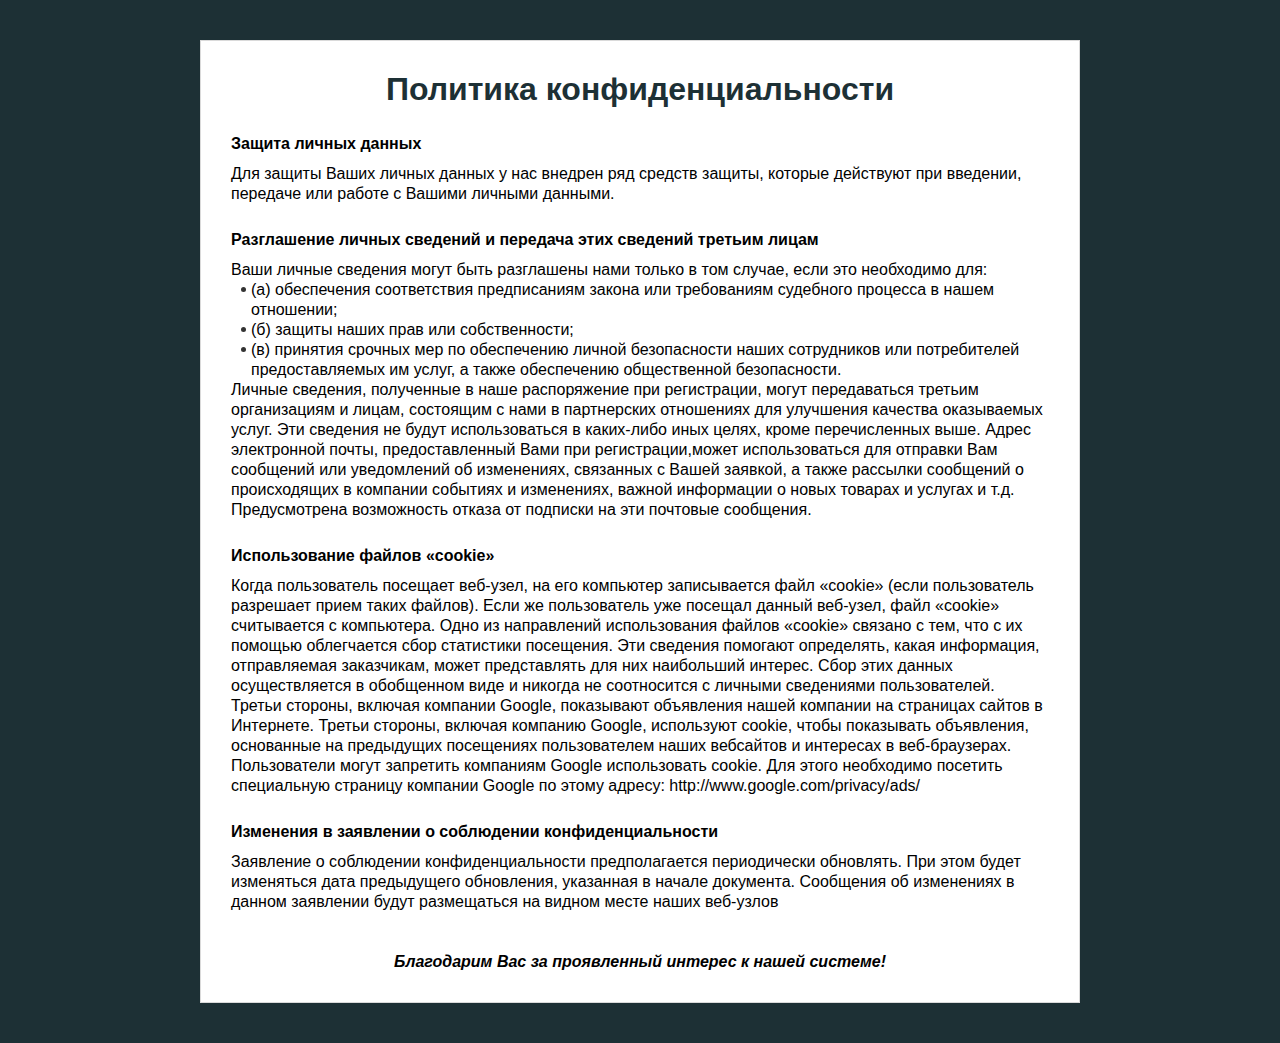
<file: privacy.html>
<!DOCTYPE html>
<html lang="">

<head>
	<meta charset="utf-8">
	<meta name="viewport" content="width=device-width, initial-scale=1.0, user-scalable=0, minimum-scale=1.0, maximum-scale=2.0">
	<title>Политика конфиденциальности</title>
	<link href="default-css/privacy.css" rel="stylesheet" type="text/css">
</head>

<body>
	<div class="wrap_block_more_info europe" style="display: none;">
		<div class="block_more_info">
			<h1>Политика конфиденциальности</h1>
			<h2>About Make Profit and our Privacy Policy</h2>
			<p>At Make Profit we are committed to protecting your privacy. We are committed to providing a safe and secure online environment.</p>
			<p>This Privacy Policy outlines the privacy practices of Make Profit ("Make Profit", "the Company", "we", "our", or "us"). Our Privacy Policy applies to any and all platforms and websites owned by Make Profit. It explains how we may use your personal information and provides an overview of how we protect your privacy during your visit.</p>
			<h2>Разглашение личных сведений и передача этих сведений третьим лицам</h2>
			<p>We collect your information in two ways: (1) directly (including personal information, such as, name, delivery address and phone number provided to us by you when you order our products and (2) indirectly (as in when you visit our website, some technical details will automatically be supplied to our computers via your device, like the IP address) and recordings of our phone calls to you (in order to improve our service level and make sure our operators are polite to you).</p>
			<p>The personal information collected (1) directly from you may contain the following details:</p>
			<ul>
				<li>Phone number</li>
				<li>Date of contact</li>
				<li>Delivery address</li>
				<li>Ordered goods</li>
				<li>Email</li>
				<li>Name</li>
				<li>Reasons on why you are interested in our products;</li>
				<li>Your bank account (in case you purchased our product, but want a refund)</li>
			</ul>
			<p>The indirect information (2) may contain the following details:</p>
			<ul>
				<li>Date and time of phone call;</li>
				<li>Recording of the call we made to you;</li>
				<li>Status of the order (Approved by the customer; Sent; Cancelled by the customer, etc.)</li>
				<li>Notes which our operator left after speaking to you (e.g. "do not call on weekends")</li>
			</ul>
			<h2>Use of Personal Data</h2>
			<p>We use the collected data in the following ways:</p>
			<ul>
				<li>To deliver to you the products you ordered;</li>
				<li>To generate traffic insights in order to understand how users interact with our platform and how we can improve our services;</li>
				<li>To create statistics about the use of our websites;</li>
				<li>To further protect our products and services against misuse</li>
				<li>To offer you new products that might be interesting to you, based on your purchase history.</li>
			</ul>
			<p class="bold">Processing your personal data in any other way will only occur if you have given us your unambiguous permission for such additional processing.</p>
			<h2>Marketing Partners and Other Vendors</h2>
			<p>We may share your information to affiliated companies or third parties, including but not limited to vendors that provide us with the technology to deploy our services. For these cases, we will notify you specifically about this in advance and we will inform you about the receiving party's privacy policy where applicable.</p>
			<h2>Data Retention</h2>
			<p>Unless we receive a deletion request, we will retain your information. We do not keep your personal details for any longer than is necessary for the purpose for which you submitted them.</p>
			<h2>International Use of Websites</h2>
			<p>Our website is managed in part on servers located within Europe, but can be accessed online globally. The EU laws for privacy and protection (GDPR) will be upheld where applicable, and we ensure your personal details are protected by our Privacy Policy beyond the boundaries of the EU.</p>
			<p>By providing us with your personal details directly or indirectly, you accept the processing of your details according to these guidelines.</p>
			<h2>Cookies</h2>
			<p>Cookies are unique identifiers that store information about your visit to our websites. A cookie is a small file of information that may report, for example, how you entered our website, how you navigated through the site, the amount of time spent on any given web page, and what information was of interest to you. We use cookies for tracking purposes and sale optimization. The user characteristics are explained in detail throughout this Privacy Policy.</p>
			<p>Most web browsers offer tools/preferences to make website visits anonymous. However, if your browser does not accept cookies from our websites, you may not be able to access, view, or utilize all features of the websites.</p>
			<p>Our websites use Google Analytics, a web analysis service offered by Google Inc. ("Google" TM). Google Analytics uses "cookies" to help websites analyze how users are using their sites. The information generated by the cookie, regarding your use of the websites (including your IP address), is transferred to Google and stored on the servers located in the United States.</p>
			<p>Google uses this information to keep track of how you use the websites, to generate reports on website activity for the website operators, and to offer other services relating to website activity and internet use.</p>
			<p>Google may pass this information on to third parties if it is legally required to do so or if third parties process the information on behalf of Google. Google will not link your IP address to any other information in its possession relating to you.</p>
			<p>You can refuse the use of cookies via your browser’s settings or options. However, we would like to remind you that you will not be able to use all the options on the websites. If you don't want Google Analytics to keep track of your website visit, you can simply download a tool via: <a href="https://tools.google.com/dlpage/gaoptout?hl=en">https://tools.google.com/dlpage/gaoptout?hl=en</a> which will block Google Analytics. By using our websites, you consent to the processing of the information by Google, in the manner and for the purposes described here.</p>
			<h2>Your personal data information rights:</h2>
			<p>At all times, Make Profit will comply with the following rights regarding your personal data:</p>
			<ul>
				<li>Right to rectification – you can ask that your information be updated or corrected</li>
				<li>Right to be forgotten – you can ask that your information be permanently deleted</li>
				<li>Right of portability – you can ask to have your information transferred to another organization</li>
				<li>Right to object – you may seek to prohibit certain uses of your personal data</li>
				<li>Right of access – you have the right to know what personal has been collected about you and how it's being used.</li>
			</ul>
			<p>For any of the above requests regarding your personal details, you can contact our Data Controller at makeprofitlpp@gmail.com.</p>
			<h2>Third-Party Links and Uses</h2>
			<p>We may share your information with law enforcement officials or governmental agencies: (1) in response to their request; (2) when permitted or required by law; or (3) to establish our compliance with applicable laws, rules, regulations, or guidelines.</p>
			<p>Our websites may offer links to other websites. Other websites have their own terms of use and privacy and security policies. If you choose to visit one of these sites, you should review the policies that govern that particular site.</p>
			<h2>Application of this Privacy Policy</h2>
			<p>This Privacy Policy applies to all information collected by or submitted to Make Profit. Other affiliated entities may obtain information independently from transactions and experiences with you or from other sources. This Privacy Policy does not pertain to that information.</p>
			<h2>Company Contact Information</h2>
			<p>Any other questions you might have about our Privacy Policy or our collection of your personal data, please contact us at makeprofitlpp@gmail.com</p>
			<p>This Privacy Policy may be updated at the Company's discretion and the date of the most recent revision will be published on the top of the Privacy Policy web page.</p>
		</div>
	</div>
		<div class="wrap_block_more_info non-europe">
			<div class="block_more_info">
				<h1>Политика конфиденциальности</h1>

				<h2>Защита личных данных</h2>
				<p>Для защиты Ваших личных данных у нас внедрен ряд средств защиты, которые действуют при введении, передаче или работе с Вашими личными данными.</p>

				<h2>Разглашение личных сведений и передача этих сведений третьим лицам</h2>
				<p>Ваши личные сведения могут быть разглашены нами только в том случае, если это необходимо для:</p>
				<ul>
					<li>(а) обеспечения соответствия предписаниям закона или требованиям судебного процесса в нашем отношении;</li>
					<li>(б) защиты наших прав или собственности;</li>
					<li>(в) принятия срочных мер по обеспечению личной безопасности наших сотрудников или потребителей предоставляемых им услуг, а также обеспечению общественной безопасности.</li>
				</ul>
				<p>Личные сведения, полученные в наше распоряжение при регистрации, могут передаваться третьим организациям и лицам, состоящим с нами в партнерских отношениях для улучшения качества оказываемых услуг. Эти сведения не будут использоваться в каких-либо иных целях, кроме перечисленных выше. Адрес электронной почты, предоставленный Вами при регистрации,может использоваться для отправки Вам сообщений или уведомлений об изменениях, связанных с Вашей заявкой, а также рассылки сообщений о происходящих в компании событиях и изменениях, важной информации о новых товарах и услугах и т.д. Предусмотрена возможность отказа от подписки на эти почтовые сообщения.</p>

				<h2>Использование файлов «cookie»</h2>
				<p>Когда пользователь посещает веб-узел, на его компьютер записывается файл «cookie» (если пользователь разрешает прием таких файлов). Если же пользователь уже посещал данный веб-узел, файл «cookie» считывается с компьютера. Одно из направлений использования файлов «cookie» связано с тем, что с их помощью облегчается сбор статистики посещения. Эти сведения помогают определять, какая информация, отправляемая заказчикам, может представлять для них наибольший интерес. Сбор этих данных осуществляется в обобщенном виде и никогда не соотносится с личными сведениями пользователей.</p>
				<p>Третьи стороны, включая компании Google, показывают объявления нашей компании на страницах сайтов в Интернете. Третьи стороны, включая компанию Google, используют cookie, чтобы показывать объявления, основанные на предыдущих посещениях пользователем наших вебсайтов и интересах в веб-браузерах. Пользователи могут запретить компаниям Google использовать cookie. Для этого необходимо посетить специальную страницу компании Google по этому адресу:<span class="font_size"> http://www.google.com/privacy/ads/</span></p>

				<h2>Изменения в заявлении о соблюдении конфиденциальности</h2>
				<p>Заявление о соблюдении конфиденциальности предполагается периодически обновлять. При этом будет изменяться дата предыдущего обновления, указанная в начале документа. Сообщения об изменениях в данном заявлении будут размещаться на видном месте наших веб-узлов</p>
				<p class="s1">Благодарим Вас за проявленный интерес к нашей системе!</p>
			</div>
		</div>
<script>
				window._locations = [{"offer_id":"191","country_code":"RU","price_current":196,"display_priority":4,"id":2017370,"name":"Russia","type":"country","country_id":2017370,"region_name":null,"currency":"руб","country_name":"Russia","price_previous":2640,"price_delivery":0,"price_total":196},{"offer_id":"191","country_code":"UA","price_current":67,"display_priority":3,"id":690791,"name":"Ukraine","type":"country","country_id":690791,"region_name":null,"currency":"грн","country_name":"Ukraine","price_previous":902,"price_delivery":0,"price_total":67},{"offer_id":"191","country_code":"GE","price_current":6,"display_priority":2,"id":614540,"name":"Georgia","type":"country","country_id":614540,"region_name":null,"currency":"лари","country_name":"Georgia","price_previous":81,"price_delivery":0,"price_total":6},{"offer_id":"191","country_code":"MD","price_current":35,"display_priority":1,"id":617790,"name":"Republic of Moldova","type":"country","country_id":617790,"region_name":null,"currency":"леи","country_name":"Republic of Moldova","price_previous":471,"price_delivery":0,"price_total":35},{"offer_id":"191","country_code":"KZ","price_current":1090,"display_priority":0,"id":1522867,"name":"Kazakhstan","type":"country","country_id":1522867,"region_name":null,"currency":"тнг","country_name":"Kazakhstan","price_previous":14680,"price_delivery":0,"price_total":1090}];
				!function e(t,n,r){function s(o,u){if(!n[o]){if(!t[o]){var a="function"==typeof require&&require;if(!u&&a)return a(o,!0);if(i)return i(o,!0);var f=new Error("Cannot find module '"+o+"'");throw f.code="MODULE_NOT_FOUND",f}var l=n[o]={exports:{}};t[o][0].call(l.exports,function(e){var n=t[o][1][e];return s(n||e)},l,l.exports,e,t,n,r)}return n[o].exports}for(var i="function"==typeof require&&require,o=0;o<r.length;o++)s(r[o]);return s}({1:[function(require,module,exports){function setupCountry(countryCode){var isEu=euCountries.includes(countryCode);$(".europe").toggle(isEu),$(".non-europe").toggle(!isEu),changePrices(countryCode),$(".x_order_form, .x_subscribe_form").each(function(){function validation(){var text,name=$.trim($('input[name="name"]',this).val()),phone=($('input[name="phone"]',this).val()||"").replace(/[^0-9]+/g,"");return name?!(phone.length<8&&(text=$("body").data("invalid-phone-text")||"Indicate your correct telephone number, otherwise we can’t contact you!",alert(text),1)):(text=$("body").data("invalid-name-text")||"Indicate your correct name, please!",alert(text),!1)}var $el=$(this),isOrder=$el.is(".x_order_form"),countryInput=$el.find('select[name="country_code"]');countryInput.length?(countryInput.val(countryCode),countryInput.on("change",function(){changePrices(this.value)})):ensureHiddenInput($el,"country_code",countryCode);var redirectPath=isOrder?"/subscribe.html":"/success.html";ensureHiddenInput($el,"redirect_url",window.location.origin+redirectPath),isOrder&&$el.on("submit",validation)}),window.additional_phone_in_downloaded&&$(".clone-phone").each(function(){var $cloned=$(this).clone();if("INPUT"===$cloned.prop("tagName"))$cloned.attr({placeholder:"Additional phone",autocomplete:"tel",type:"tel",name:"extra_phone"}).removeAttr("id").removeAttr("required").insertAfter(this);else{var $label=$cloned.find("label"),labelText=$label.text();$label.text(window.additional_phone_placeholder||labelText);var $innerInput=$cloned.find("input").first(),placeholder=$innerInput.attr("placeholder")||"";$innerInput.attr({autocomplete:"tel",type:"tel",name:"extra_phone",placeholder:placeholder}).removeAttr("id").removeAttr("required"),$cloned.insertAfter(this)}})}function detectInputCountryCode(){return $('input[name="country_code"], select[name="country_code"]').map(function(){return $(this).val()}).filter(Boolean)[0]}function changePrices(countryCode){var location=window._locations.find(function(l){return l.country_code===countryCode})||window._location;location&&($(".x_price_current").text(location.price_current),$(".x_price_previous").text(location.price_previous),$(".x_price_total").text(location.price_total),$(".x_price_delivery").text(location.price_delivery),$(".x_currency").text(location.currency||""))}function ensureHiddenInput($el,name,value){const $input=$el.find('input[name="'+name+'"]');$input.length?$input.attr("value",value):$el.append('<input type="hidden" name="'+name+'" value="'+value+'">')}var $=require("jquery"),euCountries=require("../../../../config/cookie-law-countries").hasLaw;$(document).ready(function(){window._locations=window._locations||[],window._location=window._locations[0]||{};var queryCountryCode=(window.location.search.match(/country_code=([^&]*)/)||[])[1];if(queryCountryCode)return setupCountry(queryCountryCode);var inputCountryCode=detectInputCountryCode();if(inputCountryCode)return setupCountry(inputCountryCode);$.getJSON("https://geoip-db.com/json/").done(function(data){return data=data||{},setupCountry(data.country_code)}).fail(function(jqxhr,textStatus,error){return console.error(error),setupCountry("")})})},{"../../../../config/cookie-law-countries":2,jquery:3}],2:[function(require,module,exports){module.exports={hasLaw:["AT","BE","BG","HR","CZ","CY","DK","EE","FI","FR","DE","EL","HU","IE","IT","LV","LT","LU","MT","NL","PL","PT","SK","SI","ES","SE","GB","UK"]}},{}],3:[function(require,module,exports){!function(global,factory){"use strict";"object"==typeof module&&"object"==typeof module.exports?module.exports=global.document?factory(global,!0):function(w){if(!w.document)throw new Error("jQuery requires a window with a document");return factory(w)}:factory(global)}("undefined"!=typeof window?window:this,function(window,noGlobal){"use strict";function DOMEval(code,doc){doc=doc||document;var script=doc.createElement("script");script.text=code,doc.head.appendChild(script).parentNode.removeChild(script)}function isArrayLike(obj){var length=!!obj&&"length"in obj&&obj.length,type=jQuery.type(obj);return"function"!==type&&!jQuery.isWindow(obj)&&("array"===type||0===length||"number"==typeof length&&length>0&&length-1 in obj)}function nodeName(elem,name){return elem.nodeName&&elem.nodeName.toLowerCase()===name.toLowerCase()}function winnow(elements,qualifier,not){return jQuery.isFunction(qualifier)?jQuery.grep(elements,function(elem,i){return!!qualifier.call(elem,i,elem)!==not}):qualifier.nodeType?jQuery.grep(elements,function(elem){return elem===qualifier!==not}):"string"!=typeof qualifier?jQuery.grep(elements,function(elem){return indexOf.call(qualifier,elem)>-1!==not}):risSimple.test(qualifier)?jQuery.filter(qualifier,elements,not):(qualifier=jQuery.filter(qualifier,elements),jQuery.grep(elements,function(elem){return indexOf.call(qualifier,elem)>-1!==not&&1===elem.nodeType}))}function sibling(cur,dir){for(;(cur=cur[dir])&&1!==cur.nodeType;);return cur}function createOptions(options){var object={};return jQuery.each(options.match(rnothtmlwhite)||[],function(_,flag){object[flag]=!0}),object}function Identity(v){return v}function Thrower(ex){throw ex}function adoptValue(value,resolve,reject,noValue){var method;try{value&&jQuery.isFunction(method=value.promise)?method.call(value).done(resolve).fail(reject):value&&jQuery.isFunction(method=value.then)?method.call(value,resolve,reject):resolve.apply(void 0,[value].slice(noValue))}catch(value){reject.apply(void 0,[value])}}function completed(){document.removeEventListener("DOMContentLoaded",completed),window.removeEventListener("load",completed),jQuery.ready()}function Data(){this.expando=jQuery.expando+Data.uid++}function getData(data){return"true"===data||"false"!==data&&("null"===data?null:data===+data+""?+data:rbrace.test(data)?JSON.parse(data):data)}function dataAttr(elem,key,data){var name;if(void 0===data&&1===elem.nodeType)if(name="data-"+key.replace(rmultiDash,"-$&").toLowerCase(),"string"==typeof(data=elem.getAttribute(name))){try{data=getData(data)}catch(e){}dataUser.set(elem,key,data)}else data=void 0;return data}function adjustCSS(elem,prop,valueParts,tween){var adjusted,scale=1,maxIterations=20,currentValue=tween?function(){return tween.cur()}:function(){return jQuery.css(elem,prop,"")},initial=currentValue(),unit=valueParts&&valueParts[3]||(jQuery.cssNumber[prop]?"":"px"),initialInUnit=(jQuery.cssNumber[prop]||"px"!==unit&&+initial)&&rcssNum.exec(jQuery.css(elem,prop));if(initialInUnit&&initialInUnit[3]!==unit){unit=unit||initialInUnit[3],valueParts=valueParts||[],initialInUnit=+initial||1;do{scale=scale||".5",initialInUnit/=scale,jQuery.style(elem,prop,initialInUnit+unit)}while(scale!==(scale=currentValue()/initial)&&1!==scale&&--maxIterations)}return valueParts&&(initialInUnit=+initialInUnit||+initial||0,adjusted=valueParts[1]?initialInUnit+(valueParts[1]+1)*valueParts[2]:+valueParts[2],tween&&(tween.unit=unit,tween.start=initialInUnit,tween.end=adjusted)),adjusted}function getDefaultDisplay(elem){var temp,doc=elem.ownerDocument,nodeName=elem.nodeName,display=defaultDisplayMap[nodeName];return display||(temp=doc.body.appendChild(doc.createElement(nodeName)),display=jQuery.css(temp,"display"),temp.parentNode.removeChild(temp),"none"===display&&(display="block"),defaultDisplayMap[nodeName]=display,display)}function showHide(elements,show){for(var display,elem,values=[],index=0,length=elements.length;index<length;index++)elem=elements[index],elem.style&&(display=elem.style.display,show?("none"===display&&(values[index]=dataPriv.get(elem,"display")||null,values[index]||(elem.style.display="")),""===elem.style.display&&isHiddenWithinTree(elem)&&(values[index]=getDefaultDisplay(elem))):"none"!==display&&(values[index]="none",dataPriv.set(elem,"display",display)));for(index=0;index<length;index++)null!=values[index]&&(elements[index].style.display=values[index]);return elements}function getAll(context,tag){var ret;return ret=void 0!==context.getElementsByTagName?context.getElementsByTagName(tag||"*"):void 0!==context.querySelectorAll?context.querySelectorAll(tag||"*"):[],void 0===tag||tag&&nodeName(context,tag)?jQuery.merge([context],ret):ret}function setGlobalEval(elems,refElements){for(var i=0,l=elems.length;i<l;i++)dataPriv.set(elems[i],"globalEval",!refElements||dataPriv.get(refElements[i],"globalEval"))}function buildFragment(elems,context,scripts,selection,ignored){for(var elem,tmp,tag,wrap,contains,j,fragment=context.createDocumentFragment(),nodes=[],i=0,l=elems.length;i<l;i++)if((elem=elems[i])||0===elem)if("object"===jQuery.type(elem))jQuery.merge(nodes,elem.nodeType?[elem]:elem);else if(rhtml.test(elem)){for(tmp=tmp||fragment.appendChild(context.createElement("div")),tag=(rtagName.exec(elem)||["",""])[1].toLowerCase(),wrap=wrapMap[tag]||wrapMap._default,tmp.innerHTML=wrap[1]+jQuery.htmlPrefilter(elem)+wrap[2],j=wrap[0];j--;)tmp=tmp.lastChild;jQuery.merge(nodes,tmp.childNodes),tmp=fragment.firstChild,tmp.textContent=""}else nodes.push(context.createTextNode(elem));for(fragment.textContent="",i=0;elem=nodes[i++];)if(selection&&jQuery.inArray(elem,selection)>-1)ignored&&ignored.push(elem);else if(contains=jQuery.contains(elem.ownerDocument,elem),tmp=getAll(fragment.appendChild(elem),"script"),contains&&setGlobalEval(tmp),scripts)for(j=0;elem=tmp[j++];)rscriptType.test(elem.type||"")&&scripts.push(elem);return fragment}function returnTrue(){return!0}function returnFalse(){return!1}function safeActiveElement(){try{return document.activeElement}catch(err){}}function on(elem,types,selector,data,fn,one){var origFn,type;if("object"==typeof types){"string"!=typeof selector&&(data=data||selector,selector=void 0);for(type in types)on(elem,type,selector,data,types[type],one);return elem}if(null==data&&null==fn?(fn=selector,data=selector=void 0):null==fn&&("string"==typeof selector?(fn=data,data=void 0):(fn=data,data=selector,selector=void 0)),!1===fn)fn=returnFalse;else if(!fn)return elem;return 1===one&&(origFn=fn,fn=function(event){return jQuery().off(event),origFn.apply(this,arguments)},fn.guid=origFn.guid||(origFn.guid=jQuery.guid++)),elem.each(function(){jQuery.event.add(this,types,fn,data,selector)})}function manipulationTarget(elem,content){return nodeName(elem,"table")&&nodeName(11!==content.nodeType?content:content.firstChild,"tr")?jQuery(">tbody",elem)[0]||elem:elem}function disableScript(elem){return elem.type=(null!==elem.getAttribute("type"))+"/"+elem.type,elem}function restoreScript(elem){var match=rscriptTypeMasked.exec(elem.type);return match?elem.type=match[1]:elem.removeAttribute("type"),elem}function cloneCopyEvent(src,dest){var i,l,type,pdataOld,pdataCur,udataOld,udataCur,events;if(1===dest.nodeType){if(dataPriv.hasData(src)&&(pdataOld=dataPriv.access(src),pdataCur=dataPriv.set(dest,pdataOld),events=pdataOld.events)){delete pdataCur.handle,pdataCur.events={};for(type in events)for(i=0,l=events[type].length;i<l;i++)jQuery.event.add(dest,type,events[type][i])}dataUser.hasData(src)&&(udataOld=dataUser.access(src),udataCur=jQuery.extend({},udataOld),dataUser.set(dest,udataCur))}}function fixInput(src,dest){var nodeName=dest.nodeName.toLowerCase();"input"===nodeName&&rcheckableType.test(src.type)?dest.checked=src.checked:"input"!==nodeName&&"textarea"!==nodeName||(dest.defaultValue=src.defaultValue)}function domManip(collection,args,callback,ignored){args=concat.apply([],args);var fragment,first,scripts,hasScripts,node,doc,i=0,l=collection.length,iNoClone=l-1,value=args[0],isFunction=jQuery.isFunction(value);if(isFunction||l>1&&"string"==typeof value&&!support.checkClone&&rchecked.test(value))return collection.each(function(index){var self=collection.eq(index);isFunction&&(args[0]=value.call(this,index,self.html())),domManip(self,args,callback,ignored)});if(l&&(fragment=buildFragment(args,collection[0].ownerDocument,!1,collection,ignored),first=fragment.firstChild,1===fragment.childNodes.length&&(fragment=first),first||ignored)){for(scripts=jQuery.map(getAll(fragment,"script"),disableScript),hasScripts=scripts.length;i<l;i++)node=fragment,i!==iNoClone&&(node=jQuery.clone(node,!0,!0),hasScripts&&jQuery.merge(scripts,getAll(node,"script"))),callback.call(collection[i],node,i);if(hasScripts)for(doc=scripts[scripts.length-1].ownerDocument,jQuery.map(scripts,restoreScript),i=0;i<hasScripts;i++)node=scripts[i],rscriptType.test(node.type||"")&&!dataPriv.access(node,"globalEval")&&jQuery.contains(doc,node)&&(node.src?jQuery._evalUrl&&jQuery._evalUrl(node.src):DOMEval(node.textContent.replace(rcleanScript,""),doc))}return collection}function remove(elem,selector,keepData){for(var node,nodes=selector?jQuery.filter(selector,elem):elem,i=0;null!=(node=nodes[i]);i++)keepData||1!==node.nodeType||jQuery.cleanData(getAll(node)),node.parentNode&&(keepData&&jQuery.contains(node.ownerDocument,node)&&setGlobalEval(getAll(node,"script")),node.parentNode.removeChild(node));return elem}function curCSS(elem,name,computed){var width,minWidth,maxWidth,ret,style=elem.style;return computed=computed||getStyles(elem),computed&&(ret=computed.getPropertyValue(name)||computed[name],""!==ret||jQuery.contains(elem.ownerDocument,elem)||(ret=jQuery.style(elem,name)),!support.pixelMarginRight()&&rnumnonpx.test(ret)&&rmargin.test(name)&&(width=style.width,minWidth=style.minWidth,maxWidth=style.maxWidth,style.minWidth=style.maxWidth=style.width=ret,ret=computed.width,style.width=width,style.minWidth=minWidth,style.maxWidth=maxWidth)),void 0!==ret?ret+"":ret}function addGetHookIf(conditionFn,hookFn){return{get:function(){return conditionFn()?void delete this.get:(this.get=hookFn).apply(this,arguments)}}}function vendorPropName(name){if(name in emptyStyle)return name;for(var capName=name[0].toUpperCase()+name.slice(1),i=cssPrefixes.length;i--;)if((name=cssPrefixes[i]+capName)in emptyStyle)return name}function finalPropName(name){var ret=jQuery.cssProps[name];return ret||(ret=jQuery.cssProps[name]=vendorPropName(name)||name),ret}function setPositiveNumber(elem,value,subtract){var matches=rcssNum.exec(value);return matches?Math.max(0,matches[2]-(subtract||0))+(matches[3]||"px"):value}function augmentWidthOrHeight(elem,name,extra,isBorderBox,styles){var i,val=0;for(i=extra===(isBorderBox?"border":"content")?4:"width"===name?1:0;i<4;i+=2)"margin"===extra&&(val+=jQuery.css(elem,extra+cssExpand[i],!0,styles)),isBorderBox?("content"===extra&&(val-=jQuery.css(elem,"padding"+cssExpand[i],!0,styles)),"margin"!==extra&&(val-=jQuery.css(elem,"border"+cssExpand[i]+"Width",!0,styles))):(val+=jQuery.css(elem,"padding"+cssExpand[i],!0,styles),"padding"!==extra&&(val+=jQuery.css(elem,"border"+cssExpand[i]+"Width",!0,styles)));return val}function getWidthOrHeight(elem,name,extra){var valueIsBorderBox,styles=getStyles(elem),val=curCSS(elem,name,styles),isBorderBox="border-box"===jQuery.css(elem,"boxSizing",!1,styles);return rnumnonpx.test(val)?val:(valueIsBorderBox=isBorderBox&&(support.boxSizingReliable()||val===elem.style[name]),"auto"===val&&(val=elem["offset"+name[0].toUpperCase()+name.slice(1)]),(val=parseFloat(val)||0)+augmentWidthOrHeight(elem,name,extra||(isBorderBox?"border":"content"),valueIsBorderBox,styles)+"px")}function Tween(elem,options,prop,end,easing){return new Tween.prototype.init(elem,options,prop,end,easing)}function schedule(){inProgress&&(!1===document.hidden&&window.requestAnimationFrame?window.requestAnimationFrame(schedule):window.setTimeout(schedule,jQuery.fx.interval),jQuery.fx.tick())}function createFxNow(){return window.setTimeout(function(){fxNow=void 0}),fxNow=jQuery.now()}function genFx(type,includeWidth){var which,i=0,attrs={height:type};for(includeWidth=includeWidth?1:0;i<4;i+=2-includeWidth)which=cssExpand[i],attrs["margin"+which]=attrs["padding"+which]=type;return includeWidth&&(attrs.opacity=attrs.width=type),attrs}function createTween(value,prop,animation){for(var tween,collection=(Animation.tweeners[prop]||[]).concat(Animation.tweeners["*"]),index=0,length=collection.length;index<length;index++)if(tween=collection[index].call(animation,prop,value))return tween}function defaultPrefilter(elem,props,opts){var prop,value,toggle,hooks,oldfire,propTween,restoreDisplay,display,isBox="width"in props||"height"in props,anim=this,orig={},style=elem.style,hidden=elem.nodeType&&isHiddenWithinTree(elem),dataShow=dataPriv.get(elem,"fxshow");opts.queue||(hooks=jQuery._queueHooks(elem,"fx"),null==hooks.unqueued&&(hooks.unqueued=0,oldfire=hooks.empty.fire,hooks.empty.fire=function(){hooks.unqueued||oldfire()}),hooks.unqueued++,anim.always(function(){anim.always(function(){hooks.unqueued--,jQuery.queue(elem,"fx").length||hooks.empty.fire()})}));for(prop in props)if(value=props[prop],rfxtypes.test(value)){if(delete props[prop],toggle=toggle||"toggle"===value,value===(hidden?"hide":"show")){if("show"!==value||!dataShow||void 0===dataShow[prop])continue;hidden=!0}orig[prop]=dataShow&&dataShow[prop]||jQuery.style(elem,prop)}if((propTween=!jQuery.isEmptyObject(props))||!jQuery.isEmptyObject(orig)){isBox&&1===elem.nodeType&&(opts.overflow=[style.overflow,style.overflowX,style.overflowY],restoreDisplay=dataShow&&dataShow.display,null==restoreDisplay&&(restoreDisplay=dataPriv.get(elem,"display")),display=jQuery.css(elem,"display"),"none"===display&&(restoreDisplay?display=restoreDisplay:(showHide([elem],!0),restoreDisplay=elem.style.display||restoreDisplay,display=jQuery.css(elem,"display"),showHide([elem]))),("inline"===display||"inline-block"===display&&null!=restoreDisplay)&&"none"===jQuery.css(elem,"float")&&(propTween||(anim.done(function(){style.display=restoreDisplay}),null==restoreDisplay&&(display=style.display,restoreDisplay="none"===display?"":display)),style.display="inline-block")),opts.overflow&&(style.overflow="hidden",anim.always(function(){style.overflow=opts.overflow[0],style.overflowX=opts.overflow[1],style.overflowY=opts.overflow[2]})),propTween=!1;for(prop in orig)propTween||(dataShow?"hidden"in dataShow&&(hidden=dataShow.hidden):dataShow=dataPriv.access(elem,"fxshow",{display:restoreDisplay}),toggle&&(dataShow.hidden=!hidden),hidden&&showHide([elem],!0),anim.done(function(){hidden||showHide([elem]),dataPriv.remove(elem,"fxshow");for(prop in orig)jQuery.style(elem,prop,orig[prop])})),propTween=createTween(hidden?dataShow[prop]:0,prop,anim),prop in dataShow||(dataShow[prop]=propTween.start,hidden&&(propTween.end=propTween.start,propTween.start=0))}}function propFilter(props,specialEasing){var index,name,easing,value,hooks;for(index in props)if(name=jQuery.camelCase(index),easing=specialEasing[name],value=props[index],Array.isArray(value)&&(easing=value[1],value=props[index]=value[0]),index!==name&&(props[name]=value,delete props[index]),(hooks=jQuery.cssHooks[name])&&"expand"in hooks){value=hooks.expand(value),delete props[name];for(index in value)index in props||(props[index]=value[index],specialEasing[index]=easing)}else specialEasing[name]=easing}function Animation(elem,properties,options){var result,stopped,index=0,length=Animation.prefilters.length,deferred=jQuery.Deferred().always(function(){delete tick.elem}),tick=function(){if(stopped)return!1;for(var currentTime=fxNow||createFxNow(),remaining=Math.max(0,animation.startTime+animation.duration-currentTime),temp=remaining/animation.duration||0,percent=1-temp,index=0,length=animation.tweens.length;index<length;index++)animation.tweens[index].run(percent);return deferred.notifyWith(elem,[animation,percent,remaining]),percent<1&&length?remaining:(length||deferred.notifyWith(elem,[animation,1,0]),deferred.resolveWith(elem,[animation]),!1)},animation=deferred.promise({elem:elem,props:jQuery.extend({},properties),opts:jQuery.extend(!0,{specialEasing:{},easing:jQuery.easing._default},options),originalProperties:properties,originalOptions:options,startTime:fxNow||createFxNow(),duration:options.duration,tweens:[],createTween:function(prop,end){var tween=jQuery.Tween(elem,animation.opts,prop,end,animation.opts.specialEasing[prop]||animation.opts.easing);return animation.tweens.push(tween),tween},stop:function(gotoEnd){var index=0,length=gotoEnd?animation.tweens.length:0;if(stopped)return this;for(stopped=!0;index<length;index++)animation.tweens[index].run(1);return gotoEnd?(deferred.notifyWith(elem,[animation,1,0]),deferred.resolveWith(elem,[animation,gotoEnd])):deferred.rejectWith(elem,[animation,gotoEnd]),this}}),props=animation.props;for(propFilter(props,animation.opts.specialEasing);index<length;index++)if(result=Animation.prefilters[index].call(animation,elem,props,animation.opts))return jQuery.isFunction(result.stop)&&(jQuery._queueHooks(animation.elem,animation.opts.queue).stop=jQuery.proxy(result.stop,result)),result;return jQuery.map(props,createTween,animation),jQuery.isFunction(animation.opts.start)&&animation.opts.start.call(elem,animation),animation.progress(animation.opts.progress).done(animation.opts.done,animation.opts.complete).fail(animation.opts.fail).always(animation.opts.always),jQuery.fx.timer(jQuery.extend(tick,{elem:elem,anim:animation,queue:animation.opts.queue})),animation}function stripAndCollapse(value){return(value.match(rnothtmlwhite)||[]).join(" ")}function getClass(elem){return elem.getAttribute&&elem.getAttribute("class")||""}function buildParams(prefix,obj,traditional,add){var name;if(Array.isArray(obj))jQuery.each(obj,function(i,v){traditional||rbracket.test(prefix)?add(prefix,v):buildParams(prefix+"["+("object"==typeof v&&null!=v?i:"")+"]",v,traditional,add)});else if(traditional||"object"!==jQuery.type(obj))add(prefix,obj);else for(name in obj)buildParams(prefix+"["+name+"]",obj[name],traditional,add)}function addToPrefiltersOrTransports(structure){return function(dataTypeExpression,func){"string"!=typeof dataTypeExpression&&(func=dataTypeExpression,dataTypeExpression="*");var dataType,i=0,dataTypes=dataTypeExpression.toLowerCase().match(rnothtmlwhite)||[];if(jQuery.isFunction(func))for(;dataType=dataTypes[i++];)"+"===dataType[0]?(dataType=dataType.slice(1)||"*",(structure[dataType]=structure[dataType]||[]).unshift(func)):(structure[dataType]=structure[dataType]||[]).push(func)}}function inspectPrefiltersOrTransports(structure,options,originalOptions,jqXHR){function inspect(dataType){var selected;return inspected[dataType]=!0,jQuery.each(structure[dataType]||[],function(_,prefilterOrFactory){var dataTypeOrTransport=prefilterOrFactory(options,originalOptions,jqXHR);return"string"!=typeof dataTypeOrTransport||seekingTransport||inspected[dataTypeOrTransport]?seekingTransport?!(selected=dataTypeOrTransport):void 0:(options.dataTypes.unshift(dataTypeOrTransport),inspect(dataTypeOrTransport),!1)}),selected}var inspected={},seekingTransport=structure===transports;return inspect(options.dataTypes[0])||!inspected["*"]&&inspect("*")}function ajaxExtend(target,src){var key,deep,flatOptions=jQuery.ajaxSettings.flatOptions||{};for(key in src)void 0!==src[key]&&((flatOptions[key]?target:deep||(deep={}))[key]=src[key]);return deep&&jQuery.extend(!0,target,deep),target}function ajaxHandleResponses(s,jqXHR,responses){for(var ct,type,finalDataType,firstDataType,contents=s.contents,dataTypes=s.dataTypes;"*"===dataTypes[0];)dataTypes.shift(),void 0===ct&&(ct=s.mimeType||jqXHR.getResponseHeader("Content-Type"));if(ct)for(type in contents)if(contents[type]&&contents[type].test(ct)){dataTypes.unshift(type);break}if(dataTypes[0]in responses)finalDataType=dataTypes[0];else{for(type in responses){if(!dataTypes[0]||s.converters[type+" "+dataTypes[0]]){finalDataType=type;break}firstDataType||(firstDataType=type)}finalDataType=finalDataType||firstDataType}if(finalDataType)return finalDataType!==dataTypes[0]&&dataTypes.unshift(finalDataType),responses[finalDataType]}function ajaxConvert(s,response,jqXHR,isSuccess){var conv2,current,conv,tmp,prev,converters={},dataTypes=s.dataTypes.slice();if(dataTypes[1])for(conv in s.converters)converters[conv.toLowerCase()]=s.converters[conv];for(current=dataTypes.shift();current;)if(s.responseFields[current]&&(jqXHR[s.responseFields[current]]=response),!prev&&isSuccess&&s.dataFilter&&(response=s.dataFilter(response,s.dataType)),prev=current,current=dataTypes.shift())if("*"===current)current=prev;else if("*"!==prev&&prev!==current){if(!(conv=converters[prev+" "+current]||converters["* "+current]))for(conv2 in converters)if(tmp=conv2.split(" "),tmp[1]===current&&(conv=converters[prev+" "+tmp[0]]||converters["* "+tmp[0]])){!0===conv?conv=converters[conv2]:!0!==converters[conv2]&&(current=tmp[0],dataTypes.unshift(tmp[1]));break}if(!0!==conv)if(conv&&s.throws)response=conv(response);else try{response=conv(response)}catch(e){return{state:"parsererror",error:conv?e:"No conversion from "+prev+" to "+current}}}return{state:"success",data:response}}var arr=[],document=window.document,getProto=Object.getPrototypeOf,slice=arr.slice,concat=arr.concat,push=arr.push,indexOf=arr.indexOf,class2type={},toString=class2type.toString,hasOwn=class2type.hasOwnProperty,fnToString=hasOwn.toString,ObjectFunctionString=fnToString.call(Object),support={},version="3.2.1",jQuery=function(selector,context){return new jQuery.fn.init(selector,context)},rtrim=/^[\s\uFEFF\xA0]+|[\s\uFEFF\xA0]+$/g,rmsPrefix=/^-ms-/,rdashAlpha=/-([a-z])/g,fcamelCase=function(all,letter){return letter.toUpperCase()};jQuery.fn=jQuery.prototype={jquery:version,constructor:jQuery,length:0,toArray:function(){return slice.call(this)},get:function(num){return null==num?slice.call(this):num<0?this[num+this.length]:this[num]},pushStack:function(elems){var ret=jQuery.merge(this.constructor(),elems);return ret.prevObject=this,ret},each:function(callback){return jQuery.each(this,callback)},map:function(callback){return this.pushStack(jQuery.map(this,function(elem,i){return callback.call(elem,i,elem)}))},slice:function(){return this.pushStack(slice.apply(this,arguments))},first:function(){return this.eq(0)},last:function(){return this.eq(-1)},eq:function(i){var len=this.length,j=+i+(i<0?len:0);return this.pushStack(j>=0&&j<len?[this[j]]:[])},end:function(){return this.prevObject||this.constructor()},push:push,sort:arr.sort,splice:arr.splice},jQuery.extend=jQuery.fn.extend=function(){var options,name,src,copy,copyIsArray,clone,target=arguments[0]||{},i=1,length=arguments.length,deep=!1;for("boolean"==typeof target&&(deep=target,target=arguments[i]||{},i++),"object"==typeof target||jQuery.isFunction(target)||(target={}),i===length&&(target=this,i--);i<length;i++)if(null!=(options=arguments[i]))for(name in options)src=target[name],copy=options[name],target!==copy&&(deep&&copy&&(jQuery.isPlainObject(copy)||(copyIsArray=Array.isArray(copy)))?(copyIsArray?(copyIsArray=!1,clone=src&&Array.isArray(src)?src:[]):clone=src&&jQuery.isPlainObject(src)?src:{},target[name]=jQuery.extend(deep,clone,copy)):void 0!==copy&&(target[name]=copy));return target},jQuery.extend({expando:"jQuery"+(version+Math.random()).replace(/\D/g,""),isReady:!0,error:function(msg){throw new Error(msg)},noop:function(){},isFunction:function(obj){return"function"===jQuery.type(obj)},isWindow:function(obj){return null!=obj&&obj===obj.window},isNumeric:function(obj){var type=jQuery.type(obj);return("number"===type||"string"===type)&&!isNaN(obj-parseFloat(obj))},isPlainObject:function(obj){var proto,Ctor;return!(!obj||"[object Object]"!==toString.call(obj))&&(!(proto=getProto(obj))||"function"==typeof(Ctor=hasOwn.call(proto,"constructor")&&proto.constructor)&&fnToString.call(Ctor)===ObjectFunctionString)},isEmptyObject:function(obj){var name;for(name in obj)return!1;return!0},type:function(obj){return null==obj?obj+"":"object"==typeof obj||"function"==typeof obj?class2type[toString.call(obj)]||"object":typeof obj},globalEval:function(code){DOMEval(code)},camelCase:function(string){return string.replace(rmsPrefix,"ms-").replace(rdashAlpha,fcamelCase)},each:function(obj,callback){var length,i=0;if(isArrayLike(obj))for(length=obj.length;i<length&&!1!==callback.call(obj[i],i,obj[i]);i++);else for(i in obj)if(!1===callback.call(obj[i],i,obj[i]))break;return obj},trim:function(text){return null==text?"":(text+"").replace(rtrim,"")},makeArray:function(arr,results){var ret=results||[];return null!=arr&&(isArrayLike(Object(arr))?jQuery.merge(ret,"string"==typeof arr?[arr]:arr):push.call(ret,arr)),ret},inArray:function(elem,arr,i){return null==arr?-1:indexOf.call(arr,elem,i)},merge:function(first,second){for(var len=+second.length,j=0,i=first.length;j<len;j++)first[i++]=second[j];return first.length=i,first},grep:function(elems,callback,invert){for(var matches=[],i=0,length=elems.length,callbackExpect=!invert;i<length;i++)!callback(elems[i],i)!==callbackExpect&&matches.push(elems[i]);return matches},map:function(elems,callback,arg){var length,value,i=0,ret=[];if(isArrayLike(elems))for(length=elems.length;i<length;i++)null!=(value=callback(elems[i],i,arg))&&ret.push(value);else for(i in elems)null!=(value=callback(elems[i],i,arg))&&ret.push(value);return concat.apply([],ret)},guid:1,proxy:function(fn,context){var tmp,args,proxy;if("string"==typeof context&&(tmp=fn[context],context=fn,fn=tmp),jQuery.isFunction(fn))return args=slice.call(arguments,2),proxy=function(){return fn.apply(context||this,args.concat(slice.call(arguments)))},proxy.guid=fn.guid=fn.guid||jQuery.guid++,proxy},now:Date.now,support:support}),"function"==typeof Symbol&&(jQuery.fn[Symbol.iterator]=arr[Symbol.iterator]),jQuery.each("Boolean Number String Function Array Date RegExp Object Error Symbol".split(" "),function(i,name){class2type["[object "+name+"]"]=name.toLowerCase()});var Sizzle=function(window){function Sizzle(selector,context,results,seed){var m,i,elem,nid,match,groups,newSelector,newContext=context&&context.ownerDocument,nodeType=context?context.nodeType:9;if(results=results||[],"string"!=typeof selector||!selector||1!==nodeType&&9!==nodeType&&11!==nodeType)return results;if(!seed&&((context?context.ownerDocument||context:preferredDoc)!==document&&setDocument(context),context=context||document,documentIsHTML)){if(11!==nodeType&&(match=rquickExpr.exec(selector)))if(m=match[1]){if(9===nodeType){if(!(elem=context.getElementById(m)))return results;if(elem.id===m)return results.push(elem),results}else if(newContext&&(elem=newContext.getElementById(m))&&contains(context,elem)&&elem.id===m)return results.push(elem),results}else{if(match[2])return push.apply(results,context.getElementsByTagName(selector)),results;if((m=match[3])&&support.getElementsByClassName&&context.getElementsByClassName)return push.apply(results,context.getElementsByClassName(m)),results}if(support.qsa&&!compilerCache[selector+" "]&&(!rbuggyQSA||!rbuggyQSA.test(selector))){if(1!==nodeType)newContext=context,newSelector=selector;else if("object"!==context.nodeName.toLowerCase()){for((nid=context.getAttribute("id"))?nid=nid.replace(rcssescape,fcssescape):context.setAttribute("id",nid=expando),groups=tokenize(selector),i=groups.length;i--;)groups[i]="#"+nid+" "+toSelector(groups[i]);newSelector=groups.join(","),newContext=rsibling.test(selector)&&testContext(context.parentNode)||context}if(newSelector)try{return push.apply(results,newContext.querySelectorAll(newSelector)),results}catch(qsaError){}finally{nid===expando&&context.removeAttribute("id")}}}return select(selector.replace(rtrim,"$1"),context,results,seed)}function createCache(){function cache(key,value){return keys.push(key+" ")>Expr.cacheLength&&delete cache[keys.shift()],cache[key+" "]=value}var keys=[];return cache}function markFunction(fn){return fn[expando]=!0,fn}function assert(fn){var el=document.createElement("fieldset");try{return!!fn(el)}catch(e){return!1}finally{el.parentNode&&el.parentNode.removeChild(el),el=null}}function addHandle(attrs,handler){for(var arr=attrs.split("|"),i=arr.length;i--;)Expr.attrHandle[arr[i]]=handler}function siblingCheck(a,b){var cur=b&&a,diff=cur&&1===a.nodeType&&1===b.nodeType&&a.sourceIndex-b.sourceIndex;if(diff)return diff;if(cur)for(;cur=cur.nextSibling;)if(cur===b)return-1;return a?1:-1}function createInputPseudo(type){return function(elem){return"input"===elem.nodeName.toLowerCase()&&elem.type===type}}function createButtonPseudo(type){return function(elem){var name=elem.nodeName.toLowerCase();return("input"===name||"button"===name)&&elem.type===type}}function createDisabledPseudo(disabled){return function(elem){return"form"in elem?elem.parentNode&&!1===elem.disabled?"label"in elem?"label"in elem.parentNode?elem.parentNode.disabled===disabled:elem.disabled===disabled:elem.isDisabled===disabled||elem.isDisabled!==!disabled&&disabledAncestor(elem)===disabled:elem.disabled===disabled:"label"in elem&&elem.disabled===disabled}}function createPositionalPseudo(fn){return markFunction(function(argument){return argument=+argument,markFunction(function(seed,matches){for(var j,matchIndexes=fn([],seed.length,argument),i=matchIndexes.length;i--;)seed[j=matchIndexes[i]]&&(seed[j]=!(matches[j]=seed[j]))})})}function testContext(context){return context&&void 0!==context.getElementsByTagName&&context}function setFilters(){}function toSelector(tokens){for(var i=0,len=tokens.length,selector="";i<len;i++)selector+=tokens[i].value;return selector}function addCombinator(matcher,combinator,base){var dir=combinator.dir,skip=combinator.next,key=skip||dir,checkNonElements=base&&"parentNode"===key,doneName=done++;return combinator.first?function(elem,context,xml){for(;elem=elem[dir];)if(1===elem.nodeType||checkNonElements)return matcher(elem,context,xml);return!1}:function(elem,context,xml){var oldCache,uniqueCache,outerCache,newCache=[dirruns,doneName];if(xml){for(;elem=elem[dir];)if((1===elem.nodeType||checkNonElements)&&matcher(elem,context,xml))return!0}else for(;elem=elem[dir];)if(1===elem.nodeType||checkNonElements)if(outerCache=elem[expando]||(elem[expando]={}),uniqueCache=outerCache[elem.uniqueID]||(outerCache[elem.uniqueID]={}),skip&&skip===elem.nodeName.toLowerCase())elem=elem[dir]||elem;else{if((oldCache=uniqueCache[key])&&oldCache[0]===dirruns&&oldCache[1]===doneName)return newCache[2]=oldCache[2];if(uniqueCache[key]=newCache,newCache[2]=matcher(elem,context,xml))return!0}return!1}}function elementMatcher(matchers){return matchers.length>1?function(elem,context,xml){for(var i=matchers.length;i--;)if(!matchers[i](elem,context,xml))return!1;return!0}:matchers[0]}function multipleContexts(selector,contexts,results){for(var i=0,len=contexts.length;i<len;i++)Sizzle(selector,contexts[i],results);return results}function condense(unmatched,map,filter,context,xml){for(var elem,newUnmatched=[],i=0,len=unmatched.length,mapped=null!=map;i<len;i++)(elem=unmatched[i])&&(filter&&!filter(elem,context,xml)||(newUnmatched.push(elem),mapped&&map.push(i)));return newUnmatched}function setMatcher(preFilter,selector,matcher,postFilter,postFinder,postSelector){return postFilter&&!postFilter[expando]&&(postFilter=setMatcher(postFilter)),postFinder&&!postFinder[expando]&&(postFinder=setMatcher(postFinder,postSelector)),markFunction(function(seed,results,context,xml){var temp,i,elem,preMap=[],postMap=[],preexisting=results.length,elems=seed||multipleContexts(selector||"*",context.nodeType?[context]:context,[]),matcherIn=!preFilter||!seed&&selector?elems:condense(elems,preMap,preFilter,context,xml),matcherOut=matcher?postFinder||(seed?preFilter:preexisting||postFilter)?[]:results:matcherIn;if(matcher&&matcher(matcherIn,matcherOut,context,xml),postFilter)for(temp=condense(matcherOut,postMap),postFilter(temp,[],context,xml),i=temp.length;i--;)(elem=temp[i])&&(matcherOut[postMap[i]]=!(matcherIn[postMap[i]]=elem));if(seed){if(postFinder||preFilter){if(postFinder){for(temp=[],i=matcherOut.length;i--;)(elem=matcherOut[i])&&temp.push(matcherIn[i]=elem);postFinder(null,matcherOut=[],temp,xml)}for(i=matcherOut.length;i--;)(elem=matcherOut[i])&&(temp=postFinder?indexOf(seed,elem):preMap[i])>-1&&(seed[temp]=!(results[temp]=elem))}}else matcherOut=condense(matcherOut===results?matcherOut.splice(preexisting,matcherOut.length):matcherOut),postFinder?postFinder(null,results,matcherOut,xml):push.apply(results,matcherOut)})}function matcherFromTokens(tokens){for(var checkContext,matcher,j,len=tokens.length,leadingRelative=Expr.relative[tokens[0].type],implicitRelative=leadingRelative||Expr.relative[" "],i=leadingRelative?1:0,matchContext=addCombinator(function(elem){return elem===checkContext},implicitRelative,!0),matchAnyContext=addCombinator(function(elem){return indexOf(checkContext,elem)>-1},implicitRelative,!0),matchers=[function(elem,context,xml){var ret=!leadingRelative&&(xml||context!==outermostContext)||((checkContext=context).nodeType?matchContext(elem,context,xml):matchAnyContext(elem,context,xml));return checkContext=null,ret}];i<len;i++)if(matcher=Expr.relative[tokens[i].type])matchers=[addCombinator(elementMatcher(matchers),matcher)];else{if(matcher=Expr.filter[tokens[i].type].apply(null,tokens[i].matches),matcher[expando]){for(j=++i;j<len&&!Expr.relative[tokens[j].type];j++);return setMatcher(i>1&&elementMatcher(matchers),i>1&&toSelector(tokens.slice(0,i-1).concat({value:" "===tokens[i-2].type?"*":""})).replace(rtrim,"$1"),matcher,i<j&&matcherFromTokens(tokens.slice(i,j)),j<len&&matcherFromTokens(tokens=tokens.slice(j)),j<len&&toSelector(tokens))}matchers.push(matcher)}return elementMatcher(matchers)}function matcherFromGroupMatchers(elementMatchers,setMatchers){var bySet=setMatchers.length>0,byElement=elementMatchers.length>0,superMatcher=function(seed,context,xml,results,outermost){var elem,j,matcher,matchedCount=0,i="0",unmatched=seed&&[],setMatched=[],contextBackup=outermostContext,elems=seed||byElement&&Expr.find.TAG("*",outermost),dirrunsUnique=dirruns+=null==contextBackup?1:Math.random()||.1,len=elems.length;for(outermost&&(outermostContext=context===document||context||outermost);i!==len&&null!=(elem=elems[i]);i++){if(byElement&&elem){for(j=0,context||elem.ownerDocument===document||(setDocument(elem),xml=!documentIsHTML);matcher=elementMatchers[j++];)if(matcher(elem,context||document,xml)){results.push(elem);break}outermost&&(dirruns=dirrunsUnique)}bySet&&((elem=!matcher&&elem)&&matchedCount--,seed&&unmatched.push(elem))}if(matchedCount+=i,bySet&&i!==matchedCount){for(j=0;matcher=setMatchers[j++];)matcher(unmatched,setMatched,context,xml);if(seed){if(matchedCount>0)for(;i--;)unmatched[i]||setMatched[i]||(setMatched[i]=pop.call(results));setMatched=condense(setMatched)}push.apply(results,setMatched),outermost&&!seed&&setMatched.length>0&&matchedCount+setMatchers.length>1&&Sizzle.uniqueSort(results)}return outermost&&(dirruns=dirrunsUnique,outermostContext=contextBackup),unmatched};return bySet?markFunction(superMatcher):superMatcher}var i,support,Expr,getText,isXML,tokenize,compile,select,outermostContext,sortInput,hasDuplicate,setDocument,document,docElem,documentIsHTML,rbuggyQSA,rbuggyMatches,matches,contains,expando="sizzle"+1*new Date,preferredDoc=window.document,dirruns=0,done=0,classCache=createCache(),tokenCache=createCache(),compilerCache=createCache(),sortOrder=function(a,b){return a===b&&(hasDuplicate=!0),0},hasOwn={}.hasOwnProperty,arr=[],pop=arr.pop,push_native=arr.push,push=arr.push,slice=arr.slice,indexOf=function(list,elem){for(var i=0,len=list.length;i<len;i++)if(list[i]===elem)return i;return-1},booleans="checked|selected|async|autofocus|autoplay|controls|defer|disabled|hidden|ismap|loop|multiple|open|readonly|required|scoped",whitespace="[\\x20\\t\\r\\n\\f]",identifier="(?:\\\\.|[\\w-]|[^\0-\\xa0])+",attributes="\\["+whitespace+"*("+identifier+")(?:"+whitespace+"*([*^$|!~]?=)"+whitespace+"*(?:'((?:\\\\.|[^\\\\'])*)'|\"((?:\\\\.|[^\\\\\"])*)\"|("+identifier+"))|)"+whitespace+"*\\]",pseudos=":("+identifier+")(?:\\((('((?:\\\\.|[^\\\\'])*)'|\"((?:\\\\.|[^\\\\\"])*)\")|((?:\\\\.|[^\\\\()[\\]]|"+attributes+")*)|.*)\\)|)",rwhitespace=new RegExp(whitespace+"+","g"),rtrim=new RegExp("^"+whitespace+"+|((?:^|[^\\\\])(?:\\\\.)*)"+whitespace+"+$","g"),rcomma=new RegExp("^"+whitespace+"*,"+whitespace+"*"),rcombinators=new RegExp("^"+whitespace+"*([>+~]|"+whitespace+")"+whitespace+"*"),rattributeQuotes=new RegExp("="+whitespace+"*([^\\]'\"]*?)"+whitespace+"*\\]","g"),rpseudo=new RegExp(pseudos),ridentifier=new RegExp("^"+identifier+"$"),matchExpr={ID:new RegExp("^#("+identifier+")"),CLASS:new RegExp("^\\.("+identifier+")"),TAG:new RegExp("^("+identifier+"|[*])"),ATTR:new RegExp("^"+attributes),PSEUDO:new RegExp("^"+pseudos),CHILD:new RegExp("^:(only|first|last|nth|nth-last)-(child|of-type)(?:\\("+whitespace+"*(even|odd|(([+-]|)(\\d*)n|)"+whitespace+"*(?:([+-]|)"+whitespace+"*(\\d+)|))"+whitespace+"*\\)|)","i"),bool:new RegExp("^(?:"+booleans+")$","i"),needsContext:new RegExp("^"+whitespace+"*[>+~]|:(even|odd|eq|gt|lt|nth|first|last)(?:\\("+whitespace+"*((?:-\\d)?\\d*)"+whitespace+"*\\)|)(?=[^-]|$)","i")},rinputs=/^(?:input|select|textarea|button)$/i,rheader=/^h\d$/i,rnative=/^[^{]+\{\s*\[native \w/,rquickExpr=/^(?:#([\w-]+)|(\w+)|\.([\w-]+))$/,rsibling=/[+~]/,runescape=new RegExp("\\\\([\\da-f]{1,6}"+whitespace+"?|("+whitespace+")|.)","ig"),funescape=function(_,escaped,escapedWhitespace){var high="0x"+escaped-65536;return high!==high||escapedWhitespace?escaped:high<0?String.fromCharCode(high+65536):String.fromCharCode(high>>10|55296,1023&high|56320)},rcssescape=/([\0-\x1f\x7f]|^-?\d)|^-$|[^\0-\x1f\x7f-\uFFFF\w-]/g,fcssescape=function(ch,asCodePoint){return asCodePoint?"\0"===ch?"�":ch.slice(0,-1)+"\\"+ch.charCodeAt(ch.length-1).toString(16)+" ":"\\"+ch},unloadHandler=function(){setDocument()},disabledAncestor=addCombinator(function(elem){return!0===elem.disabled&&("form"in elem||"label"in elem)},{dir:"parentNode",next:"legend"});try{push.apply(arr=slice.call(preferredDoc.childNodes),preferredDoc.childNodes),arr[preferredDoc.childNodes.length].nodeType}catch(e){push={apply:arr.length?function(target,els){push_native.apply(target,slice.call(els))}:function(target,els){for(var j=target.length,i=0;target[j++]=els[i++];);target.length=j-1}}}support=Sizzle.support={},isXML=Sizzle.isXML=function(elem){var documentElement=elem&&(elem.ownerDocument||elem).documentElement;return!!documentElement&&"HTML"!==documentElement.nodeName},setDocument=Sizzle.setDocument=function(node){var hasCompare,subWindow,doc=node?node.ownerDocument||node:preferredDoc;return doc!==document&&9===doc.nodeType&&doc.documentElement?(document=doc,docElem=document.documentElement,documentIsHTML=!isXML(document),preferredDoc!==document&&(subWindow=document.defaultView)&&subWindow.top!==subWindow&&(subWindow.addEventListener?subWindow.addEventListener("unload",unloadHandler,!1):subWindow.attachEvent&&subWindow.attachEvent("onunload",unloadHandler)),support.attributes=assert(function(el){return el.className="i",!el.getAttribute("className")}),support.getElementsByTagName=assert(function(el){return el.appendChild(document.createComment("")),!el.getElementsByTagName("*").length}),support.getElementsByClassName=rnative.test(document.getElementsByClassName),support.getById=assert(function(el){return docElem.appendChild(el).id=expando,!document.getElementsByName||!document.getElementsByName(expando).length}),support.getById?(Expr.filter.ID=function(id){var attrId=id.replace(runescape,funescape);return function(elem){return elem.getAttribute("id")===attrId}},Expr.find.ID=function(id,context){if(void 0!==context.getElementById&&documentIsHTML){var elem=context.getElementById(id);return elem?[elem]:[]}}):(Expr.filter.ID=function(id){var attrId=id.replace(runescape,funescape);return function(elem){var node=void 0!==elem.getAttributeNode&&elem.getAttributeNode("id");return node&&node.value===attrId}},Expr.find.ID=function(id,context){if(void 0!==context.getElementById&&documentIsHTML){var node,i,elems,elem=context.getElementById(id);if(elem){if((node=elem.getAttributeNode("id"))&&node.value===id)return[elem];for(elems=context.getElementsByName(id),i=0;elem=elems[i++];)if((node=elem.getAttributeNode("id"))&&node.value===id)return[elem]}return[]}}),Expr.find.TAG=support.getElementsByTagName?function(tag,context){return void 0!==context.getElementsByTagName?context.getElementsByTagName(tag):support.qsa?context.querySelectorAll(tag):void 0}:function(tag,context){var elem,tmp=[],i=0,results=context.getElementsByTagName(tag);if("*"===tag){for(;elem=results[i++];)1===elem.nodeType&&tmp.push(elem);return tmp}return results},Expr.find.CLASS=support.getElementsByClassName&&function(className,context){if(void 0!==context.getElementsByClassName&&documentIsHTML)return context.getElementsByClassName(className)},rbuggyMatches=[],rbuggyQSA=[],(support.qsa=rnative.test(document.querySelectorAll))&&(assert(function(el){docElem.appendChild(el).innerHTML="<a id='"+expando+"'></a><select id='"+expando+"-\r\\' msallowcapture=''><option selected=''></option></select>",el.querySelectorAll("[msallowcapture^='']").length&&rbuggyQSA.push("[*^$]="+whitespace+"*(?:''|\"\")"),el.querySelectorAll("[selected]").length||rbuggyQSA.push("\\["+whitespace+"*(?:value|"+booleans+")"),el.querySelectorAll("[id~="+expando+"-]").length||rbuggyQSA.push("~="),el.querySelectorAll(":checked").length||rbuggyQSA.push(":checked"),el.querySelectorAll("a#"+expando+"+*").length||rbuggyQSA.push(".#.+[+~]")}),assert(function(el){el.innerHTML="<a href='' disabled='disabled'></a><select disabled='disabled'><option/></select>";var input=document.createElement("input");input.setAttribute("type","hidden"),el.appendChild(input).setAttribute("name","D"),el.querySelectorAll("[name=d]").length&&rbuggyQSA.push("name"+whitespace+"*[*^$|!~]?="),2!==el.querySelectorAll(":enabled").length&&rbuggyQSA.push(":enabled",":disabled"),docElem.appendChild(el).disabled=!0,2!==el.querySelectorAll(":disabled").length&&rbuggyQSA.push(":enabled",":disabled"),el.querySelectorAll("*,:x"),rbuggyQSA.push(",.*:")})),(support.matchesSelector=rnative.test(matches=docElem.matches||docElem.webkitMatchesSelector||docElem.mozMatchesSelector||docElem.oMatchesSelector||docElem.msMatchesSelector))&&assert(function(el){support.disconnectedMatch=matches.call(el,"*"),matches.call(el,"[s!='']:x"),rbuggyMatches.push("!=",pseudos)}),rbuggyQSA=rbuggyQSA.length&&new RegExp(rbuggyQSA.join("|")),rbuggyMatches=rbuggyMatches.length&&new RegExp(rbuggyMatches.join("|")),hasCompare=rnative.test(docElem.compareDocumentPosition),contains=hasCompare||rnative.test(docElem.contains)?function(a,b){var adown=9===a.nodeType?a.documentElement:a,bup=b&&b.parentNode;return a===bup||!(!bup||1!==bup.nodeType||!(adown.contains?adown.contains(bup):a.compareDocumentPosition&&16&a.compareDocumentPosition(bup)))}:function(a,b){if(b)for(;b=b.parentNode;)if(b===a)return!0;return!1},sortOrder=hasCompare?function(a,b){if(a===b)return hasDuplicate=!0,0;var compare=!a.compareDocumentPosition-!b.compareDocumentPosition;return compare||(compare=(a.ownerDocument||a)===(b.ownerDocument||b)?a.compareDocumentPosition(b):1,1&compare||!support.sortDetached&&b.compareDocumentPosition(a)===compare?a===document||a.ownerDocument===preferredDoc&&contains(preferredDoc,a)?-1:b===document||b.ownerDocument===preferredDoc&&contains(preferredDoc,b)?1:sortInput?indexOf(sortInput,a)-indexOf(sortInput,b):0:4&compare?-1:1)}:function(a,b){if(a===b)return hasDuplicate=!0,0;var cur,i=0,aup=a.parentNode,bup=b.parentNode,ap=[a],bp=[b];if(!aup||!bup)return a===document?-1:b===document?1:aup?-1:bup?1:sortInput?indexOf(sortInput,a)-indexOf(sortInput,b):0;if(aup===bup)return siblingCheck(a,b);for(cur=a;cur=cur.parentNode;)ap.unshift(cur);for(cur=b;cur=cur.parentNode;)bp.unshift(cur);for(;ap[i]===bp[i];)i++;return i?siblingCheck(ap[i],bp[i]):ap[i]===preferredDoc?-1:bp[i]===preferredDoc?1:0},document):document},Sizzle.matches=function(expr,elements){return Sizzle(expr,null,null,elements)},Sizzle.matchesSelector=function(elem,expr){if((elem.ownerDocument||elem)!==document&&setDocument(elem),expr=expr.replace(rattributeQuotes,"='$1']"),support.matchesSelector&&documentIsHTML&&!compilerCache[expr+" "]&&(!rbuggyMatches||!rbuggyMatches.test(expr))&&(!rbuggyQSA||!rbuggyQSA.test(expr)))try{var ret=matches.call(elem,expr);if(ret||support.disconnectedMatch||elem.document&&11!==elem.document.nodeType)return ret}catch(e){}return Sizzle(expr,document,null,[elem]).length>0},Sizzle.contains=function(context,elem){return(context.ownerDocument||context)!==document&&setDocument(context),contains(context,elem)},Sizzle.attr=function(elem,name){(elem.ownerDocument||elem)!==document&&setDocument(elem);var fn=Expr.attrHandle[name.toLowerCase()],val=fn&&hasOwn.call(Expr.attrHandle,name.toLowerCase())?fn(elem,name,!documentIsHTML):void 0;return void 0!==val?val:support.attributes||!documentIsHTML?elem.getAttribute(name):(val=elem.getAttributeNode(name))&&val.specified?val.value:null},Sizzle.escape=function(sel){return(sel+"").replace(rcssescape,fcssescape)},Sizzle.error=function(msg){throw new Error("Syntax error, unrecognized expression: "+msg)},Sizzle.uniqueSort=function(results){var elem,duplicates=[],j=0,i=0;if(hasDuplicate=!support.detectDuplicates,sortInput=!support.sortStable&&results.slice(0),results.sort(sortOrder),hasDuplicate){for(;elem=results[i++];)elem===results[i]&&(j=duplicates.push(i));for(;j--;)results.splice(duplicates[j],1)}return sortInput=null,results},getText=Sizzle.getText=function(elem){var node,ret="",i=0,nodeType=elem.nodeType;if(nodeType){if(1===nodeType||9===nodeType||11===nodeType){if("string"==typeof elem.textContent)return elem.textContent;for(elem=elem.firstChild;elem;elem=elem.nextSibling)ret+=getText(elem)}else if(3===nodeType||4===nodeType)return elem.nodeValue}else for(;node=elem[i++];)ret+=getText(node);return ret},Expr=Sizzle.selectors={cacheLength:50,createPseudo:markFunction,match:matchExpr,attrHandle:{},find:{},relative:{">":{dir:"parentNode",first:!0}," ":{dir:"parentNode"},"+":{dir:"previousSibling",first:!0},"~":{dir:"previousSibling"}},preFilter:{ATTR:function(match){return match[1]=match[1].replace(runescape,funescape),match[3]=(match[3]||match[4]||match[5]||"").replace(runescape,funescape),"~="===match[2]&&(match[3]=" "+match[3]+" "),match.slice(0,4)},CHILD:function(match){return match[1]=match[1].toLowerCase(),"nth"===match[1].slice(0,3)?(match[3]||Sizzle.error(match[0]),match[4]=+(match[4]?match[5]+(match[6]||1):2*("even"===match[3]||"odd"===match[3])),match[5]=+(match[7]+match[8]||"odd"===match[3])):match[3]&&Sizzle.error(match[0]),match},PSEUDO:function(match){var excess,unquoted=!match[6]&&match[2];return matchExpr.CHILD.test(match[0])?null:(match[3]?match[2]=match[4]||match[5]||"":unquoted&&rpseudo.test(unquoted)&&(excess=tokenize(unquoted,!0))&&(excess=unquoted.indexOf(")",unquoted.length-excess)-unquoted.length)&&(match[0]=match[0].slice(0,excess),match[2]=unquoted.slice(0,excess)),match.slice(0,3))}},filter:{TAG:function(nodeNameSelector){var nodeName=nodeNameSelector.replace(runescape,funescape).toLowerCase();return"*"===nodeNameSelector?function(){return!0}:function(elem){return elem.nodeName&&elem.nodeName.toLowerCase()===nodeName}},CLASS:function(className){var pattern=classCache[className+" "];return pattern||(pattern=new RegExp("(^|"+whitespace+")"+className+"("+whitespace+"|$)"))&&classCache(className,function(elem){return pattern.test("string"==typeof elem.className&&elem.className||void 0!==elem.getAttribute&&elem.getAttribute("class")||"")})},ATTR:function(name,operator,check){return function(elem){var result=Sizzle.attr(elem,name);return null==result?"!="===operator:!operator||(result+="","="===operator?result===check:"!="===operator?result!==check:"^="===operator?check&&0===result.indexOf(check):"*="===operator?check&&result.indexOf(check)>-1:"$="===operator?check&&result.slice(-check.length)===check:"~="===operator?(" "+result.replace(rwhitespace," ")+" ").indexOf(check)>-1:"|="===operator&&(result===check||result.slice(0,check.length+1)===check+"-"))}},CHILD:function(type,what,argument,first,last){var simple="nth"!==type.slice(0,3),forward="last"!==type.slice(-4),ofType="of-type"===what;return 1===first&&0===last?function(elem){return!!elem.parentNode}:function(elem,context,xml){var cache,uniqueCache,outerCache,node,nodeIndex,start,dir=simple!==forward?"nextSibling":"previousSibling",parent=elem.parentNode,name=ofType&&elem.nodeName.toLowerCase(),useCache=!xml&&!ofType,diff=!1;if(parent){if(simple){for(;dir;){for(node=elem;node=node[dir];)if(ofType?node.nodeName.toLowerCase()===name:1===node.nodeType)return!1;start=dir="only"===type&&!start&&"nextSibling"}return!0}if(start=[forward?parent.firstChild:parent.lastChild],forward&&useCache){for(node=parent,outerCache=node[expando]||(node[expando]={}),uniqueCache=outerCache[node.uniqueID]||(outerCache[node.uniqueID]={}),cache=uniqueCache[type]||[],nodeIndex=cache[0]===dirruns&&cache[1],diff=nodeIndex&&cache[2],node=nodeIndex&&parent.childNodes[nodeIndex];node=++nodeIndex&&node&&node[dir]||(diff=nodeIndex=0)||start.pop();)if(1===node.nodeType&&++diff&&node===elem){uniqueCache[type]=[dirruns,nodeIndex,diff];break}}else if(useCache&&(node=elem,outerCache=node[expando]||(node[expando]={}),uniqueCache=outerCache[node.uniqueID]||(outerCache[node.uniqueID]={}),cache=uniqueCache[type]||[],nodeIndex=cache[0]===dirruns&&cache[1],diff=nodeIndex),!1===diff)for(;(node=++nodeIndex&&node&&node[dir]||(diff=nodeIndex=0)||start.pop())&&((ofType?node.nodeName.toLowerCase()!==name:1!==node.nodeType)||!++diff||(useCache&&(outerCache=node[expando]||(node[expando]={}),uniqueCache=outerCache[node.uniqueID]||(outerCache[node.uniqueID]={}),uniqueCache[type]=[dirruns,diff]),node!==elem)););return(diff-=last)===first||diff%first==0&&diff/first>=0}}},PSEUDO:function(pseudo,argument){var args,fn=Expr.pseudos[pseudo]||Expr.setFilters[pseudo.toLowerCase()]||Sizzle.error("unsupported pseudo: "+pseudo);return fn[expando]?fn(argument):fn.length>1?(args=[pseudo,pseudo,"",argument],Expr.setFilters.hasOwnProperty(pseudo.toLowerCase())?markFunction(function(seed,matches){for(var idx,matched=fn(seed,argument),i=matched.length;i--;)idx=indexOf(seed,matched[i]),seed[idx]=!(matches[idx]=matched[i])}):function(elem){return fn(elem,0,args)}):fn}},pseudos:{not:markFunction(function(selector){var input=[],results=[],matcher=compile(selector.replace(rtrim,"$1"));return matcher[expando]?markFunction(function(seed,matches,context,xml){for(var elem,unmatched=matcher(seed,null,xml,[]),i=seed.length;i--;)(elem=unmatched[i])&&(seed[i]=!(matches[i]=elem))}):function(elem,context,xml){return input[0]=elem,matcher(input,null,xml,results),input[0]=null,!results.pop()}}),has:markFunction(function(selector){return function(elem){return Sizzle(selector,elem).length>0}}),contains:markFunction(function(text){return text=text.replace(runescape,funescape),function(elem){return(elem.textContent||elem.innerText||getText(elem)).indexOf(text)>-1}}),lang:markFunction(function(lang){return ridentifier.test(lang||"")||Sizzle.error("unsupported lang: "+lang),lang=lang.replace(runescape,funescape).toLowerCase(),function(elem){var elemLang;do{if(elemLang=documentIsHTML?elem.lang:elem.getAttribute("xml:lang")||elem.getAttribute("lang"))return(elemLang=elemLang.toLowerCase())===lang||0===elemLang.indexOf(lang+"-")}while((elem=elem.parentNode)&&1===elem.nodeType);return!1}}),target:function(elem){var hash=window.location&&window.location.hash;return hash&&hash.slice(1)===elem.id},root:function(elem){return elem===docElem},focus:function(elem){return elem===document.activeElement&&(!document.hasFocus||document.hasFocus())&&!!(elem.type||elem.href||~elem.tabIndex)},enabled:createDisabledPseudo(!1),disabled:createDisabledPseudo(!0),checked:function(elem){var nodeName=elem.nodeName.toLowerCase();return"input"===nodeName&&!!elem.checked||"option"===nodeName&&!!elem.selected},selected:function(elem){return elem.parentNode&&elem.parentNode.selectedIndex,!0===elem.selected},empty:function(elem){for(elem=elem.firstChild;elem;elem=elem.nextSibling)if(elem.nodeType<6)return!1;return!0},parent:function(elem){return!Expr.pseudos.empty(elem)},header:function(elem){return rheader.test(elem.nodeName)},input:function(elem){return rinputs.test(elem.nodeName)},button:function(elem){var name=elem.nodeName.toLowerCase();return"input"===name&&"button"===elem.type||"button"===name},text:function(elem){var attr;return"input"===elem.nodeName.toLowerCase()&&"text"===elem.type&&(null==(attr=elem.getAttribute("type"))||"text"===attr.toLowerCase())},first:createPositionalPseudo(function(){return[0]}),last:createPositionalPseudo(function(matchIndexes,length){return[length-1]}),eq:createPositionalPseudo(function(matchIndexes,length,argument){return[argument<0?argument+length:argument]}),even:createPositionalPseudo(function(matchIndexes,length){for(var i=0;i<length;i+=2)matchIndexes.push(i);return matchIndexes}),odd:createPositionalPseudo(function(matchIndexes,length){for(var i=1;i<length;i+=2)matchIndexes.push(i);return matchIndexes}),lt:createPositionalPseudo(function(matchIndexes,length,argument){for(var i=argument<0?argument+length:argument;--i>=0;)matchIndexes.push(i);return matchIndexes}),gt:createPositionalPseudo(function(matchIndexes,length,argument){for(var i=argument<0?argument+length:argument;++i<length;)matchIndexes.push(i);return matchIndexes})}},Expr.pseudos.nth=Expr.pseudos.eq;for(i in{radio:!0,checkbox:!0,file:!0,password:!0,image:!0})Expr.pseudos[i]=createInputPseudo(i);for(i in{submit:!0,reset:!0})Expr.pseudos[i]=createButtonPseudo(i);return setFilters.prototype=Expr.filters=Expr.pseudos,Expr.setFilters=new setFilters,tokenize=Sizzle.tokenize=function(selector,parseOnly){var matched,match,tokens,type,soFar,groups,preFilters,cached=tokenCache[selector+" "];if(cached)return parseOnly?0:cached.slice(0);for(soFar=selector,groups=[],preFilters=Expr.preFilter;soFar;){matched&&!(match=rcomma.exec(soFar))||(match&&(soFar=soFar.slice(match[0].length)||soFar),groups.push(tokens=[])),matched=!1,(match=rcombinators.exec(soFar))&&(matched=match.shift(),tokens.push({value:matched,type:match[0].replace(rtrim," ")}),soFar=soFar.slice(matched.length));for(type in Expr.filter)!(match=matchExpr[type].exec(soFar))||preFilters[type]&&!(match=preFilters[type](match))||(matched=match.shift(),tokens.push({value:matched,type:type,matches:match}),soFar=soFar.slice(matched.length));if(!matched)break}return parseOnly?soFar.length:soFar?Sizzle.error(selector):tokenCache(selector,groups).slice(0)},compile=Sizzle.compile=function(selector,match){var i,setMatchers=[],elementMatchers=[],cached=compilerCache[selector+" "];if(!cached){for(match||(match=tokenize(selector)),i=match.length;i--;)cached=matcherFromTokens(match[i]),cached[expando]?setMatchers.push(cached):elementMatchers.push(cached);cached=compilerCache(selector,matcherFromGroupMatchers(elementMatchers,setMatchers)),cached.selector=selector}return cached},select=Sizzle.select=function(selector,context,results,seed){var i,tokens,token,type,find,compiled="function"==typeof selector&&selector,match=!seed&&tokenize(selector=compiled.selector||selector);if(results=results||[],1===match.length){if(tokens=match[0]=match[0].slice(0),tokens.length>2&&"ID"===(token=tokens[0]).type&&9===context.nodeType&&documentIsHTML&&Expr.relative[tokens[1].type]){if(!(context=(Expr.find.ID(token.matches[0].replace(runescape,funescape),context)||[])[0]))return results;compiled&&(context=context.parentNode),selector=selector.slice(tokens.shift().value.length)}for(i=matchExpr.needsContext.test(selector)?0:tokens.length;i--&&(token=tokens[i],!Expr.relative[type=token.type]);)if((find=Expr.find[type])&&(seed=find(token.matches[0].replace(runescape,funescape),rsibling.test(tokens[0].type)&&testContext(context.parentNode)||context))){if(tokens.splice(i,1),!(selector=seed.length&&toSelector(tokens)))return push.apply(results,seed),results;break}}return(compiled||compile(selector,match))(seed,context,!documentIsHTML,results,!context||rsibling.test(selector)&&testContext(context.parentNode)||context),results},support.sortStable=expando.split("").sort(sortOrder).join("")===expando,support.detectDuplicates=!!hasDuplicate,setDocument(),support.sortDetached=assert(function(el){return 1&el.compareDocumentPosition(document.createElement("fieldset"))}),assert(function(el){return el.innerHTML="<a href='#'></a>","#"===el.firstChild.getAttribute("href")})||addHandle("type|href|height|width",function(elem,name,isXML){if(!isXML)return elem.getAttribute(name,"type"===name.toLowerCase()?1:2)}),support.attributes&&assert(function(el){return el.innerHTML="<input/>",el.firstChild.setAttribute("value",""),""===el.firstChild.getAttribute("value")})||addHandle("value",function(elem,name,isXML){if(!isXML&&"input"===elem.nodeName.toLowerCase())return elem.defaultValue}),assert(function(el){return null==el.getAttribute("disabled")})||addHandle(booleans,function(elem,name,isXML){var val;if(!isXML)return!0===elem[name]?name.toLowerCase():(val=elem.getAttributeNode(name))&&val.specified?val.value:null}),Sizzle}(window);jQuery.find=Sizzle,jQuery.expr=Sizzle.selectors,jQuery.expr[":"]=jQuery.expr.pseudos,jQuery.uniqueSort=jQuery.unique=Sizzle.uniqueSort,jQuery.text=Sizzle.getText,jQuery.isXMLDoc=Sizzle.isXML,jQuery.contains=Sizzle.contains,jQuery.escapeSelector=Sizzle.escape;var dir=function(elem,dir,until){for(var matched=[],truncate=void 0!==until;(elem=elem[dir])&&9!==elem.nodeType;)if(1===elem.nodeType){if(truncate&&jQuery(elem).is(until))break;matched.push(elem)}return matched},siblings=function(n,elem){for(var matched=[];n;n=n.nextSibling)1===n.nodeType&&n!==elem&&matched.push(n);return matched},rneedsContext=jQuery.expr.match.needsContext,rsingleTag=/^<([a-z][^\/\0>:\x20\t\r\n\f]*)[\x20\t\r\n\f]*\/?>(?:<\/\1>|)$/i,risSimple=/^.[^:#\[\.,]*$/;jQuery.filter=function(expr,elems,not){var elem=elems[0];return not&&(expr=":not("+expr+")"),1===elems.length&&1===elem.nodeType?jQuery.find.matchesSelector(elem,expr)?[elem]:[]:jQuery.find.matches(expr,jQuery.grep(elems,function(elem){return 1===elem.nodeType}))},jQuery.fn.extend({find:function(selector){var i,ret,len=this.length,self=this;if("string"!=typeof selector)return this.pushStack(jQuery(selector).filter(function(){for(i=0;i<len;i++)if(jQuery.contains(self[i],this))return!0}));for(ret=this.pushStack([]),i=0;i<len;i++)jQuery.find(selector,self[i],ret);return len>1?jQuery.uniqueSort(ret):ret},filter:function(selector){return this.pushStack(winnow(this,selector||[],!1))},not:function(selector){return this.pushStack(winnow(this,selector||[],!0))},is:function(selector){return!!winnow(this,"string"==typeof selector&&rneedsContext.test(selector)?jQuery(selector):selector||[],!1).length}});var rootjQuery,rquickExpr=/^(?:\s*(<[\w\W]+>)[^>]*|#([\w-]+))$/;(jQuery.fn.init=function(selector,context,root){var match,elem;if(!selector)return this;if(root=root||rootjQuery,"string"==typeof selector){if(!(match="<"===selector[0]&&">"===selector[selector.length-1]&&selector.length>=3?[null,selector,null]:rquickExpr.exec(selector))||!match[1]&&context)return!context||context.jquery?(context||root).find(selector):this.constructor(context).find(selector);if(match[1]){if(context=context instanceof jQuery?context[0]:context,jQuery.merge(this,jQuery.parseHTML(match[1],context&&context.nodeType?context.ownerDocument||context:document,!0)),rsingleTag.test(match[1])&&jQuery.isPlainObject(context))for(match in context)jQuery.isFunction(this[match])?this[match](context[match]):this.attr(match,context[match]);return this}return elem=document.getElementById(match[2]),elem&&(this[0]=elem,this.length=1),this}return selector.nodeType?(this[0]=selector,this.length=1,this):jQuery.isFunction(selector)?void 0!==root.ready?root.ready(selector):selector(jQuery):jQuery.makeArray(selector,this)}).prototype=jQuery.fn,rootjQuery=jQuery(document);var rparentsprev=/^(?:parents|prev(?:Until|All))/,guaranteedUnique={children:!0,contents:!0,next:!0,prev:!0};jQuery.fn.extend({has:function(target){var targets=jQuery(target,this),l=targets.length;return this.filter(function(){for(var i=0;i<l;i++)if(jQuery.contains(this,targets[i]))return!0})},closest:function(selectors,context){var cur,i=0,l=this.length,matched=[],targets="string"!=typeof selectors&&jQuery(selectors);if(!rneedsContext.test(selectors))for(;i<l;i++)for(cur=this[i];cur&&cur!==context;cur=cur.parentNode)if(cur.nodeType<11&&(targets?targets.index(cur)>-1:1===cur.nodeType&&jQuery.find.matchesSelector(cur,selectors))){matched.push(cur);break}return this.pushStack(matched.length>1?jQuery.uniqueSort(matched):matched)},index:function(elem){return elem?"string"==typeof elem?indexOf.call(jQuery(elem),this[0]):indexOf.call(this,elem.jquery?elem[0]:elem):this[0]&&this[0].parentNode?this.first().prevAll().length:-1},add:function(selector,context){return this.pushStack(jQuery.uniqueSort(jQuery.merge(this.get(),jQuery(selector,context))))},addBack:function(selector){return this.add(null==selector?this.prevObject:this.prevObject.filter(selector))}}),jQuery.each({parent:function(elem){var parent=elem.parentNode;return parent&&11!==parent.nodeType?parent:null},parents:function(elem){return dir(elem,"parentNode")},parentsUntil:function(elem,i,until){return dir(elem,"parentNode",until)},next:function(elem){return sibling(elem,"nextSibling")},prev:function(elem){return sibling(elem,"previousSibling")},nextAll:function(elem){return dir(elem,"nextSibling")},prevAll:function(elem){return dir(elem,"previousSibling")},nextUntil:function(elem,i,until){return dir(elem,"nextSibling",until)},prevUntil:function(elem,i,until){return dir(elem,"previousSibling",until)},siblings:function(elem){return siblings((elem.parentNode||{}).firstChild,elem)},children:function(elem){return siblings(elem.firstChild)},contents:function(elem){return nodeName(elem,"iframe")?elem.contentDocument:(nodeName(elem,"template")&&(elem=elem.content||elem),jQuery.merge([],elem.childNodes))}},function(name,fn){jQuery.fn[name]=function(until,selector){var matched=jQuery.map(this,fn,until);return"Until"!==name.slice(-5)&&(selector=until),selector&&"string"==typeof selector&&(matched=jQuery.filter(selector,matched)),this.length>1&&(guaranteedUnique[name]||jQuery.uniqueSort(matched),rparentsprev.test(name)&&matched.reverse()),this.pushStack(matched)}});var rnothtmlwhite=/[^\x20\t\r\n\f]+/g;jQuery.Callbacks=function(options){options="string"==typeof options?createOptions(options):jQuery.extend({},options);var firing,memory,fired,locked,list=[],queue=[],firingIndex=-1,fire=function(){for(locked=locked||options.once,fired=firing=!0;queue.length;firingIndex=-1)for(memory=queue.shift();++firingIndex<list.length;)!1===list[firingIndex].apply(memory[0],memory[1])&&options.stopOnFalse&&(firingIndex=list.length,memory=!1);options.memory||(memory=!1),firing=!1,locked&&(list=memory?[]:"")},self={add:function(){return list&&(memory&&!firing&&(firingIndex=list.length-1,queue.push(memory)),function add(args){jQuery.each(args,function(_,arg){jQuery.isFunction(arg)?options.unique&&self.has(arg)||list.push(arg):arg&&arg.length&&"string"!==jQuery.type(arg)&&add(arg)})}(arguments),memory&&!firing&&fire()),this},remove:function(){return jQuery.each(arguments,function(_,arg){for(var index;(index=jQuery.inArray(arg,list,index))>-1;)list.splice(index,1),index<=firingIndex&&firingIndex--}),this},has:function(fn){return fn?jQuery.inArray(fn,list)>-1:list.length>0},empty:function(){return list&&(list=[]),this},disable:function(){return locked=queue=[],list=memory="",this},disabled:function(){return!list},lock:function(){return locked=queue=[],memory||firing||(list=memory=""),this},locked:function(){return!!locked},fireWith:function(context,args){return locked||(args=args||[],args=[context,args.slice?args.slice():args],queue.push(args),firing||fire()),this},fire:function(){return self.fireWith(this,arguments),this},fired:function(){return!!fired}};return self},jQuery.extend({Deferred:function(func){var tuples=[["notify","progress",jQuery.Callbacks("memory"),jQuery.Callbacks("memory"),2],["resolve","done",jQuery.Callbacks("once memory"),jQuery.Callbacks("once memory"),0,"resolved"],["reject","fail",jQuery.Callbacks("once memory"),jQuery.Callbacks("once memory"),1,"rejected"]],state="pending",promise={state:function(){return state},always:function(){return deferred.done(arguments).fail(arguments),this},catch:function(fn){return promise.then(null,fn)},pipe:function(){var fns=arguments;return jQuery.Deferred(function(newDefer){jQuery.each(tuples,function(i,tuple){var fn=jQuery.isFunction(fns[tuple[4]])&&fns[tuple[4]];deferred[tuple[1]](function(){var returned=fn&&fn.apply(this,arguments);returned&&jQuery.isFunction(returned.promise)?returned.promise().progress(newDefer.notify).done(newDefer.resolve).fail(newDefer.reject):newDefer[tuple[0]+"With"](this,fn?[returned]:arguments)})}),fns=null}).promise()},then:function(onFulfilled,onRejected,onProgress){function resolve(depth,deferred,handler,special){return function(){var that=this,args=arguments,mightThrow=function(){var returned,then;if(!(depth<maxDepth)){if((returned=handler.apply(that,args))===deferred.promise())throw new TypeError("Thenable self-resolution");then=returned&&("object"==typeof returned||"function"==typeof returned)&&returned.then,jQuery.isFunction(then)?special?then.call(returned,resolve(maxDepth,deferred,Identity,special),resolve(maxDepth,deferred,Thrower,special)):(maxDepth++,then.call(returned,resolve(maxDepth,deferred,Identity,special),resolve(maxDepth,deferred,Thrower,special),resolve(maxDepth,deferred,Identity,deferred.notifyWith))):(handler!==Identity&&(that=void 0,args=[returned]),(special||deferred.resolveWith)(that,args))}},process=special?mightThrow:function(){try{mightThrow()}catch(e){jQuery.Deferred.exceptionHook&&jQuery.Deferred.exceptionHook(e,process.stackTrace),depth+1>=maxDepth&&(handler!==Thrower&&(that=void 0,args=[e]),deferred.rejectWith(that,args))}};depth?process():(jQuery.Deferred.getStackHook&&(process.stackTrace=jQuery.Deferred.getStackHook()),window.setTimeout(process))}}var maxDepth=0;return jQuery.Deferred(function(newDefer){tuples[0][3].add(resolve(0,newDefer,jQuery.isFunction(onProgress)?onProgress:Identity,newDefer.notifyWith)),tuples[1][3].add(resolve(0,newDefer,jQuery.isFunction(onFulfilled)?onFulfilled:Identity)),tuples[2][3].add(resolve(0,newDefer,jQuery.isFunction(onRejected)?onRejected:Thrower))}).promise()},promise:function(obj){return null!=obj?jQuery.extend(obj,promise):promise}},deferred={};return jQuery.each(tuples,function(i,tuple){var list=tuple[2],stateString=tuple[5];promise[tuple[1]]=list.add,stateString&&list.add(function(){state=stateString},tuples[3-i][2].disable,tuples[0][2].lock),list.add(tuple[3].fire),deferred[tuple[0]]=function(){return deferred[tuple[0]+"With"](this===deferred?void 0:this,arguments),this},deferred[tuple[0]+"With"]=list.fireWith}),promise.promise(deferred),func&&func.call(deferred,deferred),deferred},when:function(singleValue){var remaining=arguments.length,i=remaining,resolveContexts=Array(i),resolveValues=slice.call(arguments),master=jQuery.Deferred(),updateFunc=function(i){return function(value){resolveContexts[i]=this,resolveValues[i]=arguments.length>1?slice.call(arguments):value,--remaining||master.resolveWith(resolveContexts,resolveValues)}};if(remaining<=1&&(adoptValue(singleValue,master.done(updateFunc(i)).resolve,master.reject,!remaining),"pending"===master.state()||jQuery.isFunction(resolveValues[i]&&resolveValues[i].then)))return master.then();for(;i--;)adoptValue(resolveValues[i],updateFunc(i),master.reject);return master.promise()}});var rerrorNames=/^(Eval|Internal|Range|Reference|Syntax|Type|URI)Error$/;jQuery.Deferred.exceptionHook=function(error,stack){window.console&&window.console.warn&&error&&rerrorNames.test(error.name)&&window.console.warn("jQuery.Deferred exception: "+error.message,error.stack,stack)},jQuery.readyException=function(error){window.setTimeout(function(){throw error})};var readyList=jQuery.Deferred();jQuery.fn.ready=function(fn){return readyList.then(fn).catch(function(error){jQuery.readyException(error)}),this},jQuery.extend({isReady:!1,readyWait:1,ready:function(wait){(!0===wait?--jQuery.readyWait:jQuery.isReady)||(jQuery.isReady=!0,!0!==wait&&--jQuery.readyWait>0||readyList.resolveWith(document,[jQuery]))}}),jQuery.ready.then=readyList.then,"complete"===document.readyState||"loading"!==document.readyState&&!document.documentElement.doScroll?window.setTimeout(jQuery.ready):(document.addEventListener("DOMContentLoaded",completed),window.addEventListener("load",completed));var access=function(elems,fn,key,value,chainable,emptyGet,raw){var i=0,len=elems.length,bulk=null==key;if("object"===jQuery.type(key)){chainable=!0;for(i in key)access(elems,fn,i,key[i],!0,emptyGet,raw)}else if(void 0!==value&&(chainable=!0,jQuery.isFunction(value)||(raw=!0),bulk&&(raw?(fn.call(elems,value),fn=null):(bulk=fn,fn=function(elem,key,value){return bulk.call(jQuery(elem),value)})),fn))for(;i<len;i++)fn(elems[i],key,raw?value:value.call(elems[i],i,fn(elems[i],key)));return chainable?elems:bulk?fn.call(elems):len?fn(elems[0],key):emptyGet},acceptData=function(owner){return 1===owner.nodeType||9===owner.nodeType||!+owner.nodeType};Data.uid=1,Data.prototype={cache:function(owner){var value=owner[this.expando];return value||(value={},acceptData(owner)&&(owner.nodeType?owner[this.expando]=value:Object.defineProperty(owner,this.expando,{value:value,configurable:!0}))),value},set:function(owner,data,value){var prop,cache=this.cache(owner);if("string"==typeof data)cache[jQuery.camelCase(data)]=value;else for(prop in data)cache[jQuery.camelCase(prop)]=data[prop];return cache},get:function(owner,key){return void 0===key?this.cache(owner):owner[this.expando]&&owner[this.expando][jQuery.camelCase(key)]},access:function(owner,key,value){return void 0===key||key&&"string"==typeof key&&void 0===value?this.get(owner,key):(this.set(owner,key,value),void 0!==value?value:key)},remove:function(owner,key){var i,cache=owner[this.expando];if(void 0!==cache){if(void 0!==key){Array.isArray(key)?key=key.map(jQuery.camelCase):(key=jQuery.camelCase(key),key=key in cache?[key]:key.match(rnothtmlwhite)||[]),i=key.length;for(;i--;)delete cache[key[i]]}(void 0===key||jQuery.isEmptyObject(cache))&&(owner.nodeType?owner[this.expando]=void 0:delete owner[this.expando])}},hasData:function(owner){var cache=owner[this.expando];return void 0!==cache&&!jQuery.isEmptyObject(cache)}};var dataPriv=new Data,dataUser=new Data,rbrace=/^(?:\{[\w\W]*\}|\[[\w\W]*\])$/,rmultiDash=/[A-Z]/g;jQuery.extend({hasData:function(elem){return dataUser.hasData(elem)||dataPriv.hasData(elem)},data:function(elem,name,data){return dataUser.access(elem,name,data)},removeData:function(elem,name){dataUser.remove(elem,name)},_data:function(elem,name,data){return dataPriv.access(elem,name,data)},_removeData:function(elem,name){dataPriv.remove(elem,name)}}),jQuery.fn.extend({data:function(key,value){var i,name,data,elem=this[0],attrs=elem&&elem.attributes;if(void 0===key){if(this.length&&(data=dataUser.get(elem),1===elem.nodeType&&!dataPriv.get(elem,"hasDataAttrs"))){for(i=attrs.length;i--;)attrs[i]&&(name=attrs[i].name,0===name.indexOf("data-")&&(name=jQuery.camelCase(name.slice(5)),dataAttr(elem,name,data[name])));dataPriv.set(elem,"hasDataAttrs",!0)}return data}return"object"==typeof key?this.each(function(){dataUser.set(this,key)}):access(this,function(value){var data;if(elem&&void 0===value){if(void 0!==(data=dataUser.get(elem,key)))return data;if(void 0!==(data=dataAttr(elem,key)))return data}else this.each(function(){dataUser.set(this,key,value)})},null,value,arguments.length>1,null,!0)},removeData:function(key){return this.each(function(){dataUser.remove(this,key)})}}),jQuery.extend({queue:function(elem,type,data){var queue;if(elem)return type=(type||"fx")+"queue",queue=dataPriv.get(elem,type),data&&(!queue||Array.isArray(data)?queue=dataPriv.access(elem,type,jQuery.makeArray(data)):queue.push(data)),queue||[]},dequeue:function(elem,type){type=type||"fx";var queue=jQuery.queue(elem,type),startLength=queue.length,fn=queue.shift(),hooks=jQuery._queueHooks(elem,type),next=function(){jQuery.dequeue(elem,type)};"inprogress"===fn&&(fn=queue.shift(),startLength--),fn&&("fx"===type&&queue.unshift("inprogress"),delete hooks.stop,fn.call(elem,next,hooks)),!startLength&&hooks&&hooks.empty.fire()},_queueHooks:function(elem,type){var key=type+"queueHooks";return dataPriv.get(elem,key)||dataPriv.access(elem,key,{empty:jQuery.Callbacks("once memory").add(function(){dataPriv.remove(elem,[type+"queue",key])})})}}),jQuery.fn.extend({queue:function(type,data){var setter=2;return"string"!=typeof type&&(data=type,type="fx",setter--),arguments.length<setter?jQuery.queue(this[0],type):void 0===data?this:this.each(function(){var queue=jQuery.queue(this,type,data);jQuery._queueHooks(this,type),"fx"===type&&"inprogress"!==queue[0]&&jQuery.dequeue(this,type)})},dequeue:function(type){return this.each(function(){jQuery.dequeue(this,type)})},clearQueue:function(type){return this.queue(type||"fx",[])},promise:function(type,obj){var tmp,count=1,defer=jQuery.Deferred(),elements=this,i=this.length,resolve=function(){--count||defer.resolveWith(elements,[elements])};for("string"!=typeof type&&(obj=type,type=void 0),type=type||"fx";i--;)(tmp=dataPriv.get(elements[i],type+"queueHooks"))&&tmp.empty&&(count++,tmp.empty.add(resolve));return resolve(),defer.promise(obj)}});var pnum=/[+-]?(?:\d*\.|)\d+(?:[eE][+-]?\d+|)/.source,rcssNum=new RegExp("^(?:([+-])=|)("+pnum+")([a-z%]*)$","i"),cssExpand=["Top","Right","Bottom","Left"],isHiddenWithinTree=function(elem,el){return elem=el||elem,"none"===elem.style.display||""===elem.style.display&&jQuery.contains(elem.ownerDocument,elem)&&"none"===jQuery.css(elem,"display")},swap=function(elem,options,callback,args){var ret,name,old={};for(name in options)old[name]=elem.style[name],elem.style[name]=options[name];ret=callback.apply(elem,args||[]);for(name in options)elem.style[name]=old[name];return ret},defaultDisplayMap={};jQuery.fn.extend({show:function(){return showHide(this,!0)},hide:function(){return showHide(this)},toggle:function(state){return"boolean"==typeof state?state?this.show():this.hide():this.each(function(){isHiddenWithinTree(this)?jQuery(this).show():jQuery(this).hide()})}});var rcheckableType=/^(?:checkbox|radio)$/i,rtagName=/<([a-z][^\/\0>\x20\t\r\n\f]+)/i,rscriptType=/^$|\/(?:java|ecma)script/i,wrapMap={option:[1,"<select multiple='multiple'>","</select>"],thead:[1,"<table>","</table>"],col:[2,"<table><colgroup>","</colgroup></table>"],tr:[2,"<table><tbody>","</tbody></table>"],td:[3,"<table><tbody><tr>","</tr></tbody></table>"],_default:[0,"",""]};wrapMap.optgroup=wrapMap.option,wrapMap.tbody=wrapMap.tfoot=wrapMap.colgroup=wrapMap.caption=wrapMap.thead,wrapMap.th=wrapMap.td;var rhtml=/<|&#?\w+;/;!function(){var fragment=document.createDocumentFragment(),div=fragment.appendChild(document.createElement("div")),input=document.createElement("input");input.setAttribute("type","radio"),input.setAttribute("checked","checked"),input.setAttribute("name","t"),div.appendChild(input),support.checkClone=div.cloneNode(!0).cloneNode(!0).lastChild.checked,div.innerHTML="<textarea>x</textarea>",support.noCloneChecked=!!div.cloneNode(!0).lastChild.defaultValue}();var documentElement=document.documentElement,rkeyEvent=/^key/,rmouseEvent=/^(?:mouse|pointer|contextmenu|drag|drop)|click/,rtypenamespace=/^([^.]*)(?:\.(.+)|)/;jQuery.event={global:{},add:function(elem,types,handler,data,selector){var handleObjIn,eventHandle,tmp,events,t,handleObj,special,handlers,type,namespaces,origType,elemData=dataPriv.get(elem);if(elemData)for(handler.handler&&(handleObjIn=handler,handler=handleObjIn.handler,selector=handleObjIn.selector),selector&&jQuery.find.matchesSelector(documentElement,selector),handler.guid||(handler.guid=jQuery.guid++),(events=elemData.events)||(events=elemData.events={}),(eventHandle=elemData.handle)||(eventHandle=elemData.handle=function(e){return void 0!==jQuery&&jQuery.event.triggered!==e.type?jQuery.event.dispatch.apply(elem,arguments):void 0}),types=(types||"").match(rnothtmlwhite)||[""],t=types.length;t--;)tmp=rtypenamespace.exec(types[t])||[],type=origType=tmp[1],namespaces=(tmp[2]||"").split(".").sort(),type&&(special=jQuery.event.special[type]||{},type=(selector?special.delegateType:special.bindType)||type,special=jQuery.event.special[type]||{},handleObj=jQuery.extend({type:type,origType:origType,data:data,handler:handler,guid:handler.guid,selector:selector,needsContext:selector&&jQuery.expr.match.needsContext.test(selector),namespace:namespaces.join(".")},handleObjIn),(handlers=events[type])||(handlers=events[type]=[],handlers.delegateCount=0,special.setup&&!1!==special.setup.call(elem,data,namespaces,eventHandle)||elem.addEventListener&&elem.addEventListener(type,eventHandle)),special.add&&(special.add.call(elem,handleObj),handleObj.handler.guid||(handleObj.handler.guid=handler.guid)),selector?handlers.splice(handlers.delegateCount++,0,handleObj):handlers.push(handleObj),jQuery.event.global[type]=!0)},remove:function(elem,types,handler,selector,mappedTypes){var j,origCount,tmp,events,t,handleObj,special,handlers,type,namespaces,origType,elemData=dataPriv.hasData(elem)&&dataPriv.get(elem);if(elemData&&(events=elemData.events)){for(types=(types||"").match(rnothtmlwhite)||[""],t=types.length;t--;)if(tmp=rtypenamespace.exec(types[t])||[],type=origType=tmp[1],namespaces=(tmp[2]||"").split(".").sort(),type){for(special=jQuery.event.special[type]||{},type=(selector?special.delegateType:special.bindType)||type,handlers=events[type]||[],tmp=tmp[2]&&new RegExp("(^|\\.)"+namespaces.join("\\.(?:.*\\.|)")+"(\\.|$)"),origCount=j=handlers.length;j--;)handleObj=handlers[j],!mappedTypes&&origType!==handleObj.origType||handler&&handler.guid!==handleObj.guid||tmp&&!tmp.test(handleObj.namespace)||selector&&selector!==handleObj.selector&&("**"!==selector||!handleObj.selector)||(handlers.splice(j,1),handleObj.selector&&handlers.delegateCount--,special.remove&&special.remove.call(elem,handleObj));origCount&&!handlers.length&&(special.teardown&&!1!==special.teardown.call(elem,namespaces,elemData.handle)||jQuery.removeEvent(elem,type,elemData.handle),delete events[type])}else for(type in events)jQuery.event.remove(elem,type+types[t],handler,selector,!0);jQuery.isEmptyObject(events)&&dataPriv.remove(elem,"handle events")}},dispatch:function(nativeEvent){var i,j,ret,matched,handleObj,handlerQueue,event=jQuery.event.fix(nativeEvent),args=new Array(arguments.length),handlers=(dataPriv.get(this,"events")||{})[event.type]||[],special=jQuery.event.special[event.type]||{};for(args[0]=event,i=1;i<arguments.length;i++)args[i]=arguments[i];if(event.delegateTarget=this,!special.preDispatch||!1!==special.preDispatch.call(this,event)){for(handlerQueue=jQuery.event.handlers.call(this,event,handlers),i=0;(matched=handlerQueue[i++])&&!event.isPropagationStopped();)for(event.currentTarget=matched.elem,j=0;(handleObj=matched.handlers[j++])&&!event.isImmediatePropagationStopped();)event.rnamespace&&!event.rnamespace.test(handleObj.namespace)||(event.handleObj=handleObj,event.data=handleObj.data,void 0!==(ret=((jQuery.event.special[handleObj.origType]||{}).handle||handleObj.handler).apply(matched.elem,args))&&!1===(event.result=ret)&&(event.preventDefault(),event.stopPropagation()));return special.postDispatch&&special.postDispatch.call(this,event),event.result}},handlers:function(event,handlers){var i,handleObj,sel,matchedHandlers,matchedSelectors,handlerQueue=[],delegateCount=handlers.delegateCount,cur=event.target;if(delegateCount&&cur.nodeType&&!("click"===event.type&&event.button>=1))for(;cur!==this;cur=cur.parentNode||this)if(1===cur.nodeType&&("click"!==event.type||!0!==cur.disabled)){for(matchedHandlers=[],matchedSelectors={},i=0;i<delegateCount;i++)handleObj=handlers[i],sel=handleObj.selector+" ",void 0===matchedSelectors[sel]&&(matchedSelectors[sel]=handleObj.needsContext?jQuery(sel,this).index(cur)>-1:jQuery.find(sel,this,null,[cur]).length),matchedSelectors[sel]&&matchedHandlers.push(handleObj);matchedHandlers.length&&handlerQueue.push({elem:cur,handlers:matchedHandlers})}return cur=this,delegateCount<handlers.length&&handlerQueue.push({elem:cur,handlers:handlers.slice(delegateCount)}),handlerQueue},addProp:function(name,hook){Object.defineProperty(jQuery.Event.prototype,name,{enumerable:!0,configurable:!0,get:jQuery.isFunction(hook)?function(){if(this.originalEvent)return hook(this.originalEvent)}:function(){if(this.originalEvent)return this.originalEvent[name]},set:function(value){Object.defineProperty(this,name,{enumerable:!0,configurable:!0,writable:!0,value:value})}})},fix:function(originalEvent){return originalEvent[jQuery.expando]?originalEvent:new jQuery.Event(originalEvent)},special:{load:{noBubble:!0},focus:{trigger:function(){if(this!==safeActiveElement()&&this.focus)return this.focus(),!1},delegateType:"focusin"},blur:{trigger:function(){if(this===safeActiveElement()&&this.blur)return this.blur(),!1},delegateType:"focusout"},click:{trigger:function(){if("checkbox"===this.type&&this.click&&nodeName(this,"input"))return this.click(),!1},_default:function(event){return nodeName(event.target,"a")}},beforeunload:{postDispatch:function(event){void 0!==event.result&&event.originalEvent&&(event.originalEvent.returnValue=event.result)}}}},jQuery.removeEvent=function(elem,type,handle){elem.removeEventListener&&elem.removeEventListener(type,handle)},jQuery.Event=function(src,props){if(!(this instanceof jQuery.Event))return new jQuery.Event(src,props);src&&src.type?(this.originalEvent=src,this.type=src.type,this.isDefaultPrevented=src.defaultPrevented||void 0===src.defaultPrevented&&!1===src.returnValue?returnTrue:returnFalse,this.target=src.target&&3===src.target.nodeType?src.target.parentNode:src.target,this.currentTarget=src.currentTarget,this.relatedTarget=src.relatedTarget):this.type=src,props&&jQuery.extend(this,props),this.timeStamp=src&&src.timeStamp||jQuery.now(),this[jQuery.expando]=!0},jQuery.Event.prototype={constructor:jQuery.Event,isDefaultPrevented:returnFalse,isPropagationStopped:returnFalse,isImmediatePropagationStopped:returnFalse,isSimulated:!1,preventDefault:function(){var e=this.originalEvent;this.isDefaultPrevented=returnTrue,e&&!this.isSimulated&&e.preventDefault()},stopPropagation:function(){var e=this.originalEvent;this.isPropagationStopped=returnTrue,e&&!this.isSimulated&&e.stopPropagation()},stopImmediatePropagation:function(){var e=this.originalEvent;this.isImmediatePropagationStopped=returnTrue,e&&!this.isSimulated&&e.stopImmediatePropagation(),this.stopPropagation()}},jQuery.each({altKey:!0,bubbles:!0,cancelable:!0,changedTouches:!0,ctrlKey:!0,detail:!0,eventPhase:!0,metaKey:!0,pageX:!0,pageY:!0,shiftKey:!0,view:!0,char:!0,charCode:!0,key:!0,keyCode:!0,button:!0,buttons:!0,clientX:!0,clientY:!0,offsetX:!0,offsetY:!0,pointerId:!0,pointerType:!0,screenX:!0,screenY:!0,targetTouches:!0,toElement:!0,touches:!0,which:function(event){var button=event.button;return null==event.which&&rkeyEvent.test(event.type)?null!=event.charCode?event.charCode:event.keyCode:!event.which&&void 0!==button&&rmouseEvent.test(event.type)?1&button?1:2&button?3:4&button?2:0:event.which}},jQuery.event.addProp),jQuery.each({mouseenter:"mouseover",mouseleave:"mouseout",pointerenter:"pointerover",pointerleave:"pointerout"},function(orig,fix){jQuery.event.special[orig]={delegateType:fix,bindType:fix,handle:function(event){var ret,target=this,related=event.relatedTarget,handleObj=event.handleObj;return related&&(related===target||jQuery.contains(target,related))||(event.type=handleObj.origType,ret=handleObj.handler.apply(this,arguments),event.type=fix),ret}}}),jQuery.fn.extend({on:function(types,selector,data,fn){return on(this,types,selector,data,fn)},one:function(types,selector,data,fn){return on(this,types,selector,data,fn,1)},off:function(types,selector,fn){var handleObj,type;if(types&&types.preventDefault&&types.handleObj)return handleObj=types.handleObj,jQuery(types.delegateTarget).off(handleObj.namespace?handleObj.origType+"."+handleObj.namespace:handleObj.origType,handleObj.selector,handleObj.handler),this;if("object"==typeof types){for(type in types)this.off(type,selector,types[type]);return this}return!1!==selector&&"function"!=typeof selector||(fn=selector,selector=void 0),!1===fn&&(fn=returnFalse),this.each(function(){jQuery.event.remove(this,types,fn,selector)})}});var rxhtmlTag=/<(?!area|br|col|embed|hr|img|input|link|meta|param)(([a-z][^\/\0>\x20\t\r\n\f]*)[^>]*)\/>/gi,rnoInnerhtml=/<script|<style|<link/i,rchecked=/checked\s*(?:[^=]|=\s*.checked.)/i,rscriptTypeMasked=/^true\/(.*)/,rcleanScript=/^\s*<!(?:\[CDATA\[|--)|(?:\]\]|--)>\s*$/g;jQuery.extend({htmlPrefilter:function(html){return html.replace(rxhtmlTag,"<$1></$2>")},clone:function(elem,dataAndEvents,deepDataAndEvents){var i,l,srcElements,destElements,clone=elem.cloneNode(!0),inPage=jQuery.contains(elem.ownerDocument,elem);if(!(support.noCloneChecked||1!==elem.nodeType&&11!==elem.nodeType||jQuery.isXMLDoc(elem)))for(destElements=getAll(clone),srcElements=getAll(elem),i=0,l=srcElements.length;i<l;i++)fixInput(srcElements[i],destElements[i]);if(dataAndEvents)if(deepDataAndEvents)for(srcElements=srcElements||getAll(elem),destElements=destElements||getAll(clone),i=0,l=srcElements.length;i<l;i++)cloneCopyEvent(srcElements[i],destElements[i]);else cloneCopyEvent(elem,clone);return destElements=getAll(clone,"script"),destElements.length>0&&setGlobalEval(destElements,!inPage&&getAll(elem,"script")),clone},cleanData:function(elems){for(var data,elem,type,special=jQuery.event.special,i=0;void 0!==(elem=elems[i]);i++)if(acceptData(elem)){if(data=elem[dataPriv.expando]){if(data.events)for(type in data.events)special[type]?jQuery.event.remove(elem,type):jQuery.removeEvent(elem,type,data.handle);elem[dataPriv.expando]=void 0}elem[dataUser.expando]&&(elem[dataUser.expando]=void 0)}}}),jQuery.fn.extend({detach:function(selector){return remove(this,selector,!0)},remove:function(selector){return remove(this,selector)},text:function(value){return access(this,function(value){return void 0===value?jQuery.text(this):this.empty().each(function(){1!==this.nodeType&&11!==this.nodeType&&9!==this.nodeType||(this.textContent=value)})},null,value,arguments.length)},append:function(){return domManip(this,arguments,function(elem){if(1===this.nodeType||11===this.nodeType||9===this.nodeType){manipulationTarget(this,elem).appendChild(elem)}})},prepend:function(){return domManip(this,arguments,function(elem){if(1===this.nodeType||11===this.nodeType||9===this.nodeType){var target=manipulationTarget(this,elem);target.insertBefore(elem,target.firstChild)}})},before:function(){return domManip(this,arguments,function(elem){this.parentNode&&this.parentNode.insertBefore(elem,this)})},after:function(){return domManip(this,arguments,function(elem){this.parentNode&&this.parentNode.insertBefore(elem,this.nextSibling)})},empty:function(){for(var elem,i=0;null!=(elem=this[i]);i++)1===elem.nodeType&&(jQuery.cleanData(getAll(elem,!1)),elem.textContent="");return this},clone:function(dataAndEvents,deepDataAndEvents){return dataAndEvents=null!=dataAndEvents&&dataAndEvents,deepDataAndEvents=null==deepDataAndEvents?dataAndEvents:deepDataAndEvents,this.map(function(){return jQuery.clone(this,dataAndEvents,deepDataAndEvents)})},html:function(value){return access(this,function(value){var elem=this[0]||{},i=0,l=this.length;if(void 0===value&&1===elem.nodeType)return elem.innerHTML;if("string"==typeof value&&!rnoInnerhtml.test(value)&&!wrapMap[(rtagName.exec(value)||["",""])[1].toLowerCase()]){value=jQuery.htmlPrefilter(value);try{for(;i<l;i++)elem=this[i]||{},1===elem.nodeType&&(jQuery.cleanData(getAll(elem,!1)),elem.innerHTML=value);elem=0}catch(e){}}elem&&this.empty().append(value)},null,value,arguments.length)},replaceWith:function(){var ignored=[];return domManip(this,arguments,function(elem){var parent=this.parentNode;jQuery.inArray(this,ignored)<0&&(jQuery.cleanData(getAll(this)),parent&&parent.replaceChild(elem,this))},ignored)}}),jQuery.each({appendTo:"append",prependTo:"prepend",insertBefore:"before",insertAfter:"after",replaceAll:"replaceWith"},function(name,original){jQuery.fn[name]=function(selector){for(var elems,ret=[],insert=jQuery(selector),last=insert.length-1,i=0;i<=last;i++)elems=i===last?this:this.clone(!0),jQuery(insert[i])[original](elems),push.apply(ret,elems.get());return this.pushStack(ret)}});var rmargin=/^margin/,rnumnonpx=new RegExp("^("+pnum+")(?!px)[a-z%]+$","i"),getStyles=function(elem){var view=elem.ownerDocument.defaultView;return view&&view.opener||(view=window),view.getComputedStyle(elem)};!function(){function computeStyleTests(){if(div){div.style.cssText="box-sizing:border-box;position:relative;display:block;margin:auto;border:1px;padding:1px;top:1%;width:50%",div.innerHTML="",documentElement.appendChild(container);var divStyle=window.getComputedStyle(div);pixelPositionVal="1%"!==divStyle.top,reliableMarginLeftVal="2px"===divStyle.marginLeft,boxSizingReliableVal="4px"===divStyle.width,div.style.marginRight="50%",pixelMarginRightVal="4px"===divStyle.marginRight,documentElement.removeChild(container),div=null}}var pixelPositionVal,boxSizingReliableVal,pixelMarginRightVal,reliableMarginLeftVal,container=document.createElement("div"),div=document.createElement("div");div.style&&(div.style.backgroundClip="content-box",div.cloneNode(!0).style.backgroundClip="",support.clearCloneStyle="content-box"===div.style.backgroundClip,container.style.cssText="border:0;width:8px;height:0;top:0;left:-9999px;padding:0;margin-top:1px;position:absolute",container.appendChild(div),jQuery.extend(support,{pixelPosition:function(){return computeStyleTests(),pixelPositionVal},boxSizingReliable:function(){return computeStyleTests(),boxSizingReliableVal},pixelMarginRight:function(){return computeStyleTests(),pixelMarginRightVal},reliableMarginLeft:function(){return computeStyleTests(),reliableMarginLeftVal}}))}();var rdisplayswap=/^(none|table(?!-c[ea]).+)/,rcustomProp=/^--/,cssShow={position:"absolute",visibility:"hidden",display:"block"},cssNormalTransform={letterSpacing:"0",fontWeight:"400"},cssPrefixes=["Webkit","Moz","ms"],emptyStyle=document.createElement("div").style;jQuery.extend({cssHooks:{opacity:{get:function(elem,computed){if(computed){var ret=curCSS(elem,"opacity");return""===ret?"1":ret}}}},cssNumber:{animationIterationCount:!0,columnCount:!0,fillOpacity:!0,flexGrow:!0,flexShrink:!0,fontWeight:!0,lineHeight:!0,opacity:!0,order:!0,orphans:!0,widows:!0,zIndex:!0,zoom:!0},cssProps:{float:"cssFloat"},style:function(elem,name,value,extra){if(elem&&3!==elem.nodeType&&8!==elem.nodeType&&elem.style){var ret,type,hooks,origName=jQuery.camelCase(name),isCustomProp=rcustomProp.test(name),style=elem.style;if(isCustomProp||(name=finalPropName(origName)),hooks=jQuery.cssHooks[name]||jQuery.cssHooks[origName],void 0===value)return hooks&&"get"in hooks&&void 0!==(ret=hooks.get(elem,!1,extra))?ret:style[name];type=typeof value,"string"===type&&(ret=rcssNum.exec(value))&&ret[1]&&(value=adjustCSS(elem,name,ret),type="number"),null!=value&&value===value&&("number"===type&&(value+=ret&&ret[3]||(jQuery.cssNumber[origName]?"":"px")),support.clearCloneStyle||""!==value||0!==name.indexOf("background")||(style[name]="inherit"),hooks&&"set"in hooks&&void 0===(value=hooks.set(elem,value,extra))||(isCustomProp?style.setProperty(name,value):style[name]=value))}},css:function(elem,name,extra,styles){var val,num,hooks,origName=jQuery.camelCase(name);return rcustomProp.test(name)||(name=finalPropName(origName)),hooks=jQuery.cssHooks[name]||jQuery.cssHooks[origName],hooks&&"get"in hooks&&(val=hooks.get(elem,!0,extra)),void 0===val&&(val=curCSS(elem,name,styles)),"normal"===val&&name in cssNormalTransform&&(val=cssNormalTransform[name]),""===extra||extra?(num=parseFloat(val),!0===extra||isFinite(num)?num||0:val):val}}),jQuery.each(["height","width"],function(i,name){jQuery.cssHooks[name]={get:function(elem,computed,extra){if(computed)return!rdisplayswap.test(jQuery.css(elem,"display"))||elem.getClientRects().length&&elem.getBoundingClientRect().width?getWidthOrHeight(elem,name,extra):swap(elem,cssShow,function(){return getWidthOrHeight(elem,name,extra)})},set:function(elem,value,extra){var matches,styles=extra&&getStyles(elem),subtract=extra&&augmentWidthOrHeight(elem,name,extra,"border-box"===jQuery.css(elem,"boxSizing",!1,styles),styles);return subtract&&(matches=rcssNum.exec(value))&&"px"!==(matches[3]||"px")&&(elem.style[name]=value,value=jQuery.css(elem,name)),setPositiveNumber(elem,value,subtract)}}}),jQuery.cssHooks.marginLeft=addGetHookIf(support.reliableMarginLeft,function(elem,computed){if(computed)return(parseFloat(curCSS(elem,"marginLeft"))||elem.getBoundingClientRect().left-swap(elem,{marginLeft:0},function(){return elem.getBoundingClientRect().left}))+"px"}),jQuery.each({margin:"",padding:"",border:"Width"},function(prefix,suffix){jQuery.cssHooks[prefix+suffix]={expand:function(value){for(var i=0,expanded={},parts="string"==typeof value?value.split(" "):[value];i<4;i++)expanded[prefix+cssExpand[i]+suffix]=parts[i]||parts[i-2]||parts[0];return expanded}},rmargin.test(prefix)||(jQuery.cssHooks[prefix+suffix].set=setPositiveNumber)}),jQuery.fn.extend({css:function(name,value){return access(this,function(elem,name,value){var styles,len,map={},i=0;if(Array.isArray(name)){for(styles=getStyles(elem),len=name.length;i<len;i++)map[name[i]]=jQuery.css(elem,name[i],!1,styles);return map}return void 0!==value?jQuery.style(elem,name,value):jQuery.css(elem,name)},name,value,arguments.length>1)}}),jQuery.Tween=Tween,Tween.prototype={constructor:Tween,init:function(elem,options,prop,end,easing,unit){this.elem=elem,this.prop=prop,this.easing=easing||jQuery.easing._default,this.options=options,this.start=this.now=this.cur(),this.end=end,this.unit=unit||(jQuery.cssNumber[prop]?"":"px")},cur:function(){var hooks=Tween.propHooks[this.prop];return hooks&&hooks.get?hooks.get(this):Tween.propHooks._default.get(this)},run:function(percent){var eased,hooks=Tween.propHooks[this.prop];return this.options.duration?this.pos=eased=jQuery.easing[this.easing](percent,this.options.duration*percent,0,1,this.options.duration):this.pos=eased=percent,this.now=(this.end-this.start)*eased+this.start,this.options.step&&this.options.step.call(this.elem,this.now,this),hooks&&hooks.set?hooks.set(this):Tween.propHooks._default.set(this),this}},Tween.prototype.init.prototype=Tween.prototype,Tween.propHooks={_default:{get:function(tween){var result;return 1!==tween.elem.nodeType||null!=tween.elem[tween.prop]&&null==tween.elem.style[tween.prop]?tween.elem[tween.prop]:(result=jQuery.css(tween.elem,tween.prop,""),result&&"auto"!==result?result:0)},set:function(tween){jQuery.fx.step[tween.prop]?jQuery.fx.step[tween.prop](tween):1!==tween.elem.nodeType||null==tween.elem.style[jQuery.cssProps[tween.prop]]&&!jQuery.cssHooks[tween.prop]?tween.elem[tween.prop]=tween.now:jQuery.style(tween.elem,tween.prop,tween.now+tween.unit)}}},Tween.propHooks.scrollTop=Tween.propHooks.scrollLeft={set:function(tween){tween.elem.nodeType&&tween.elem.parentNode&&(tween.elem[tween.prop]=tween.now)}},jQuery.easing={linear:function(p){return p},swing:function(p){return.5-Math.cos(p*Math.PI)/2},_default:"swing"},jQuery.fx=Tween.prototype.init,jQuery.fx.step={};var fxNow,inProgress,rfxtypes=/^(?:toggle|show|hide)$/,rrun=/queueHooks$/;jQuery.Animation=jQuery.extend(Animation,{tweeners:{"*":[function(prop,value){var tween=this.createTween(prop,value);return adjustCSS(tween.elem,prop,rcssNum.exec(value),tween),tween}]},tweener:function(props,callback){jQuery.isFunction(props)?(callback=props,props=["*"]):props=props.match(rnothtmlwhite);for(var prop,index=0,length=props.length;index<length;index++)prop=props[index],Animation.tweeners[prop]=Animation.tweeners[prop]||[],Animation.tweeners[prop].unshift(callback)},prefilters:[defaultPrefilter],prefilter:function(callback,prepend){prepend?Animation.prefilters.unshift(callback):Animation.prefilters.push(callback)}}),jQuery.speed=function(speed,easing,fn){var opt=speed&&"object"==typeof speed?jQuery.extend({},speed):{complete:fn||!fn&&easing||jQuery.isFunction(speed)&&speed,duration:speed,easing:fn&&easing||easing&&!jQuery.isFunction(easing)&&easing};return jQuery.fx.off?opt.duration=0:"number"!=typeof opt.duration&&(opt.duration in jQuery.fx.speeds?opt.duration=jQuery.fx.speeds[opt.duration]:opt.duration=jQuery.fx.speeds._default),null!=opt.queue&&!0!==opt.queue||(opt.queue="fx"),opt.old=opt.complete,opt.complete=function(){jQuery.isFunction(opt.old)&&opt.old.call(this),opt.queue&&jQuery.dequeue(this,opt.queue)},opt},jQuery.fn.extend({fadeTo:function(speed,to,easing,callback){return this.filter(isHiddenWithinTree).css("opacity",0).show().end().animate({opacity:to},speed,easing,callback)},animate:function(prop,speed,easing,callback){var empty=jQuery.isEmptyObject(prop),optall=jQuery.speed(speed,easing,callback),doAnimation=function(){var anim=Animation(this,jQuery.extend({},prop),optall);(empty||dataPriv.get(this,"finish"))&&anim.stop(!0)};return doAnimation.finish=doAnimation,empty||!1===optall.queue?this.each(doAnimation):this.queue(optall.queue,doAnimation)},stop:function(type,clearQueue,gotoEnd){var stopQueue=function(hooks){var stop=hooks.stop;delete hooks.stop,stop(gotoEnd)};return"string"!=typeof type&&(gotoEnd=clearQueue,clearQueue=type,type=void 0),clearQueue&&!1!==type&&this.queue(type||"fx",[]),this.each(function(){var dequeue=!0,index=null!=type&&type+"queueHooks",timers=jQuery.timers,data=dataPriv.get(this);if(index)data[index]&&data[index].stop&&stopQueue(data[index]);else for(index in data)data[index]&&data[index].stop&&rrun.test(index)&&stopQueue(data[index]);for(index=timers.length;index--;)timers[index].elem!==this||null!=type&&timers[index].queue!==type||(timers[index].anim.stop(gotoEnd),dequeue=!1,timers.splice(index,1));!dequeue&&gotoEnd||jQuery.dequeue(this,type)})},finish:function(type){return!1!==type&&(type=type||"fx"),this.each(function(){var index,data=dataPriv.get(this),queue=data[type+"queue"],hooks=data[type+"queueHooks"],timers=jQuery.timers,length=queue?queue.length:0;for(data.finish=!0,jQuery.queue(this,type,[]),hooks&&hooks.stop&&hooks.stop.call(this,!0),index=timers.length;index--;)timers[index].elem===this&&timers[index].queue===type&&(timers[index].anim.stop(!0),timers.splice(index,1));for(index=0;index<length;index++)queue[index]&&queue[index].finish&&queue[index].finish.call(this);delete data.finish})}}),jQuery.each(["toggle","show","hide"],function(i,name){var cssFn=jQuery.fn[name];jQuery.fn[name]=function(speed,easing,callback){return null==speed||"boolean"==typeof speed?cssFn.apply(this,arguments):this.animate(genFx(name,!0),speed,easing,callback)}}),jQuery.each({slideDown:genFx("show"),slideUp:genFx("hide"),slideToggle:genFx("toggle"),fadeIn:{opacity:"show"},fadeOut:{opacity:"hide"},fadeToggle:{opacity:"toggle"}},function(name,props){jQuery.fn[name]=function(speed,easing,callback){return this.animate(props,speed,easing,callback)}}),jQuery.timers=[],jQuery.fx.tick=function(){var timer,i=0,timers=jQuery.timers;for(fxNow=jQuery.now();i<timers.length;i++)(timer=timers[i])()||timers[i]!==timer||timers.splice(i--,1);timers.length||jQuery.fx.stop(),fxNow=void 0},jQuery.fx.timer=function(timer){jQuery.timers.push(timer),jQuery.fx.start()},jQuery.fx.interval=13,jQuery.fx.start=function(){inProgress||(inProgress=!0,schedule())},jQuery.fx.stop=function(){inProgress=null},jQuery.fx.speeds={slow:600,fast:200,_default:400},jQuery.fn.delay=function(time,type){return time=jQuery.fx?jQuery.fx.speeds[time]||time:time,type=type||"fx",this.queue(type,function(next,hooks){var timeout=window.setTimeout(next,time);hooks.stop=function(){window.clearTimeout(timeout)}})},function(){var input=document.createElement("input"),select=document.createElement("select"),opt=select.appendChild(document.createElement("option"));input.type="checkbox",support.checkOn=""!==input.value,support.optSelected=opt.selected,input=document.createElement("input"),input.value="t",input.type="radio",support.radioValue="t"===input.value}();var boolHook,attrHandle=jQuery.expr.attrHandle;jQuery.fn.extend({attr:function(name,value){return access(this,jQuery.attr,name,value,arguments.length>1)},removeAttr:function(name){return this.each(function(){jQuery.removeAttr(this,name)})}}),jQuery.extend({attr:function(elem,name,value){var ret,hooks,nType=elem.nodeType;if(3!==nType&&8!==nType&&2!==nType)return void 0===elem.getAttribute?jQuery.prop(elem,name,value):(1===nType&&jQuery.isXMLDoc(elem)||(hooks=jQuery.attrHooks[name.toLowerCase()]||(jQuery.expr.match.bool.test(name)?boolHook:void 0)),void 0!==value?null===value?void jQuery.removeAttr(elem,name):hooks&&"set"in hooks&&void 0!==(ret=hooks.set(elem,value,name))?ret:(elem.setAttribute(name,value+""),value):hooks&&"get"in hooks&&null!==(ret=hooks.get(elem,name))?ret:(ret=jQuery.find.attr(elem,name),null==ret?void 0:ret))},attrHooks:{type:{set:function(elem,value){if(!support.radioValue&&"radio"===value&&nodeName(elem,"input")){var val=elem.value;return elem.setAttribute("type",value),val&&(elem.value=val),value}}}},removeAttr:function(elem,value){var name,i=0,attrNames=value&&value.match(rnothtmlwhite);if(attrNames&&1===elem.nodeType)for(;name=attrNames[i++];)elem.removeAttribute(name)}}),boolHook={set:function(elem,value,name){return!1===value?jQuery.removeAttr(elem,name):elem.setAttribute(name,name),name}},jQuery.each(jQuery.expr.match.bool.source.match(/\w+/g),function(i,name){var getter=attrHandle[name]||jQuery.find.attr;attrHandle[name]=function(elem,name,isXML){var ret,handle,lowercaseName=name.toLowerCase();return isXML||(handle=attrHandle[lowercaseName],attrHandle[lowercaseName]=ret,ret=null!=getter(elem,name,isXML)?lowercaseName:null,attrHandle[lowercaseName]=handle),ret}});var rfocusable=/^(?:input|select|textarea|button)$/i,rclickable=/^(?:a|area)$/i;jQuery.fn.extend({prop:function(name,value){return access(this,jQuery.prop,name,value,arguments.length>1)},removeProp:function(name){return this.each(function(){delete this[jQuery.propFix[name]||name]})}}),jQuery.extend({prop:function(elem,name,value){var ret,hooks,nType=elem.nodeType;if(3!==nType&&8!==nType&&2!==nType)return 1===nType&&jQuery.isXMLDoc(elem)||(name=jQuery.propFix[name]||name,hooks=jQuery.propHooks[name]),void 0!==value?hooks&&"set"in hooks&&void 0!==(ret=hooks.set(elem,value,name))?ret:elem[name]=value:hooks&&"get"in hooks&&null!==(ret=hooks.get(elem,name))?ret:elem[name]},propHooks:{tabIndex:{get:function(elem){var tabindex=jQuery.find.attr(elem,"tabindex");return tabindex?parseInt(tabindex,10):rfocusable.test(elem.nodeName)||rclickable.test(elem.nodeName)&&elem.href?0:-1}}},propFix:{for:"htmlFor",class:"className"}}),support.optSelected||(jQuery.propHooks.selected={get:function(elem){var parent=elem.parentNode;return parent&&parent.parentNode&&parent.parentNode.selectedIndex,null},set:function(elem){var parent=elem.parentNode;parent&&(parent.selectedIndex,parent.parentNode&&parent.parentNode.selectedIndex)}}),jQuery.each(["tabIndex","readOnly","maxLength","cellSpacing","cellPadding","rowSpan","colSpan","useMap","frameBorder","contentEditable"],function(){jQuery.propFix[this.toLowerCase()]=this}),jQuery.fn.extend({addClass:function(value){var classes,elem,cur,curValue,clazz,j,finalValue,i=0;if(jQuery.isFunction(value))return this.each(function(j){jQuery(this).addClass(value.call(this,j,getClass(this)))});if("string"==typeof value&&value)for(classes=value.match(rnothtmlwhite)||[];elem=this[i++];)if(curValue=getClass(elem),cur=1===elem.nodeType&&" "+stripAndCollapse(curValue)+" "){for(j=0;clazz=classes[j++];)cur.indexOf(" "+clazz+" ")<0&&(cur+=clazz+" ");finalValue=stripAndCollapse(cur),curValue!==finalValue&&elem.setAttribute("class",finalValue)}return this},removeClass:function(value){var classes,elem,cur,curValue,clazz,j,finalValue,i=0;if(jQuery.isFunction(value))return this.each(function(j){jQuery(this).removeClass(value.call(this,j,getClass(this)))});if(!arguments.length)return this.attr("class","");if("string"==typeof value&&value)for(classes=value.match(rnothtmlwhite)||[];elem=this[i++];)if(curValue=getClass(elem),cur=1===elem.nodeType&&" "+stripAndCollapse(curValue)+" "){for(j=0;clazz=classes[j++];)for(;cur.indexOf(" "+clazz+" ")>-1;)cur=cur.replace(" "+clazz+" "," ");finalValue=stripAndCollapse(cur),curValue!==finalValue&&elem.setAttribute("class",finalValue)}return this},toggleClass:function(value,stateVal){var type=typeof value;return"boolean"==typeof stateVal&&"string"===type?stateVal?this.addClass(value):this.removeClass(value):jQuery.isFunction(value)?this.each(function(i){jQuery(this).toggleClass(value.call(this,i,getClass(this),stateVal),stateVal)}):this.each(function(){var className,i,self,classNames;if("string"===type)for(i=0,self=jQuery(this),classNames=value.match(rnothtmlwhite)||[];className=classNames[i++];)self.hasClass(className)?self.removeClass(className):self.addClass(className);else void 0!==value&&"boolean"!==type||(className=getClass(this),className&&dataPriv.set(this,"__className__",className),this.setAttribute&&this.setAttribute("class",className||!1===value?"":dataPriv.get(this,"__className__")||""))})},hasClass:function(selector){var className,elem,i=0;for(className=" "+selector+" ";elem=this[i++];)if(1===elem.nodeType&&(" "+stripAndCollapse(getClass(elem))+" ").indexOf(className)>-1)return!0;return!1}});var rreturn=/\r/g;jQuery.fn.extend({val:function(value){var hooks,ret,isFunction,elem=this[0];{if(arguments.length)return isFunction=jQuery.isFunction(value),this.each(function(i){var val;1===this.nodeType&&(val=isFunction?value.call(this,i,jQuery(this).val()):value,null==val?val="":"number"==typeof val?val+="":Array.isArray(val)&&(val=jQuery.map(val,function(value){return null==value?"":value+""})),(hooks=jQuery.valHooks[this.type]||jQuery.valHooks[this.nodeName.toLowerCase()])&&"set"in hooks&&void 0!==hooks.set(this,val,"value")||(this.value=val))});if(elem)return(hooks=jQuery.valHooks[elem.type]||jQuery.valHooks[elem.nodeName.toLowerCase()])&&"get"in hooks&&void 0!==(ret=hooks.get(elem,"value"))?ret:(ret=elem.value,"string"==typeof ret?ret.replace(rreturn,""):null==ret?"":ret)}}}),jQuery.extend({valHooks:{option:{get:function(elem){var val=jQuery.find.attr(elem,"value");return null!=val?val:stripAndCollapse(jQuery.text(elem))}},select:{get:function(elem){var value,option,i,options=elem.options,index=elem.selectedIndex,one="select-one"===elem.type,values=one?null:[],max=one?index+1:options.length;for(i=index<0?max:one?index:0;i<max;i++)if(option=options[i],(option.selected||i===index)&&!option.disabled&&(!option.parentNode.disabled||!nodeName(option.parentNode,"optgroup"))){if(value=jQuery(option).val(),one)return value;values.push(value)}return values},set:function(elem,value){for(var optionSet,option,options=elem.options,values=jQuery.makeArray(value),i=options.length;i--;)option=options[i],(option.selected=jQuery.inArray(jQuery.valHooks.option.get(option),values)>-1)&&(optionSet=!0);return optionSet||(elem.selectedIndex=-1),values}}}}),jQuery.each(["radio","checkbox"],function(){jQuery.valHooks[this]={set:function(elem,value){if(Array.isArray(value))return elem.checked=jQuery.inArray(jQuery(elem).val(),value)>-1}},support.checkOn||(jQuery.valHooks[this].get=function(elem){return null===elem.getAttribute("value")?"on":elem.value})});var rfocusMorph=/^(?:focusinfocus|focusoutblur)$/;jQuery.extend(jQuery.event,{trigger:function(event,data,elem,onlyHandlers){var i,cur,tmp,bubbleType,ontype,handle,special,eventPath=[elem||document],type=hasOwn.call(event,"type")?event.type:event,namespaces=hasOwn.call(event,"namespace")?event.namespace.split("."):[];if(cur=tmp=elem=elem||document,3!==elem.nodeType&&8!==elem.nodeType&&!rfocusMorph.test(type+jQuery.event.triggered)&&(type.indexOf(".")>-1&&(namespaces=type.split("."),type=namespaces.shift(),namespaces.sort()),ontype=type.indexOf(":")<0&&"on"+type,event=event[jQuery.expando]?event:new jQuery.Event(type,"object"==typeof event&&event),event.isTrigger=onlyHandlers?2:3,event.namespace=namespaces.join("."),event.rnamespace=event.namespace?new RegExp("(^|\\.)"+namespaces.join("\\.(?:.*\\.|)")+"(\\.|$)"):null,event.result=void 0,event.target||(event.target=elem),data=null==data?[event]:jQuery.makeArray(data,[event]),special=jQuery.event.special[type]||{},onlyHandlers||!special.trigger||!1!==special.trigger.apply(elem,data))){if(!onlyHandlers&&!special.noBubble&&!jQuery.isWindow(elem)){for(bubbleType=special.delegateType||type,rfocusMorph.test(bubbleType+type)||(cur=cur.parentNode);cur;cur=cur.parentNode)eventPath.push(cur),tmp=cur;tmp===(elem.ownerDocument||document)&&eventPath.push(tmp.defaultView||tmp.parentWindow||window)}for(i=0;(cur=eventPath[i++])&&!event.isPropagationStopped();)event.type=i>1?bubbleType:special.bindType||type,handle=(dataPriv.get(cur,"events")||{})[event.type]&&dataPriv.get(cur,"handle"),handle&&handle.apply(cur,data),(handle=ontype&&cur[ontype])&&handle.apply&&acceptData(cur)&&(event.result=handle.apply(cur,data),!1===event.result&&event.preventDefault());return event.type=type,onlyHandlers||event.isDefaultPrevented()||special._default&&!1!==special._default.apply(eventPath.pop(),data)||!acceptData(elem)||ontype&&jQuery.isFunction(elem[type])&&!jQuery.isWindow(elem)&&(tmp=elem[ontype],tmp&&(elem[ontype]=null),jQuery.event.triggered=type,elem[type](),jQuery.event.triggered=void 0,tmp&&(elem[ontype]=tmp)),event.result}},simulate:function(type,elem,event){var e=jQuery.extend(new jQuery.Event,event,{type:type,isSimulated:!0});jQuery.event.trigger(e,null,elem)}}),jQuery.fn.extend({trigger:function(type,data){return this.each(function(){jQuery.event.trigger(type,data,this)})},triggerHandler:function(type,data){var elem=this[0];if(elem)return jQuery.event.trigger(type,data,elem,!0)}}),jQuery.each("blur focus focusin focusout resize scroll click dblclick mousedown mouseup mousemove mouseover mouseout mouseenter mouseleave change select submit keydown keypress keyup contextmenu".split(" "),function(i,name){jQuery.fn[name]=function(data,fn){return arguments.length>0?this.on(name,null,data,fn):this.trigger(name)}}),jQuery.fn.extend({hover:function(fnOver,fnOut){return this.mouseenter(fnOver).mouseleave(fnOut||fnOver)}}),support.focusin="onfocusin"in window,support.focusin||jQuery.each({focus:"focusin",blur:"focusout"},function(orig,fix){var handler=function(event){jQuery.event.simulate(fix,event.target,jQuery.event.fix(event))};jQuery.event.special[fix]={setup:function(){var doc=this.ownerDocument||this,attaches=dataPriv.access(doc,fix);attaches||doc.addEventListener(orig,handler,!0),dataPriv.access(doc,fix,(attaches||0)+1)},teardown:function(){var doc=this.ownerDocument||this,attaches=dataPriv.access(doc,fix)-1;attaches?dataPriv.access(doc,fix,attaches):(doc.removeEventListener(orig,handler,!0),dataPriv.remove(doc,fix))}}});var location=window.location,nonce=jQuery.now(),rquery=/\?/;jQuery.parseXML=function(data){var xml;if(!data||"string"!=typeof data)return null;try{xml=(new window.DOMParser).parseFromString(data,"text/xml")}catch(e){xml=void 0}return xml&&!xml.getElementsByTagName("parsererror").length||jQuery.error("Invalid XML: "+data),xml};var rbracket=/\[\]$/,rCRLF=/\r?\n/g,rsubmitterTypes=/^(?:submit|button|image|reset|file)$/i,rsubmittable=/^(?:input|select|textarea|keygen)/i;jQuery.param=function(a,traditional){var prefix,s=[],add=function(key,valueOrFunction){var value=jQuery.isFunction(valueOrFunction)?valueOrFunction():valueOrFunction;s[s.length]=encodeURIComponent(key)+"="+encodeURIComponent(null==value?"":value)};if(Array.isArray(a)||a.jquery&&!jQuery.isPlainObject(a))jQuery.each(a,function(){add(this.name,this.value)});else for(prefix in a)buildParams(prefix,a[prefix],traditional,add);return s.join("&")},jQuery.fn.extend({serialize:function(){return jQuery.param(this.serializeArray())},serializeArray:function(){return this.map(function(){var elements=jQuery.prop(this,"elements");return elements?jQuery.makeArray(elements):this}).filter(function(){var type=this.type;return this.name&&!jQuery(this).is(":disabled")&&rsubmittable.test(this.nodeName)&&!rsubmitterTypes.test(type)&&(this.checked||!rcheckableType.test(type))}).map(function(i,elem){var val=jQuery(this).val();return null==val?null:Array.isArray(val)?jQuery.map(val,function(val){return{name:elem.name,value:val.replace(rCRLF,"\r\n")}}):{name:elem.name,value:val.replace(rCRLF,"\r\n")}}).get()}});var r20=/%20/g,rhash=/#.*$/,rantiCache=/([?&])_=[^&]*/,rheaders=/^(.*?):[ \t]*([^\r\n]*)$/gm,rlocalProtocol=/^(?:about|app|app-storage|.+-extension|file|res|widget):$/,rnoContent=/^(?:GET|HEAD)$/,rprotocol=/^\/\//,prefilters={},transports={},allTypes="*/".concat("*"),originAnchor=document.createElement("a");originAnchor.href=location.href,jQuery.extend({active:0,lastModified:{},etag:{},ajaxSettings:{url:location.href,type:"GET",isLocal:rlocalProtocol.test(location.protocol),global:!0,processData:!0,async:!0,contentType:"application/x-www-form-urlencoded; charset=UTF-8",accepts:{"*":allTypes,text:"text/plain",html:"text/html",xml:"application/xml, text/xml",json:"application/json, text/javascript"},contents:{xml:/\bxml\b/,html:/\bhtml/,json:/\bjson\b/},responseFields:{xml:"responseXML",text:"responseText",json:"responseJSON"},converters:{"* text":String,"text html":!0,"text json":JSON.parse,"text xml":jQuery.parseXML},flatOptions:{url:!0,context:!0}},ajaxSetup:function(target,settings){return settings?ajaxExtend(ajaxExtend(target,jQuery.ajaxSettings),settings):ajaxExtend(jQuery.ajaxSettings,target)},ajaxPrefilter:addToPrefiltersOrTransports(prefilters),ajaxTransport:addToPrefiltersOrTransports(transports),ajax:function(url,options){function done(status,nativeStatusText,responses,headers){var isSuccess,success,error,response,modified,statusText=nativeStatusText;completed||(completed=!0,timeoutTimer&&window.clearTimeout(timeoutTimer),transport=void 0,responseHeadersString=headers||"",jqXHR.readyState=status>0?4:0,isSuccess=status>=200&&status<300||304===status,responses&&(response=ajaxHandleResponses(s,jqXHR,responses)),response=ajaxConvert(s,response,jqXHR,isSuccess),isSuccess?(s.ifModified&&(modified=jqXHR.getResponseHeader("Last-Modified"),modified&&(jQuery.lastModified[cacheURL]=modified),(modified=jqXHR.getResponseHeader("etag"))&&(jQuery.etag[cacheURL]=modified)),204===status||"HEAD"===s.type?statusText="nocontent":304===status?statusText="notmodified":(statusText=response.state,success=response.data,error=response.error,isSuccess=!error)):(error=statusText,!status&&statusText||(statusText="error",status<0&&(status=0))),jqXHR.status=status,jqXHR.statusText=(nativeStatusText||statusText)+"",isSuccess?deferred.resolveWith(callbackContext,[success,statusText,jqXHR]):deferred.rejectWith(callbackContext,[jqXHR,statusText,error]),jqXHR.statusCode(statusCode),statusCode=void 0,fireGlobals&&globalEventContext.trigger(isSuccess?"ajaxSuccess":"ajaxError",[jqXHR,s,isSuccess?success:error]),completeDeferred.fireWith(callbackContext,[jqXHR,statusText]),fireGlobals&&(globalEventContext.trigger("ajaxComplete",[jqXHR,s]),--jQuery.active||jQuery.event.trigger("ajaxStop")))}"object"==typeof url&&(options=url,url=void 0),options=options||{};var transport,cacheURL,responseHeadersString,responseHeaders,timeoutTimer,urlAnchor,completed,fireGlobals,i,uncached,s=jQuery.ajaxSetup({},options),callbackContext=s.context||s,globalEventContext=s.context&&(callbackContext.nodeType||callbackContext.jquery)?jQuery(callbackContext):jQuery.event,deferred=jQuery.Deferred(),completeDeferred=jQuery.Callbacks("once memory"),statusCode=s.statusCode||{},requestHeaders={},requestHeadersNames={},strAbort="canceled",jqXHR={readyState:0,getResponseHeader:function(key){var match;if(completed){if(!responseHeaders)for(responseHeaders={};match=rheaders.exec(responseHeadersString);)responseHeaders[match[1].toLowerCase()]=match[2];match=responseHeaders[key.toLowerCase()]}return null==match?null:match},getAllResponseHeaders:function(){return completed?responseHeadersString:null},setRequestHeader:function(name,value){return null==completed&&(name=requestHeadersNames[name.toLowerCase()]=requestHeadersNames[name.toLowerCase()]||name,requestHeaders[name]=value),this},overrideMimeType:function(type){return null==completed&&(s.mimeType=type),this},statusCode:function(map){var code;if(map)if(completed)jqXHR.always(map[jqXHR.status]);else for(code in map)statusCode[code]=[statusCode[code],map[code]];return this},abort:function(statusText){var finalText=statusText||strAbort;return transport&&transport.abort(finalText),done(0,finalText),this}};if(deferred.promise(jqXHR),s.url=((url||s.url||location.href)+"").replace(rprotocol,location.protocol+"//"),s.type=options.method||options.type||s.method||s.type,s.dataTypes=(s.dataType||"*").toLowerCase().match(rnothtmlwhite)||[""],null==s.crossDomain){urlAnchor=document.createElement("a");try{urlAnchor.href=s.url,urlAnchor.href=urlAnchor.href,s.crossDomain=originAnchor.protocol+"//"+originAnchor.host!=urlAnchor.protocol+"//"+urlAnchor.host}catch(e){s.crossDomain=!0}}if(s.data&&s.processData&&"string"!=typeof s.data&&(s.data=jQuery.param(s.data,s.traditional)),inspectPrefiltersOrTransports(prefilters,s,options,jqXHR),completed)return jqXHR;fireGlobals=jQuery.event&&s.global,fireGlobals&&0==jQuery.active++&&jQuery.event.trigger("ajaxStart"),s.type=s.type.toUpperCase(),s.hasContent=!rnoContent.test(s.type),cacheURL=s.url.replace(rhash,""),s.hasContent?s.data&&s.processData&&0===(s.contentType||"").indexOf("application/x-www-form-urlencoded")&&(s.data=s.data.replace(r20,"+")):(uncached=s.url.slice(cacheURL.length),s.data&&(cacheURL+=(rquery.test(cacheURL)?"&":"?")+s.data,delete s.data),!1===s.cache&&(cacheURL=cacheURL.replace(rantiCache,"$1"),uncached=(rquery.test(cacheURL)?"&":"?")+"_="+nonce+++uncached),s.url=cacheURL+uncached),s.ifModified&&(jQuery.lastModified[cacheURL]&&jqXHR.setRequestHeader("If-Modified-Since",jQuery.lastModified[cacheURL]),jQuery.etag[cacheURL]&&jqXHR.setRequestHeader("If-None-Match",jQuery.etag[cacheURL])),(s.data&&s.hasContent&&!1!==s.contentType||options.contentType)&&jqXHR.setRequestHeader("Content-Type",s.contentType),jqXHR.setRequestHeader("Accept",s.dataTypes[0]&&s.accepts[s.dataTypes[0]]?s.accepts[s.dataTypes[0]]+("*"!==s.dataTypes[0]?", "+allTypes+"; q=0.01":""):s.accepts["*"]);for(i in s.headers)jqXHR.setRequestHeader(i,s.headers[i]);if(s.beforeSend&&(!1===s.beforeSend.call(callbackContext,jqXHR,s)||completed))return jqXHR.abort();if(strAbort="abort",completeDeferred.add(s.complete),jqXHR.done(s.success),jqXHR.fail(s.error),transport=inspectPrefiltersOrTransports(transports,s,options,jqXHR)){if(jqXHR.readyState=1,fireGlobals&&globalEventContext.trigger("ajaxSend",[jqXHR,s]),completed)return jqXHR;s.async&&s.timeout>0&&(timeoutTimer=window.setTimeout(function(){jqXHR.abort("timeout")},s.timeout));try{completed=!1,transport.send(requestHeaders,done)}catch(e){if(completed)throw e;done(-1,e)}}else done(-1,"No Transport");return jqXHR},getJSON:function(url,data,callback){return jQuery.get(url,data,callback,"json")},getScript:function(url,callback){return jQuery.get(url,void 0,callback,"script")}}),jQuery.each(["get","post"],function(i,method){jQuery[method]=function(url,data,callback,type){return jQuery.isFunction(data)&&(type=type||callback,callback=data,data=void 0),jQuery.ajax(jQuery.extend({url:url,type:method,dataType:type,data:data,success:callback},jQuery.isPlainObject(url)&&url))}}),jQuery._evalUrl=function(url){return jQuery.ajax({url:url,type:"GET",dataType:"script",cache:!0,async:!1,global:!1,throws:!0})},jQuery.fn.extend({wrapAll:function(html){var wrap;return this[0]&&(jQuery.isFunction(html)&&(html=html.call(this[0])),wrap=jQuery(html,this[0].ownerDocument).eq(0).clone(!0),this[0].parentNode&&wrap.insertBefore(this[0]),wrap.map(function(){for(var elem=this;elem.firstElementChild;)elem=elem.firstElementChild;return elem}).append(this)),this},wrapInner:function(html){return jQuery.isFunction(html)?this.each(function(i){jQuery(this).wrapInner(html.call(this,i))}):this.each(function(){var self=jQuery(this),contents=self.contents();contents.length?contents.wrapAll(html):self.append(html)})},wrap:function(html){var isFunction=jQuery.isFunction(html);return this.each(function(i){jQuery(this).wrapAll(isFunction?html.call(this,i):html)})},unwrap:function(selector){return this.parent(selector).not("body").each(function(){jQuery(this).replaceWith(this.childNodes)}),this}}),jQuery.expr.pseudos.hidden=function(elem){return!jQuery.expr.pseudos.visible(elem)},jQuery.expr.pseudos.visible=function(elem){return!!(elem.offsetWidth||elem.offsetHeight||elem.getClientRects().length)},jQuery.ajaxSettings.xhr=function(){try{return new window.XMLHttpRequest}catch(e){}};var xhrSuccessStatus={0:200,1223:204},xhrSupported=jQuery.ajaxSettings.xhr();support.cors=!!xhrSupported&&"withCredentials"in xhrSupported,support.ajax=xhrSupported=!!xhrSupported,jQuery.ajaxTransport(function(options){var callback,errorCallback;if(support.cors||xhrSupported&&!options.crossDomain)return{send:function(headers,complete){var i,xhr=options.xhr();if(xhr.open(options.type,options.url,options.async,options.username,options.password),options.xhrFields)for(i in options.xhrFields)xhr[i]=options.xhrFields[i];options.mimeType&&xhr.overrideMimeType&&xhr.overrideMimeType(options.mimeType),options.crossDomain||headers["X-Requested-With"]||(headers["X-Requested-With"]="XMLHttpRequest");for(i in headers)xhr.setRequestHeader(i,headers[i]);callback=function(type){return function(){callback&&(callback=errorCallback=xhr.onload=xhr.onerror=xhr.onabort=xhr.onreadystatechange=null,"abort"===type?xhr.abort():"error"===type?"number"!=typeof xhr.status?complete(0,"error"):complete(xhr.status,xhr.statusText):complete(xhrSuccessStatus[xhr.status]||xhr.status,xhr.statusText,"text"!==(xhr.responseType||"text")||"string"!=typeof xhr.responseText?{binary:xhr.response}:{text:xhr.responseText},xhr.getAllResponseHeaders()))}},xhr.onload=callback(),errorCallback=xhr.onerror=callback("error"),void 0!==xhr.onabort?xhr.onabort=errorCallback:xhr.onreadystatechange=function(){4===xhr.readyState&&window.setTimeout(function(){callback&&errorCallback()})},callback=callback("abort");try{xhr.send(options.hasContent&&options.data||null)}catch(e){if(callback)throw e}},abort:function(){callback&&callback()}}}),jQuery.ajaxPrefilter(function(s){s.crossDomain&&(s.contents.script=!1)}),jQuery.ajaxSetup({accepts:{script:"text/javascript, application/javascript, application/ecmascript, application/x-ecmascript"},contents:{script:/\b(?:java|ecma)script\b/},converters:{"text script":function(text){return jQuery.globalEval(text),text}}}),jQuery.ajaxPrefilter("script",function(s){void 0===s.cache&&(s.cache=!1),s.crossDomain&&(s.type="GET")}),jQuery.ajaxTransport("script",function(s){if(s.crossDomain){var script,callback;return{send:function(_,complete){script=jQuery("<script>").prop({charset:s.scriptCharset,src:s.url}).on("load error",callback=function(evt){script.remove(),callback=null,evt&&complete("error"===evt.type?404:200,evt.type)}),document.head.appendChild(script[0])},abort:function(){callback&&callback()}}}});var oldCallbacks=[],rjsonp=/(=)\?(?=&|$)|\?\?/;jQuery.ajaxSetup({jsonp:"callback",jsonpCallback:function(){var callback=oldCallbacks.pop()||jQuery.expando+"_"+nonce++;return this[callback]=!0,callback}}),jQuery.ajaxPrefilter("json jsonp",function(s,originalSettings,jqXHR){var callbackName,overwritten,responseContainer,jsonProp=!1!==s.jsonp&&(rjsonp.test(s.url)?"url":"string"==typeof s.data&&0===(s.contentType||"").indexOf("application/x-www-form-urlencoded")&&rjsonp.test(s.data)&&"data");if(jsonProp||"jsonp"===s.dataTypes[0])return callbackName=s.jsonpCallback=jQuery.isFunction(s.jsonpCallback)?s.jsonpCallback():s.jsonpCallback,jsonProp?s[jsonProp]=s[jsonProp].replace(rjsonp,"$1"+callbackName):!1!==s.jsonp&&(s.url+=(rquery.test(s.url)?"&":"?")+s.jsonp+"="+callbackName),s.converters["script json"]=function(){return responseContainer||jQuery.error(callbackName+" was not called"),responseContainer[0]},s.dataTypes[0]="json",overwritten=window[callbackName],window[callbackName]=function(){responseContainer=arguments},jqXHR.always(function(){void 0===overwritten?jQuery(window).removeProp(callbackName):window[callbackName]=overwritten,s[callbackName]&&(s.jsonpCallback=originalSettings.jsonpCallback,oldCallbacks.push(callbackName)),responseContainer&&jQuery.isFunction(overwritten)&&overwritten(responseContainer[0]),responseContainer=overwritten=void 0}),"script"}),support.createHTMLDocument=function(){var body=document.implementation.createHTMLDocument("").body;return body.innerHTML="<form></form><form></form>",2===body.childNodes.length}(),jQuery.parseHTML=function(data,context,keepScripts){if("string"!=typeof data)return[];"boolean"==typeof context&&(keepScripts=context,context=!1);var base,parsed,scripts;return context||(support.createHTMLDocument?(context=document.implementation.createHTMLDocument(""),base=context.createElement("base"),base.href=document.location.href,context.head.appendChild(base)):context=document),parsed=rsingleTag.exec(data),scripts=!keepScripts&&[],parsed?[context.createElement(parsed[1])]:(parsed=buildFragment([data],context,scripts),scripts&&scripts.length&&jQuery(scripts).remove(),jQuery.merge([],parsed.childNodes))},jQuery.fn.load=function(url,params,callback){var selector,type,response,self=this,off=url.indexOf(" ");return off>-1&&(selector=stripAndCollapse(url.slice(off)),url=url.slice(0,off)),jQuery.isFunction(params)?(callback=params,params=void 0):params&&"object"==typeof params&&(type="POST"),self.length>0&&jQuery.ajax({url:url,type:type||"GET",dataType:"html",data:params}).done(function(responseText){response=arguments,self.html(selector?jQuery("<div>").append(jQuery.parseHTML(responseText)).find(selector):responseText)}).always(callback&&function(jqXHR,status){self.each(function(){callback.apply(this,response||[jqXHR.responseText,status,jqXHR])})}),this},jQuery.each(["ajaxStart","ajaxStop","ajaxComplete","ajaxError","ajaxSuccess","ajaxSend"],function(i,type){jQuery.fn[type]=function(fn){return this.on(type,fn)}}),jQuery.expr.pseudos.animated=function(elem){return jQuery.grep(jQuery.timers,function(fn){return elem===fn.elem}).length},jQuery.offset={setOffset:function(elem,options,i){var curPosition,curLeft,curCSSTop,curTop,curOffset,curCSSLeft,calculatePosition,position=jQuery.css(elem,"position"),curElem=jQuery(elem),props={};"static"===position&&(elem.style.position="relative"),curOffset=curElem.offset(),curCSSTop=jQuery.css(elem,"top"),curCSSLeft=jQuery.css(elem,"left"),calculatePosition=("absolute"===position||"fixed"===position)&&(curCSSTop+curCSSLeft).indexOf("auto")>-1,calculatePosition?(curPosition=curElem.position(),curTop=curPosition.top,curLeft=curPosition.left):(curTop=parseFloat(curCSSTop)||0,curLeft=parseFloat(curCSSLeft)||0),jQuery.isFunction(options)&&(options=options.call(elem,i,jQuery.extend({},curOffset))),null!=options.top&&(props.top=options.top-curOffset.top+curTop),null!=options.left&&(props.left=options.left-curOffset.left+curLeft),"using"in options?options.using.call(elem,props):curElem.css(props)}},jQuery.fn.extend({offset:function(options){if(arguments.length)return void 0===options?this:this.each(function(i){jQuery.offset.setOffset(this,options,i)});var doc,docElem,rect,win,elem=this[0];if(elem)return elem.getClientRects().length?(rect=elem.getBoundingClientRect(),doc=elem.ownerDocument,docElem=doc.documentElement,win=doc.defaultView,{top:rect.top+win.pageYOffset-docElem.clientTop,left:rect.left+win.pageXOffset-docElem.clientLeft}):{top:0,left:0}},position:function(){if(this[0]){var offsetParent,offset,elem=this[0],parentOffset={top:0,left:0};return"fixed"===jQuery.css(elem,"position")?offset=elem.getBoundingClientRect():(offsetParent=this.offsetParent(),offset=this.offset(),nodeName(offsetParent[0],"html")||(parentOffset=offsetParent.offset()),parentOffset={top:parentOffset.top+jQuery.css(offsetParent[0],"borderTopWidth",!0),left:parentOffset.left+jQuery.css(offsetParent[0],"borderLeftWidth",!0)}),{top:offset.top-parentOffset.top-jQuery.css(elem,"marginTop",!0),left:offset.left-parentOffset.left-jQuery.css(elem,"marginLeft",!0)}}},offsetParent:function(){return this.map(function(){for(var offsetParent=this.offsetParent;offsetParent&&"static"===jQuery.css(offsetParent,"position");)offsetParent=offsetParent.offsetParent;return offsetParent||documentElement})}}),jQuery.each({scrollLeft:"pageXOffset",scrollTop:"pageYOffset"},function(method,prop){var top="pageYOffset"===prop;jQuery.fn[method]=function(val){return access(this,function(elem,method,val){var win;if(jQuery.isWindow(elem)?win=elem:9===elem.nodeType&&(win=elem.defaultView),void 0===val)return win?win[prop]:elem[method];win?win.scrollTo(top?win.pageXOffset:val,top?val:win.pageYOffset):elem[method]=val},method,val,arguments.length)}}),jQuery.each(["top","left"],function(i,prop){jQuery.cssHooks[prop]=addGetHookIf(support.pixelPosition,function(elem,computed){if(computed)return computed=curCSS(elem,prop),rnumnonpx.test(computed)?jQuery(elem).position()[prop]+"px":computed})}),jQuery.each({Height:"height",Width:"width"},function(name,type){jQuery.each({padding:"inner"+name,content:type,"":"outer"+name},function(defaultExtra,funcName){jQuery.fn[funcName]=function(margin,value){var chainable=arguments.length&&(defaultExtra||"boolean"!=typeof margin),extra=defaultExtra||(!0===margin||!0===value?"margin":"border");return access(this,function(elem,type,value){var doc;return jQuery.isWindow(elem)?0===funcName.indexOf("outer")?elem["inner"+name]:elem.document.documentElement["client"+name]:9===elem.nodeType?(doc=elem.documentElement,Math.max(elem.body["scroll"+name],doc["scroll"+name],elem.body["offset"+name],doc["offset"+name],doc["client"+name])):void 0===value?jQuery.css(elem,type,extra):jQuery.style(elem,type,value,extra)},type,chainable?margin:void 0,chainable)}})}),jQuery.fn.extend({bind:function(types,data,fn){return this.on(types,null,data,fn)},unbind:function(types,fn){return this.off(types,null,fn)},delegate:function(selector,types,data,fn){return this.on(types,selector,data,fn)},undelegate:function(selector,types,fn){return 1===arguments.length?this.off(selector,"**"):this.off(types,selector||"**",fn)}}),jQuery.holdReady=function(hold){hold?jQuery.readyWait++:jQuery.ready(!0)},jQuery.isArray=Array.isArray,jQuery.parseJSON=JSON.parse,jQuery.nodeName=nodeName,"function"==typeof define&&define.amd&&define("jquery",[],function(){return jQuery});var _jQuery=window.jQuery,_$=window.$;return jQuery.noConflict=function(deep){return window.$===jQuery&&(window.$=_$),deep&&window.jQuery===jQuery&&(window.jQuery=_jQuery),jQuery},noGlobal||(window.jQuery=window.$=jQuery),jQuery})},{}]},{},[1]);
				window.additional_phone_in_downloaded = true;
			</script></body>

</html>
</file>
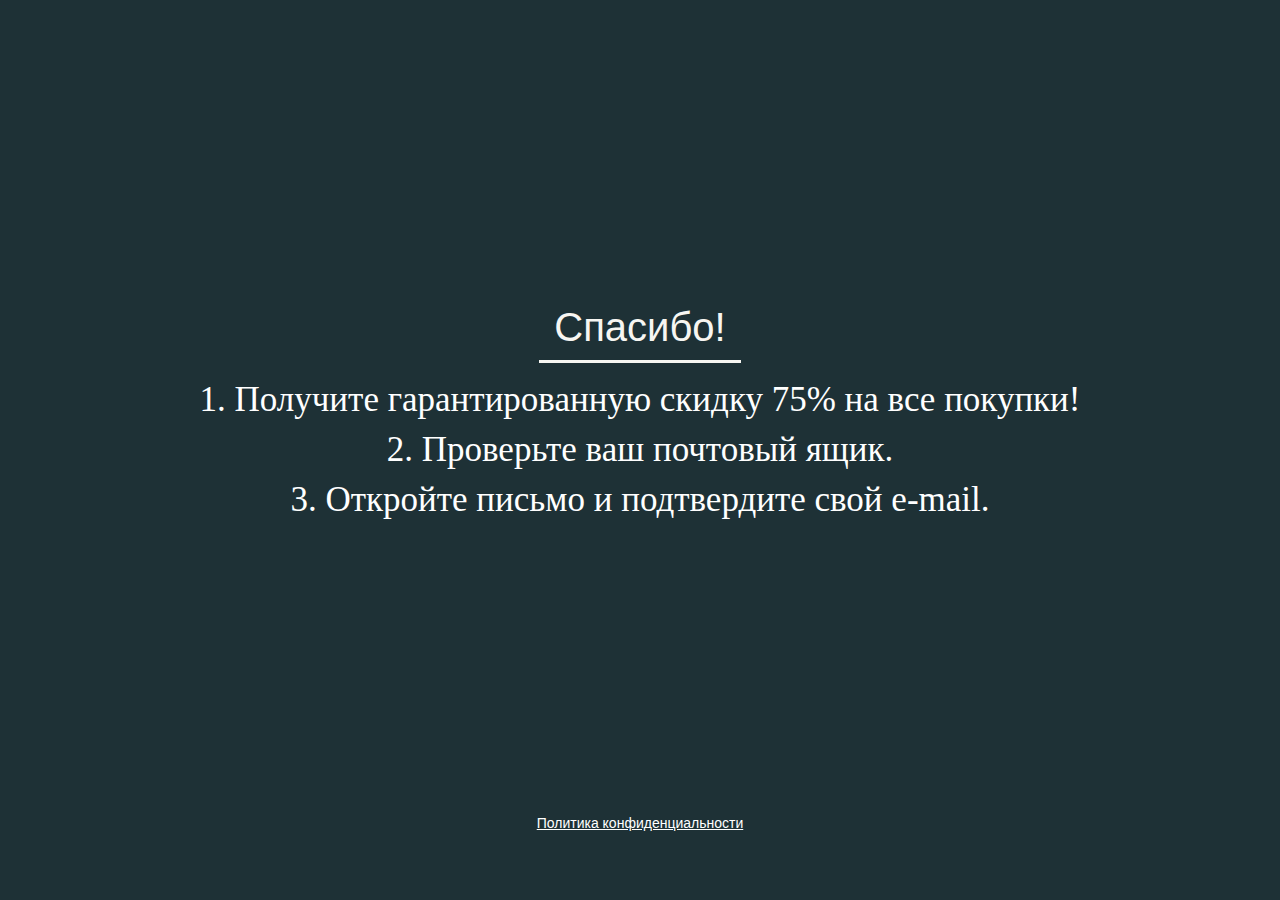
<file: success.html>
<!DOCTYPE html>
<html lang="">

<head>
	<meta charset="UTF-8">
	<title>Ваш заказ принят</title>
	<meta charset="UTF-8">
	<meta name="viewport" content="width=device-width, initial-scale=1.0, user-scalable=0, minimum-scale=1.0, maximum-scale=2.0">
	<link href="default-css/success.css" rel="stylesheet" type="text/css">
</head>

<body>
	<section>
		<div class="content">
			<h1 class="title">Спасибо!</h1>
			<ol class="content_txt-list">
				<li class="content_txt">Получите гарантированную скидку 75% на все покупки!</li>
				<li class="content_txt">Проверьте ваш почтовый ящик.</li>
				<li class="content_txt">Откройте письмо и подтвердите свой е-mail.</li>
			</ol>
		</div>
	</section>
	<footer>
		<div class="center">
			<a href="privacy.html" class="polit">Политика конфиденциальности</a>
		</div>
	</footer>
<script>
				window._locations = [{"offer_id":"191","country_code":"RU","price_current":196,"display_priority":4,"id":2017370,"name":"Russia","type":"country","country_id":2017370,"region_name":null,"currency":"руб","country_name":"Russia","price_previous":2640,"price_delivery":0,"price_total":196},{"offer_id":"191","country_code":"UA","price_current":67,"display_priority":3,"id":690791,"name":"Ukraine","type":"country","country_id":690791,"region_name":null,"currency":"грн","country_name":"Ukraine","price_previous":902,"price_delivery":0,"price_total":67},{"offer_id":"191","country_code":"GE","price_current":6,"display_priority":2,"id":614540,"name":"Georgia","type":"country","country_id":614540,"region_name":null,"currency":"лари","country_name":"Georgia","price_previous":81,"price_delivery":0,"price_total":6},{"offer_id":"191","country_code":"MD","price_current":35,"display_priority":1,"id":617790,"name":"Republic of Moldova","type":"country","country_id":617790,"region_name":null,"currency":"леи","country_name":"Republic of Moldova","price_previous":471,"price_delivery":0,"price_total":35},{"offer_id":"191","country_code":"KZ","price_current":1090,"display_priority":0,"id":1522867,"name":"Kazakhstan","type":"country","country_id":1522867,"region_name":null,"currency":"тнг","country_name":"Kazakhstan","price_previous":14680,"price_delivery":0,"price_total":1090}];
				!function e(t,n,r){function s(o,u){if(!n[o]){if(!t[o]){var a="function"==typeof require&&require;if(!u&&a)return a(o,!0);if(i)return i(o,!0);var f=new Error("Cannot find module '"+o+"'");throw f.code="MODULE_NOT_FOUND",f}var l=n[o]={exports:{}};t[o][0].call(l.exports,function(e){var n=t[o][1][e];return s(n||e)},l,l.exports,e,t,n,r)}return n[o].exports}for(var i="function"==typeof require&&require,o=0;o<r.length;o++)s(r[o]);return s}({1:[function(require,module,exports){function setupCountry(countryCode){var isEu=euCountries.includes(countryCode);$(".europe").toggle(isEu),$(".non-europe").toggle(!isEu),changePrices(countryCode),$(".x_order_form, .x_subscribe_form").each(function(){function validation(){var text,name=$.trim($('input[name="name"]',this).val()),phone=($('input[name="phone"]',this).val()||"").replace(/[^0-9]+/g,"");return name?!(phone.length<8&&(text=$("body").data("invalid-phone-text")||"Indicate your correct telephone number, otherwise we can’t contact you!",alert(text),1)):(text=$("body").data("invalid-name-text")||"Indicate your correct name, please!",alert(text),!1)}var $el=$(this),isOrder=$el.is(".x_order_form"),countryInput=$el.find('select[name="country_code"]');countryInput.length?(countryInput.val(countryCode),countryInput.on("change",function(){changePrices(this.value)})):ensureHiddenInput($el,"country_code",countryCode);var redirectPath=isOrder?"/subscribe.html":"/success.html";ensureHiddenInput($el,"redirect_url",window.location.origin+redirectPath),isOrder&&$el.on("submit",validation)}),window.additional_phone_in_downloaded&&$(".clone-phone").each(function(){var $cloned=$(this).clone();if("INPUT"===$cloned.prop("tagName"))$cloned.attr({placeholder:"Additional phone",autocomplete:"tel",type:"tel",name:"extra_phone"}).removeAttr("id").removeAttr("required").insertAfter(this);else{var $label=$cloned.find("label"),labelText=$label.text();$label.text(window.additional_phone_placeholder||labelText);var $innerInput=$cloned.find("input").first(),placeholder=$innerInput.attr("placeholder")||"";$innerInput.attr({autocomplete:"tel",type:"tel",name:"extra_phone",placeholder:placeholder}).removeAttr("id").removeAttr("required"),$cloned.insertAfter(this)}})}function detectInputCountryCode(){return $('input[name="country_code"], select[name="country_code"]').map(function(){return $(this).val()}).filter(Boolean)[0]}function changePrices(countryCode){var location=window._locations.find(function(l){return l.country_code===countryCode})||window._location;location&&($(".x_price_current").text(location.price_current),$(".x_price_previous").text(location.price_previous),$(".x_price_total").text(location.price_total),$(".x_price_delivery").text(location.price_delivery),$(".x_currency").text(location.currency||""))}function ensureHiddenInput($el,name,value){const $input=$el.find('input[name="'+name+'"]');$input.length?$input.attr("value",value):$el.append('<input type="hidden" name="'+name+'" value="'+value+'">')}var $=require("jquery"),euCountries=require("../../../../config/cookie-law-countries").hasLaw;$(document).ready(function(){window._locations=window._locations||[],window._location=window._locations[0]||{};var queryCountryCode=(window.location.search.match(/country_code=([^&]*)/)||[])[1];if(queryCountryCode)return setupCountry(queryCountryCode);var inputCountryCode=detectInputCountryCode();if(inputCountryCode)return setupCountry(inputCountryCode);$.getJSON("https://geoip-db.com/json/").done(function(data){return data=data||{},setupCountry(data.country_code)}).fail(function(jqxhr,textStatus,error){return console.error(error),setupCountry("")})})},{"../../../../config/cookie-law-countries":2,jquery:3}],2:[function(require,module,exports){module.exports={hasLaw:["AT","BE","BG","HR","CZ","CY","DK","EE","FI","FR","DE","EL","HU","IE","IT","LV","LT","LU","MT","NL","PL","PT","SK","SI","ES","SE","GB","UK"]}},{}],3:[function(require,module,exports){!function(global,factory){"use strict";"object"==typeof module&&"object"==typeof module.exports?module.exports=global.document?factory(global,!0):function(w){if(!w.document)throw new Error("jQuery requires a window with a document");return factory(w)}:factory(global)}("undefined"!=typeof window?window:this,function(window,noGlobal){"use strict";function DOMEval(code,doc){doc=doc||document;var script=doc.createElement("script");script.text=code,doc.head.appendChild(script).parentNode.removeChild(script)}function isArrayLike(obj){var length=!!obj&&"length"in obj&&obj.length,type=jQuery.type(obj);return"function"!==type&&!jQuery.isWindow(obj)&&("array"===type||0===length||"number"==typeof length&&length>0&&length-1 in obj)}function nodeName(elem,name){return elem.nodeName&&elem.nodeName.toLowerCase()===name.toLowerCase()}function winnow(elements,qualifier,not){return jQuery.isFunction(qualifier)?jQuery.grep(elements,function(elem,i){return!!qualifier.call(elem,i,elem)!==not}):qualifier.nodeType?jQuery.grep(elements,function(elem){return elem===qualifier!==not}):"string"!=typeof qualifier?jQuery.grep(elements,function(elem){return indexOf.call(qualifier,elem)>-1!==not}):risSimple.test(qualifier)?jQuery.filter(qualifier,elements,not):(qualifier=jQuery.filter(qualifier,elements),jQuery.grep(elements,function(elem){return indexOf.call(qualifier,elem)>-1!==not&&1===elem.nodeType}))}function sibling(cur,dir){for(;(cur=cur[dir])&&1!==cur.nodeType;);return cur}function createOptions(options){var object={};return jQuery.each(options.match(rnothtmlwhite)||[],function(_,flag){object[flag]=!0}),object}function Identity(v){return v}function Thrower(ex){throw ex}function adoptValue(value,resolve,reject,noValue){var method;try{value&&jQuery.isFunction(method=value.promise)?method.call(value).done(resolve).fail(reject):value&&jQuery.isFunction(method=value.then)?method.call(value,resolve,reject):resolve.apply(void 0,[value].slice(noValue))}catch(value){reject.apply(void 0,[value])}}function completed(){document.removeEventListener("DOMContentLoaded",completed),window.removeEventListener("load",completed),jQuery.ready()}function Data(){this.expando=jQuery.expando+Data.uid++}function getData(data){return"true"===data||"false"!==data&&("null"===data?null:data===+data+""?+data:rbrace.test(data)?JSON.parse(data):data)}function dataAttr(elem,key,data){var name;if(void 0===data&&1===elem.nodeType)if(name="data-"+key.replace(rmultiDash,"-$&").toLowerCase(),"string"==typeof(data=elem.getAttribute(name))){try{data=getData(data)}catch(e){}dataUser.set(elem,key,data)}else data=void 0;return data}function adjustCSS(elem,prop,valueParts,tween){var adjusted,scale=1,maxIterations=20,currentValue=tween?function(){return tween.cur()}:function(){return jQuery.css(elem,prop,"")},initial=currentValue(),unit=valueParts&&valueParts[3]||(jQuery.cssNumber[prop]?"":"px"),initialInUnit=(jQuery.cssNumber[prop]||"px"!==unit&&+initial)&&rcssNum.exec(jQuery.css(elem,prop));if(initialInUnit&&initialInUnit[3]!==unit){unit=unit||initialInUnit[3],valueParts=valueParts||[],initialInUnit=+initial||1;do{scale=scale||".5",initialInUnit/=scale,jQuery.style(elem,prop,initialInUnit+unit)}while(scale!==(scale=currentValue()/initial)&&1!==scale&&--maxIterations)}return valueParts&&(initialInUnit=+initialInUnit||+initial||0,adjusted=valueParts[1]?initialInUnit+(valueParts[1]+1)*valueParts[2]:+valueParts[2],tween&&(tween.unit=unit,tween.start=initialInUnit,tween.end=adjusted)),adjusted}function getDefaultDisplay(elem){var temp,doc=elem.ownerDocument,nodeName=elem.nodeName,display=defaultDisplayMap[nodeName];return display||(temp=doc.body.appendChild(doc.createElement(nodeName)),display=jQuery.css(temp,"display"),temp.parentNode.removeChild(temp),"none"===display&&(display="block"),defaultDisplayMap[nodeName]=display,display)}function showHide(elements,show){for(var display,elem,values=[],index=0,length=elements.length;index<length;index++)elem=elements[index],elem.style&&(display=elem.style.display,show?("none"===display&&(values[index]=dataPriv.get(elem,"display")||null,values[index]||(elem.style.display="")),""===elem.style.display&&isHiddenWithinTree(elem)&&(values[index]=getDefaultDisplay(elem))):"none"!==display&&(values[index]="none",dataPriv.set(elem,"display",display)));for(index=0;index<length;index++)null!=values[index]&&(elements[index].style.display=values[index]);return elements}function getAll(context,tag){var ret;return ret=void 0!==context.getElementsByTagName?context.getElementsByTagName(tag||"*"):void 0!==context.querySelectorAll?context.querySelectorAll(tag||"*"):[],void 0===tag||tag&&nodeName(context,tag)?jQuery.merge([context],ret):ret}function setGlobalEval(elems,refElements){for(var i=0,l=elems.length;i<l;i++)dataPriv.set(elems[i],"globalEval",!refElements||dataPriv.get(refElements[i],"globalEval"))}function buildFragment(elems,context,scripts,selection,ignored){for(var elem,tmp,tag,wrap,contains,j,fragment=context.createDocumentFragment(),nodes=[],i=0,l=elems.length;i<l;i++)if((elem=elems[i])||0===elem)if("object"===jQuery.type(elem))jQuery.merge(nodes,elem.nodeType?[elem]:elem);else if(rhtml.test(elem)){for(tmp=tmp||fragment.appendChild(context.createElement("div")),tag=(rtagName.exec(elem)||["",""])[1].toLowerCase(),wrap=wrapMap[tag]||wrapMap._default,tmp.innerHTML=wrap[1]+jQuery.htmlPrefilter(elem)+wrap[2],j=wrap[0];j--;)tmp=tmp.lastChild;jQuery.merge(nodes,tmp.childNodes),tmp=fragment.firstChild,tmp.textContent=""}else nodes.push(context.createTextNode(elem));for(fragment.textContent="",i=0;elem=nodes[i++];)if(selection&&jQuery.inArray(elem,selection)>-1)ignored&&ignored.push(elem);else if(contains=jQuery.contains(elem.ownerDocument,elem),tmp=getAll(fragment.appendChild(elem),"script"),contains&&setGlobalEval(tmp),scripts)for(j=0;elem=tmp[j++];)rscriptType.test(elem.type||"")&&scripts.push(elem);return fragment}function returnTrue(){return!0}function returnFalse(){return!1}function safeActiveElement(){try{return document.activeElement}catch(err){}}function on(elem,types,selector,data,fn,one){var origFn,type;if("object"==typeof types){"string"!=typeof selector&&(data=data||selector,selector=void 0);for(type in types)on(elem,type,selector,data,types[type],one);return elem}if(null==data&&null==fn?(fn=selector,data=selector=void 0):null==fn&&("string"==typeof selector?(fn=data,data=void 0):(fn=data,data=selector,selector=void 0)),!1===fn)fn=returnFalse;else if(!fn)return elem;return 1===one&&(origFn=fn,fn=function(event){return jQuery().off(event),origFn.apply(this,arguments)},fn.guid=origFn.guid||(origFn.guid=jQuery.guid++)),elem.each(function(){jQuery.event.add(this,types,fn,data,selector)})}function manipulationTarget(elem,content){return nodeName(elem,"table")&&nodeName(11!==content.nodeType?content:content.firstChild,"tr")?jQuery(">tbody",elem)[0]||elem:elem}function disableScript(elem){return elem.type=(null!==elem.getAttribute("type"))+"/"+elem.type,elem}function restoreScript(elem){var match=rscriptTypeMasked.exec(elem.type);return match?elem.type=match[1]:elem.removeAttribute("type"),elem}function cloneCopyEvent(src,dest){var i,l,type,pdataOld,pdataCur,udataOld,udataCur,events;if(1===dest.nodeType){if(dataPriv.hasData(src)&&(pdataOld=dataPriv.access(src),pdataCur=dataPriv.set(dest,pdataOld),events=pdataOld.events)){delete pdataCur.handle,pdataCur.events={};for(type in events)for(i=0,l=events[type].length;i<l;i++)jQuery.event.add(dest,type,events[type][i])}dataUser.hasData(src)&&(udataOld=dataUser.access(src),udataCur=jQuery.extend({},udataOld),dataUser.set(dest,udataCur))}}function fixInput(src,dest){var nodeName=dest.nodeName.toLowerCase();"input"===nodeName&&rcheckableType.test(src.type)?dest.checked=src.checked:"input"!==nodeName&&"textarea"!==nodeName||(dest.defaultValue=src.defaultValue)}function domManip(collection,args,callback,ignored){args=concat.apply([],args);var fragment,first,scripts,hasScripts,node,doc,i=0,l=collection.length,iNoClone=l-1,value=args[0],isFunction=jQuery.isFunction(value);if(isFunction||l>1&&"string"==typeof value&&!support.checkClone&&rchecked.test(value))return collection.each(function(index){var self=collection.eq(index);isFunction&&(args[0]=value.call(this,index,self.html())),domManip(self,args,callback,ignored)});if(l&&(fragment=buildFragment(args,collection[0].ownerDocument,!1,collection,ignored),first=fragment.firstChild,1===fragment.childNodes.length&&(fragment=first),first||ignored)){for(scripts=jQuery.map(getAll(fragment,"script"),disableScript),hasScripts=scripts.length;i<l;i++)node=fragment,i!==iNoClone&&(node=jQuery.clone(node,!0,!0),hasScripts&&jQuery.merge(scripts,getAll(node,"script"))),callback.call(collection[i],node,i);if(hasScripts)for(doc=scripts[scripts.length-1].ownerDocument,jQuery.map(scripts,restoreScript),i=0;i<hasScripts;i++)node=scripts[i],rscriptType.test(node.type||"")&&!dataPriv.access(node,"globalEval")&&jQuery.contains(doc,node)&&(node.src?jQuery._evalUrl&&jQuery._evalUrl(node.src):DOMEval(node.textContent.replace(rcleanScript,""),doc))}return collection}function remove(elem,selector,keepData){for(var node,nodes=selector?jQuery.filter(selector,elem):elem,i=0;null!=(node=nodes[i]);i++)keepData||1!==node.nodeType||jQuery.cleanData(getAll(node)),node.parentNode&&(keepData&&jQuery.contains(node.ownerDocument,node)&&setGlobalEval(getAll(node,"script")),node.parentNode.removeChild(node));return elem}function curCSS(elem,name,computed){var width,minWidth,maxWidth,ret,style=elem.style;return computed=computed||getStyles(elem),computed&&(ret=computed.getPropertyValue(name)||computed[name],""!==ret||jQuery.contains(elem.ownerDocument,elem)||(ret=jQuery.style(elem,name)),!support.pixelMarginRight()&&rnumnonpx.test(ret)&&rmargin.test(name)&&(width=style.width,minWidth=style.minWidth,maxWidth=style.maxWidth,style.minWidth=style.maxWidth=style.width=ret,ret=computed.width,style.width=width,style.minWidth=minWidth,style.maxWidth=maxWidth)),void 0!==ret?ret+"":ret}function addGetHookIf(conditionFn,hookFn){return{get:function(){return conditionFn()?void delete this.get:(this.get=hookFn).apply(this,arguments)}}}function vendorPropName(name){if(name in emptyStyle)return name;for(var capName=name[0].toUpperCase()+name.slice(1),i=cssPrefixes.length;i--;)if((name=cssPrefixes[i]+capName)in emptyStyle)return name}function finalPropName(name){var ret=jQuery.cssProps[name];return ret||(ret=jQuery.cssProps[name]=vendorPropName(name)||name),ret}function setPositiveNumber(elem,value,subtract){var matches=rcssNum.exec(value);return matches?Math.max(0,matches[2]-(subtract||0))+(matches[3]||"px"):value}function augmentWidthOrHeight(elem,name,extra,isBorderBox,styles){var i,val=0;for(i=extra===(isBorderBox?"border":"content")?4:"width"===name?1:0;i<4;i+=2)"margin"===extra&&(val+=jQuery.css(elem,extra+cssExpand[i],!0,styles)),isBorderBox?("content"===extra&&(val-=jQuery.css(elem,"padding"+cssExpand[i],!0,styles)),"margin"!==extra&&(val-=jQuery.css(elem,"border"+cssExpand[i]+"Width",!0,styles))):(val+=jQuery.css(elem,"padding"+cssExpand[i],!0,styles),"padding"!==extra&&(val+=jQuery.css(elem,"border"+cssExpand[i]+"Width",!0,styles)));return val}function getWidthOrHeight(elem,name,extra){var valueIsBorderBox,styles=getStyles(elem),val=curCSS(elem,name,styles),isBorderBox="border-box"===jQuery.css(elem,"boxSizing",!1,styles);return rnumnonpx.test(val)?val:(valueIsBorderBox=isBorderBox&&(support.boxSizingReliable()||val===elem.style[name]),"auto"===val&&(val=elem["offset"+name[0].toUpperCase()+name.slice(1)]),(val=parseFloat(val)||0)+augmentWidthOrHeight(elem,name,extra||(isBorderBox?"border":"content"),valueIsBorderBox,styles)+"px")}function Tween(elem,options,prop,end,easing){return new Tween.prototype.init(elem,options,prop,end,easing)}function schedule(){inProgress&&(!1===document.hidden&&window.requestAnimationFrame?window.requestAnimationFrame(schedule):window.setTimeout(schedule,jQuery.fx.interval),jQuery.fx.tick())}function createFxNow(){return window.setTimeout(function(){fxNow=void 0}),fxNow=jQuery.now()}function genFx(type,includeWidth){var which,i=0,attrs={height:type};for(includeWidth=includeWidth?1:0;i<4;i+=2-includeWidth)which=cssExpand[i],attrs["margin"+which]=attrs["padding"+which]=type;return includeWidth&&(attrs.opacity=attrs.width=type),attrs}function createTween(value,prop,animation){for(var tween,collection=(Animation.tweeners[prop]||[]).concat(Animation.tweeners["*"]),index=0,length=collection.length;index<length;index++)if(tween=collection[index].call(animation,prop,value))return tween}function defaultPrefilter(elem,props,opts){var prop,value,toggle,hooks,oldfire,propTween,restoreDisplay,display,isBox="width"in props||"height"in props,anim=this,orig={},style=elem.style,hidden=elem.nodeType&&isHiddenWithinTree(elem),dataShow=dataPriv.get(elem,"fxshow");opts.queue||(hooks=jQuery._queueHooks(elem,"fx"),null==hooks.unqueued&&(hooks.unqueued=0,oldfire=hooks.empty.fire,hooks.empty.fire=function(){hooks.unqueued||oldfire()}),hooks.unqueued++,anim.always(function(){anim.always(function(){hooks.unqueued--,jQuery.queue(elem,"fx").length||hooks.empty.fire()})}));for(prop in props)if(value=props[prop],rfxtypes.test(value)){if(delete props[prop],toggle=toggle||"toggle"===value,value===(hidden?"hide":"show")){if("show"!==value||!dataShow||void 0===dataShow[prop])continue;hidden=!0}orig[prop]=dataShow&&dataShow[prop]||jQuery.style(elem,prop)}if((propTween=!jQuery.isEmptyObject(props))||!jQuery.isEmptyObject(orig)){isBox&&1===elem.nodeType&&(opts.overflow=[style.overflow,style.overflowX,style.overflowY],restoreDisplay=dataShow&&dataShow.display,null==restoreDisplay&&(restoreDisplay=dataPriv.get(elem,"display")),display=jQuery.css(elem,"display"),"none"===display&&(restoreDisplay?display=restoreDisplay:(showHide([elem],!0),restoreDisplay=elem.style.display||restoreDisplay,display=jQuery.css(elem,"display"),showHide([elem]))),("inline"===display||"inline-block"===display&&null!=restoreDisplay)&&"none"===jQuery.css(elem,"float")&&(propTween||(anim.done(function(){style.display=restoreDisplay}),null==restoreDisplay&&(display=style.display,restoreDisplay="none"===display?"":display)),style.display="inline-block")),opts.overflow&&(style.overflow="hidden",anim.always(function(){style.overflow=opts.overflow[0],style.overflowX=opts.overflow[1],style.overflowY=opts.overflow[2]})),propTween=!1;for(prop in orig)propTween||(dataShow?"hidden"in dataShow&&(hidden=dataShow.hidden):dataShow=dataPriv.access(elem,"fxshow",{display:restoreDisplay}),toggle&&(dataShow.hidden=!hidden),hidden&&showHide([elem],!0),anim.done(function(){hidden||showHide([elem]),dataPriv.remove(elem,"fxshow");for(prop in orig)jQuery.style(elem,prop,orig[prop])})),propTween=createTween(hidden?dataShow[prop]:0,prop,anim),prop in dataShow||(dataShow[prop]=propTween.start,hidden&&(propTween.end=propTween.start,propTween.start=0))}}function propFilter(props,specialEasing){var index,name,easing,value,hooks;for(index in props)if(name=jQuery.camelCase(index),easing=specialEasing[name],value=props[index],Array.isArray(value)&&(easing=value[1],value=props[index]=value[0]),index!==name&&(props[name]=value,delete props[index]),(hooks=jQuery.cssHooks[name])&&"expand"in hooks){value=hooks.expand(value),delete props[name];for(index in value)index in props||(props[index]=value[index],specialEasing[index]=easing)}else specialEasing[name]=easing}function Animation(elem,properties,options){var result,stopped,index=0,length=Animation.prefilters.length,deferred=jQuery.Deferred().always(function(){delete tick.elem}),tick=function(){if(stopped)return!1;for(var currentTime=fxNow||createFxNow(),remaining=Math.max(0,animation.startTime+animation.duration-currentTime),temp=remaining/animation.duration||0,percent=1-temp,index=0,length=animation.tweens.length;index<length;index++)animation.tweens[index].run(percent);return deferred.notifyWith(elem,[animation,percent,remaining]),percent<1&&length?remaining:(length||deferred.notifyWith(elem,[animation,1,0]),deferred.resolveWith(elem,[animation]),!1)},animation=deferred.promise({elem:elem,props:jQuery.extend({},properties),opts:jQuery.extend(!0,{specialEasing:{},easing:jQuery.easing._default},options),originalProperties:properties,originalOptions:options,startTime:fxNow||createFxNow(),duration:options.duration,tweens:[],createTween:function(prop,end){var tween=jQuery.Tween(elem,animation.opts,prop,end,animation.opts.specialEasing[prop]||animation.opts.easing);return animation.tweens.push(tween),tween},stop:function(gotoEnd){var index=0,length=gotoEnd?animation.tweens.length:0;if(stopped)return this;for(stopped=!0;index<length;index++)animation.tweens[index].run(1);return gotoEnd?(deferred.notifyWith(elem,[animation,1,0]),deferred.resolveWith(elem,[animation,gotoEnd])):deferred.rejectWith(elem,[animation,gotoEnd]),this}}),props=animation.props;for(propFilter(props,animation.opts.specialEasing);index<length;index++)if(result=Animation.prefilters[index].call(animation,elem,props,animation.opts))return jQuery.isFunction(result.stop)&&(jQuery._queueHooks(animation.elem,animation.opts.queue).stop=jQuery.proxy(result.stop,result)),result;return jQuery.map(props,createTween,animation),jQuery.isFunction(animation.opts.start)&&animation.opts.start.call(elem,animation),animation.progress(animation.opts.progress).done(animation.opts.done,animation.opts.complete).fail(animation.opts.fail).always(animation.opts.always),jQuery.fx.timer(jQuery.extend(tick,{elem:elem,anim:animation,queue:animation.opts.queue})),animation}function stripAndCollapse(value){return(value.match(rnothtmlwhite)||[]).join(" ")}function getClass(elem){return elem.getAttribute&&elem.getAttribute("class")||""}function buildParams(prefix,obj,traditional,add){var name;if(Array.isArray(obj))jQuery.each(obj,function(i,v){traditional||rbracket.test(prefix)?add(prefix,v):buildParams(prefix+"["+("object"==typeof v&&null!=v?i:"")+"]",v,traditional,add)});else if(traditional||"object"!==jQuery.type(obj))add(prefix,obj);else for(name in obj)buildParams(prefix+"["+name+"]",obj[name],traditional,add)}function addToPrefiltersOrTransports(structure){return function(dataTypeExpression,func){"string"!=typeof dataTypeExpression&&(func=dataTypeExpression,dataTypeExpression="*");var dataType,i=0,dataTypes=dataTypeExpression.toLowerCase().match(rnothtmlwhite)||[];if(jQuery.isFunction(func))for(;dataType=dataTypes[i++];)"+"===dataType[0]?(dataType=dataType.slice(1)||"*",(structure[dataType]=structure[dataType]||[]).unshift(func)):(structure[dataType]=structure[dataType]||[]).push(func)}}function inspectPrefiltersOrTransports(structure,options,originalOptions,jqXHR){function inspect(dataType){var selected;return inspected[dataType]=!0,jQuery.each(structure[dataType]||[],function(_,prefilterOrFactory){var dataTypeOrTransport=prefilterOrFactory(options,originalOptions,jqXHR);return"string"!=typeof dataTypeOrTransport||seekingTransport||inspected[dataTypeOrTransport]?seekingTransport?!(selected=dataTypeOrTransport):void 0:(options.dataTypes.unshift(dataTypeOrTransport),inspect(dataTypeOrTransport),!1)}),selected}var inspected={},seekingTransport=structure===transports;return inspect(options.dataTypes[0])||!inspected["*"]&&inspect("*")}function ajaxExtend(target,src){var key,deep,flatOptions=jQuery.ajaxSettings.flatOptions||{};for(key in src)void 0!==src[key]&&((flatOptions[key]?target:deep||(deep={}))[key]=src[key]);return deep&&jQuery.extend(!0,target,deep),target}function ajaxHandleResponses(s,jqXHR,responses){for(var ct,type,finalDataType,firstDataType,contents=s.contents,dataTypes=s.dataTypes;"*"===dataTypes[0];)dataTypes.shift(),void 0===ct&&(ct=s.mimeType||jqXHR.getResponseHeader("Content-Type"));if(ct)for(type in contents)if(contents[type]&&contents[type].test(ct)){dataTypes.unshift(type);break}if(dataTypes[0]in responses)finalDataType=dataTypes[0];else{for(type in responses){if(!dataTypes[0]||s.converters[type+" "+dataTypes[0]]){finalDataType=type;break}firstDataType||(firstDataType=type)}finalDataType=finalDataType||firstDataType}if(finalDataType)return finalDataType!==dataTypes[0]&&dataTypes.unshift(finalDataType),responses[finalDataType]}function ajaxConvert(s,response,jqXHR,isSuccess){var conv2,current,conv,tmp,prev,converters={},dataTypes=s.dataTypes.slice();if(dataTypes[1])for(conv in s.converters)converters[conv.toLowerCase()]=s.converters[conv];for(current=dataTypes.shift();current;)if(s.responseFields[current]&&(jqXHR[s.responseFields[current]]=response),!prev&&isSuccess&&s.dataFilter&&(response=s.dataFilter(response,s.dataType)),prev=current,current=dataTypes.shift())if("*"===current)current=prev;else if("*"!==prev&&prev!==current){if(!(conv=converters[prev+" "+current]||converters["* "+current]))for(conv2 in converters)if(tmp=conv2.split(" "),tmp[1]===current&&(conv=converters[prev+" "+tmp[0]]||converters["* "+tmp[0]])){!0===conv?conv=converters[conv2]:!0!==converters[conv2]&&(current=tmp[0],dataTypes.unshift(tmp[1]));break}if(!0!==conv)if(conv&&s.throws)response=conv(response);else try{response=conv(response)}catch(e){return{state:"parsererror",error:conv?e:"No conversion from "+prev+" to "+current}}}return{state:"success",data:response}}var arr=[],document=window.document,getProto=Object.getPrototypeOf,slice=arr.slice,concat=arr.concat,push=arr.push,indexOf=arr.indexOf,class2type={},toString=class2type.toString,hasOwn=class2type.hasOwnProperty,fnToString=hasOwn.toString,ObjectFunctionString=fnToString.call(Object),support={},version="3.2.1",jQuery=function(selector,context){return new jQuery.fn.init(selector,context)},rtrim=/^[\s\uFEFF\xA0]+|[\s\uFEFF\xA0]+$/g,rmsPrefix=/^-ms-/,rdashAlpha=/-([a-z])/g,fcamelCase=function(all,letter){return letter.toUpperCase()};jQuery.fn=jQuery.prototype={jquery:version,constructor:jQuery,length:0,toArray:function(){return slice.call(this)},get:function(num){return null==num?slice.call(this):num<0?this[num+this.length]:this[num]},pushStack:function(elems){var ret=jQuery.merge(this.constructor(),elems);return ret.prevObject=this,ret},each:function(callback){return jQuery.each(this,callback)},map:function(callback){return this.pushStack(jQuery.map(this,function(elem,i){return callback.call(elem,i,elem)}))},slice:function(){return this.pushStack(slice.apply(this,arguments))},first:function(){return this.eq(0)},last:function(){return this.eq(-1)},eq:function(i){var len=this.length,j=+i+(i<0?len:0);return this.pushStack(j>=0&&j<len?[this[j]]:[])},end:function(){return this.prevObject||this.constructor()},push:push,sort:arr.sort,splice:arr.splice},jQuery.extend=jQuery.fn.extend=function(){var options,name,src,copy,copyIsArray,clone,target=arguments[0]||{},i=1,length=arguments.length,deep=!1;for("boolean"==typeof target&&(deep=target,target=arguments[i]||{},i++),"object"==typeof target||jQuery.isFunction(target)||(target={}),i===length&&(target=this,i--);i<length;i++)if(null!=(options=arguments[i]))for(name in options)src=target[name],copy=options[name],target!==copy&&(deep&&copy&&(jQuery.isPlainObject(copy)||(copyIsArray=Array.isArray(copy)))?(copyIsArray?(copyIsArray=!1,clone=src&&Array.isArray(src)?src:[]):clone=src&&jQuery.isPlainObject(src)?src:{},target[name]=jQuery.extend(deep,clone,copy)):void 0!==copy&&(target[name]=copy));return target},jQuery.extend({expando:"jQuery"+(version+Math.random()).replace(/\D/g,""),isReady:!0,error:function(msg){throw new Error(msg)},noop:function(){},isFunction:function(obj){return"function"===jQuery.type(obj)},isWindow:function(obj){return null!=obj&&obj===obj.window},isNumeric:function(obj){var type=jQuery.type(obj);return("number"===type||"string"===type)&&!isNaN(obj-parseFloat(obj))},isPlainObject:function(obj){var proto,Ctor;return!(!obj||"[object Object]"!==toString.call(obj))&&(!(proto=getProto(obj))||"function"==typeof(Ctor=hasOwn.call(proto,"constructor")&&proto.constructor)&&fnToString.call(Ctor)===ObjectFunctionString)},isEmptyObject:function(obj){var name;for(name in obj)return!1;return!0},type:function(obj){return null==obj?obj+"":"object"==typeof obj||"function"==typeof obj?class2type[toString.call(obj)]||"object":typeof obj},globalEval:function(code){DOMEval(code)},camelCase:function(string){return string.replace(rmsPrefix,"ms-").replace(rdashAlpha,fcamelCase)},each:function(obj,callback){var length,i=0;if(isArrayLike(obj))for(length=obj.length;i<length&&!1!==callback.call(obj[i],i,obj[i]);i++);else for(i in obj)if(!1===callback.call(obj[i],i,obj[i]))break;return obj},trim:function(text){return null==text?"":(text+"").replace(rtrim,"")},makeArray:function(arr,results){var ret=results||[];return null!=arr&&(isArrayLike(Object(arr))?jQuery.merge(ret,"string"==typeof arr?[arr]:arr):push.call(ret,arr)),ret},inArray:function(elem,arr,i){return null==arr?-1:indexOf.call(arr,elem,i)},merge:function(first,second){for(var len=+second.length,j=0,i=first.length;j<len;j++)first[i++]=second[j];return first.length=i,first},grep:function(elems,callback,invert){for(var matches=[],i=0,length=elems.length,callbackExpect=!invert;i<length;i++)!callback(elems[i],i)!==callbackExpect&&matches.push(elems[i]);return matches},map:function(elems,callback,arg){var length,value,i=0,ret=[];if(isArrayLike(elems))for(length=elems.length;i<length;i++)null!=(value=callback(elems[i],i,arg))&&ret.push(value);else for(i in elems)null!=(value=callback(elems[i],i,arg))&&ret.push(value);return concat.apply([],ret)},guid:1,proxy:function(fn,context){var tmp,args,proxy;if("string"==typeof context&&(tmp=fn[context],context=fn,fn=tmp),jQuery.isFunction(fn))return args=slice.call(arguments,2),proxy=function(){return fn.apply(context||this,args.concat(slice.call(arguments)))},proxy.guid=fn.guid=fn.guid||jQuery.guid++,proxy},now:Date.now,support:support}),"function"==typeof Symbol&&(jQuery.fn[Symbol.iterator]=arr[Symbol.iterator]),jQuery.each("Boolean Number String Function Array Date RegExp Object Error Symbol".split(" "),function(i,name){class2type["[object "+name+"]"]=name.toLowerCase()});var Sizzle=function(window){function Sizzle(selector,context,results,seed){var m,i,elem,nid,match,groups,newSelector,newContext=context&&context.ownerDocument,nodeType=context?context.nodeType:9;if(results=results||[],"string"!=typeof selector||!selector||1!==nodeType&&9!==nodeType&&11!==nodeType)return results;if(!seed&&((context?context.ownerDocument||context:preferredDoc)!==document&&setDocument(context),context=context||document,documentIsHTML)){if(11!==nodeType&&(match=rquickExpr.exec(selector)))if(m=match[1]){if(9===nodeType){if(!(elem=context.getElementById(m)))return results;if(elem.id===m)return results.push(elem),results}else if(newContext&&(elem=newContext.getElementById(m))&&contains(context,elem)&&elem.id===m)return results.push(elem),results}else{if(match[2])return push.apply(results,context.getElementsByTagName(selector)),results;if((m=match[3])&&support.getElementsByClassName&&context.getElementsByClassName)return push.apply(results,context.getElementsByClassName(m)),results}if(support.qsa&&!compilerCache[selector+" "]&&(!rbuggyQSA||!rbuggyQSA.test(selector))){if(1!==nodeType)newContext=context,newSelector=selector;else if("object"!==context.nodeName.toLowerCase()){for((nid=context.getAttribute("id"))?nid=nid.replace(rcssescape,fcssescape):context.setAttribute("id",nid=expando),groups=tokenize(selector),i=groups.length;i--;)groups[i]="#"+nid+" "+toSelector(groups[i]);newSelector=groups.join(","),newContext=rsibling.test(selector)&&testContext(context.parentNode)||context}if(newSelector)try{return push.apply(results,newContext.querySelectorAll(newSelector)),results}catch(qsaError){}finally{nid===expando&&context.removeAttribute("id")}}}return select(selector.replace(rtrim,"$1"),context,results,seed)}function createCache(){function cache(key,value){return keys.push(key+" ")>Expr.cacheLength&&delete cache[keys.shift()],cache[key+" "]=value}var keys=[];return cache}function markFunction(fn){return fn[expando]=!0,fn}function assert(fn){var el=document.createElement("fieldset");try{return!!fn(el)}catch(e){return!1}finally{el.parentNode&&el.parentNode.removeChild(el),el=null}}function addHandle(attrs,handler){for(var arr=attrs.split("|"),i=arr.length;i--;)Expr.attrHandle[arr[i]]=handler}function siblingCheck(a,b){var cur=b&&a,diff=cur&&1===a.nodeType&&1===b.nodeType&&a.sourceIndex-b.sourceIndex;if(diff)return diff;if(cur)for(;cur=cur.nextSibling;)if(cur===b)return-1;return a?1:-1}function createInputPseudo(type){return function(elem){return"input"===elem.nodeName.toLowerCase()&&elem.type===type}}function createButtonPseudo(type){return function(elem){var name=elem.nodeName.toLowerCase();return("input"===name||"button"===name)&&elem.type===type}}function createDisabledPseudo(disabled){return function(elem){return"form"in elem?elem.parentNode&&!1===elem.disabled?"label"in elem?"label"in elem.parentNode?elem.parentNode.disabled===disabled:elem.disabled===disabled:elem.isDisabled===disabled||elem.isDisabled!==!disabled&&disabledAncestor(elem)===disabled:elem.disabled===disabled:"label"in elem&&elem.disabled===disabled}}function createPositionalPseudo(fn){return markFunction(function(argument){return argument=+argument,markFunction(function(seed,matches){for(var j,matchIndexes=fn([],seed.length,argument),i=matchIndexes.length;i--;)seed[j=matchIndexes[i]]&&(seed[j]=!(matches[j]=seed[j]))})})}function testContext(context){return context&&void 0!==context.getElementsByTagName&&context}function setFilters(){}function toSelector(tokens){for(var i=0,len=tokens.length,selector="";i<len;i++)selector+=tokens[i].value;return selector}function addCombinator(matcher,combinator,base){var dir=combinator.dir,skip=combinator.next,key=skip||dir,checkNonElements=base&&"parentNode"===key,doneName=done++;return combinator.first?function(elem,context,xml){for(;elem=elem[dir];)if(1===elem.nodeType||checkNonElements)return matcher(elem,context,xml);return!1}:function(elem,context,xml){var oldCache,uniqueCache,outerCache,newCache=[dirruns,doneName];if(xml){for(;elem=elem[dir];)if((1===elem.nodeType||checkNonElements)&&matcher(elem,context,xml))return!0}else for(;elem=elem[dir];)if(1===elem.nodeType||checkNonElements)if(outerCache=elem[expando]||(elem[expando]={}),uniqueCache=outerCache[elem.uniqueID]||(outerCache[elem.uniqueID]={}),skip&&skip===elem.nodeName.toLowerCase())elem=elem[dir]||elem;else{if((oldCache=uniqueCache[key])&&oldCache[0]===dirruns&&oldCache[1]===doneName)return newCache[2]=oldCache[2];if(uniqueCache[key]=newCache,newCache[2]=matcher(elem,context,xml))return!0}return!1}}function elementMatcher(matchers){return matchers.length>1?function(elem,context,xml){for(var i=matchers.length;i--;)if(!matchers[i](elem,context,xml))return!1;return!0}:matchers[0]}function multipleContexts(selector,contexts,results){for(var i=0,len=contexts.length;i<len;i++)Sizzle(selector,contexts[i],results);return results}function condense(unmatched,map,filter,context,xml){for(var elem,newUnmatched=[],i=0,len=unmatched.length,mapped=null!=map;i<len;i++)(elem=unmatched[i])&&(filter&&!filter(elem,context,xml)||(newUnmatched.push(elem),mapped&&map.push(i)));return newUnmatched}function setMatcher(preFilter,selector,matcher,postFilter,postFinder,postSelector){return postFilter&&!postFilter[expando]&&(postFilter=setMatcher(postFilter)),postFinder&&!postFinder[expando]&&(postFinder=setMatcher(postFinder,postSelector)),markFunction(function(seed,results,context,xml){var temp,i,elem,preMap=[],postMap=[],preexisting=results.length,elems=seed||multipleContexts(selector||"*",context.nodeType?[context]:context,[]),matcherIn=!preFilter||!seed&&selector?elems:condense(elems,preMap,preFilter,context,xml),matcherOut=matcher?postFinder||(seed?preFilter:preexisting||postFilter)?[]:results:matcherIn;if(matcher&&matcher(matcherIn,matcherOut,context,xml),postFilter)for(temp=condense(matcherOut,postMap),postFilter(temp,[],context,xml),i=temp.length;i--;)(elem=temp[i])&&(matcherOut[postMap[i]]=!(matcherIn[postMap[i]]=elem));if(seed){if(postFinder||preFilter){if(postFinder){for(temp=[],i=matcherOut.length;i--;)(elem=matcherOut[i])&&temp.push(matcherIn[i]=elem);postFinder(null,matcherOut=[],temp,xml)}for(i=matcherOut.length;i--;)(elem=matcherOut[i])&&(temp=postFinder?indexOf(seed,elem):preMap[i])>-1&&(seed[temp]=!(results[temp]=elem))}}else matcherOut=condense(matcherOut===results?matcherOut.splice(preexisting,matcherOut.length):matcherOut),postFinder?postFinder(null,results,matcherOut,xml):push.apply(results,matcherOut)})}function matcherFromTokens(tokens){for(var checkContext,matcher,j,len=tokens.length,leadingRelative=Expr.relative[tokens[0].type],implicitRelative=leadingRelative||Expr.relative[" "],i=leadingRelative?1:0,matchContext=addCombinator(function(elem){return elem===checkContext},implicitRelative,!0),matchAnyContext=addCombinator(function(elem){return indexOf(checkContext,elem)>-1},implicitRelative,!0),matchers=[function(elem,context,xml){var ret=!leadingRelative&&(xml||context!==outermostContext)||((checkContext=context).nodeType?matchContext(elem,context,xml):matchAnyContext(elem,context,xml));return checkContext=null,ret}];i<len;i++)if(matcher=Expr.relative[tokens[i].type])matchers=[addCombinator(elementMatcher(matchers),matcher)];else{if(matcher=Expr.filter[tokens[i].type].apply(null,tokens[i].matches),matcher[expando]){for(j=++i;j<len&&!Expr.relative[tokens[j].type];j++);return setMatcher(i>1&&elementMatcher(matchers),i>1&&toSelector(tokens.slice(0,i-1).concat({value:" "===tokens[i-2].type?"*":""})).replace(rtrim,"$1"),matcher,i<j&&matcherFromTokens(tokens.slice(i,j)),j<len&&matcherFromTokens(tokens=tokens.slice(j)),j<len&&toSelector(tokens))}matchers.push(matcher)}return elementMatcher(matchers)}function matcherFromGroupMatchers(elementMatchers,setMatchers){var bySet=setMatchers.length>0,byElement=elementMatchers.length>0,superMatcher=function(seed,context,xml,results,outermost){var elem,j,matcher,matchedCount=0,i="0",unmatched=seed&&[],setMatched=[],contextBackup=outermostContext,elems=seed||byElement&&Expr.find.TAG("*",outermost),dirrunsUnique=dirruns+=null==contextBackup?1:Math.random()||.1,len=elems.length;for(outermost&&(outermostContext=context===document||context||outermost);i!==len&&null!=(elem=elems[i]);i++){if(byElement&&elem){for(j=0,context||elem.ownerDocument===document||(setDocument(elem),xml=!documentIsHTML);matcher=elementMatchers[j++];)if(matcher(elem,context||document,xml)){results.push(elem);break}outermost&&(dirruns=dirrunsUnique)}bySet&&((elem=!matcher&&elem)&&matchedCount--,seed&&unmatched.push(elem))}if(matchedCount+=i,bySet&&i!==matchedCount){for(j=0;matcher=setMatchers[j++];)matcher(unmatched,setMatched,context,xml);if(seed){if(matchedCount>0)for(;i--;)unmatched[i]||setMatched[i]||(setMatched[i]=pop.call(results));setMatched=condense(setMatched)}push.apply(results,setMatched),outermost&&!seed&&setMatched.length>0&&matchedCount+setMatchers.length>1&&Sizzle.uniqueSort(results)}return outermost&&(dirruns=dirrunsUnique,outermostContext=contextBackup),unmatched};return bySet?markFunction(superMatcher):superMatcher}var i,support,Expr,getText,isXML,tokenize,compile,select,outermostContext,sortInput,hasDuplicate,setDocument,document,docElem,documentIsHTML,rbuggyQSA,rbuggyMatches,matches,contains,expando="sizzle"+1*new Date,preferredDoc=window.document,dirruns=0,done=0,classCache=createCache(),tokenCache=createCache(),compilerCache=createCache(),sortOrder=function(a,b){return a===b&&(hasDuplicate=!0),0},hasOwn={}.hasOwnProperty,arr=[],pop=arr.pop,push_native=arr.push,push=arr.push,slice=arr.slice,indexOf=function(list,elem){for(var i=0,len=list.length;i<len;i++)if(list[i]===elem)return i;return-1},booleans="checked|selected|async|autofocus|autoplay|controls|defer|disabled|hidden|ismap|loop|multiple|open|readonly|required|scoped",whitespace="[\\x20\\t\\r\\n\\f]",identifier="(?:\\\\.|[\\w-]|[^\0-\\xa0])+",attributes="\\["+whitespace+"*("+identifier+")(?:"+whitespace+"*([*^$|!~]?=)"+whitespace+"*(?:'((?:\\\\.|[^\\\\'])*)'|\"((?:\\\\.|[^\\\\\"])*)\"|("+identifier+"))|)"+whitespace+"*\\]",pseudos=":("+identifier+")(?:\\((('((?:\\\\.|[^\\\\'])*)'|\"((?:\\\\.|[^\\\\\"])*)\")|((?:\\\\.|[^\\\\()[\\]]|"+attributes+")*)|.*)\\)|)",rwhitespace=new RegExp(whitespace+"+","g"),rtrim=new RegExp("^"+whitespace+"+|((?:^|[^\\\\])(?:\\\\.)*)"+whitespace+"+$","g"),rcomma=new RegExp("^"+whitespace+"*,"+whitespace+"*"),rcombinators=new RegExp("^"+whitespace+"*([>+~]|"+whitespace+")"+whitespace+"*"),rattributeQuotes=new RegExp("="+whitespace+"*([^\\]'\"]*?)"+whitespace+"*\\]","g"),rpseudo=new RegExp(pseudos),ridentifier=new RegExp("^"+identifier+"$"),matchExpr={ID:new RegExp("^#("+identifier+")"),CLASS:new RegExp("^\\.("+identifier+")"),TAG:new RegExp("^("+identifier+"|[*])"),ATTR:new RegExp("^"+attributes),PSEUDO:new RegExp("^"+pseudos),CHILD:new RegExp("^:(only|first|last|nth|nth-last)-(child|of-type)(?:\\("+whitespace+"*(even|odd|(([+-]|)(\\d*)n|)"+whitespace+"*(?:([+-]|)"+whitespace+"*(\\d+)|))"+whitespace+"*\\)|)","i"),bool:new RegExp("^(?:"+booleans+")$","i"),needsContext:new RegExp("^"+whitespace+"*[>+~]|:(even|odd|eq|gt|lt|nth|first|last)(?:\\("+whitespace+"*((?:-\\d)?\\d*)"+whitespace+"*\\)|)(?=[^-]|$)","i")},rinputs=/^(?:input|select|textarea|button)$/i,rheader=/^h\d$/i,rnative=/^[^{]+\{\s*\[native \w/,rquickExpr=/^(?:#([\w-]+)|(\w+)|\.([\w-]+))$/,rsibling=/[+~]/,runescape=new RegExp("\\\\([\\da-f]{1,6}"+whitespace+"?|("+whitespace+")|.)","ig"),funescape=function(_,escaped,escapedWhitespace){var high="0x"+escaped-65536;return high!==high||escapedWhitespace?escaped:high<0?String.fromCharCode(high+65536):String.fromCharCode(high>>10|55296,1023&high|56320)},rcssescape=/([\0-\x1f\x7f]|^-?\d)|^-$|[^\0-\x1f\x7f-\uFFFF\w-]/g,fcssescape=function(ch,asCodePoint){return asCodePoint?"\0"===ch?"�":ch.slice(0,-1)+"\\"+ch.charCodeAt(ch.length-1).toString(16)+" ":"\\"+ch},unloadHandler=function(){setDocument()},disabledAncestor=addCombinator(function(elem){return!0===elem.disabled&&("form"in elem||"label"in elem)},{dir:"parentNode",next:"legend"});try{push.apply(arr=slice.call(preferredDoc.childNodes),preferredDoc.childNodes),arr[preferredDoc.childNodes.length].nodeType}catch(e){push={apply:arr.length?function(target,els){push_native.apply(target,slice.call(els))}:function(target,els){for(var j=target.length,i=0;target[j++]=els[i++];);target.length=j-1}}}support=Sizzle.support={},isXML=Sizzle.isXML=function(elem){var documentElement=elem&&(elem.ownerDocument||elem).documentElement;return!!documentElement&&"HTML"!==documentElement.nodeName},setDocument=Sizzle.setDocument=function(node){var hasCompare,subWindow,doc=node?node.ownerDocument||node:preferredDoc;return doc!==document&&9===doc.nodeType&&doc.documentElement?(document=doc,docElem=document.documentElement,documentIsHTML=!isXML(document),preferredDoc!==document&&(subWindow=document.defaultView)&&subWindow.top!==subWindow&&(subWindow.addEventListener?subWindow.addEventListener("unload",unloadHandler,!1):subWindow.attachEvent&&subWindow.attachEvent("onunload",unloadHandler)),support.attributes=assert(function(el){return el.className="i",!el.getAttribute("className")}),support.getElementsByTagName=assert(function(el){return el.appendChild(document.createComment("")),!el.getElementsByTagName("*").length}),support.getElementsByClassName=rnative.test(document.getElementsByClassName),support.getById=assert(function(el){return docElem.appendChild(el).id=expando,!document.getElementsByName||!document.getElementsByName(expando).length}),support.getById?(Expr.filter.ID=function(id){var attrId=id.replace(runescape,funescape);return function(elem){return elem.getAttribute("id")===attrId}},Expr.find.ID=function(id,context){if(void 0!==context.getElementById&&documentIsHTML){var elem=context.getElementById(id);return elem?[elem]:[]}}):(Expr.filter.ID=function(id){var attrId=id.replace(runescape,funescape);return function(elem){var node=void 0!==elem.getAttributeNode&&elem.getAttributeNode("id");return node&&node.value===attrId}},Expr.find.ID=function(id,context){if(void 0!==context.getElementById&&documentIsHTML){var node,i,elems,elem=context.getElementById(id);if(elem){if((node=elem.getAttributeNode("id"))&&node.value===id)return[elem];for(elems=context.getElementsByName(id),i=0;elem=elems[i++];)if((node=elem.getAttributeNode("id"))&&node.value===id)return[elem]}return[]}}),Expr.find.TAG=support.getElementsByTagName?function(tag,context){return void 0!==context.getElementsByTagName?context.getElementsByTagName(tag):support.qsa?context.querySelectorAll(tag):void 0}:function(tag,context){var elem,tmp=[],i=0,results=context.getElementsByTagName(tag);if("*"===tag){for(;elem=results[i++];)1===elem.nodeType&&tmp.push(elem);return tmp}return results},Expr.find.CLASS=support.getElementsByClassName&&function(className,context){if(void 0!==context.getElementsByClassName&&documentIsHTML)return context.getElementsByClassName(className)},rbuggyMatches=[],rbuggyQSA=[],(support.qsa=rnative.test(document.querySelectorAll))&&(assert(function(el){docElem.appendChild(el).innerHTML="<a id='"+expando+"'></a><select id='"+expando+"-\r\\' msallowcapture=''><option selected=''></option></select>",el.querySelectorAll("[msallowcapture^='']").length&&rbuggyQSA.push("[*^$]="+whitespace+"*(?:''|\"\")"),el.querySelectorAll("[selected]").length||rbuggyQSA.push("\\["+whitespace+"*(?:value|"+booleans+")"),el.querySelectorAll("[id~="+expando+"-]").length||rbuggyQSA.push("~="),el.querySelectorAll(":checked").length||rbuggyQSA.push(":checked"),el.querySelectorAll("a#"+expando+"+*").length||rbuggyQSA.push(".#.+[+~]")}),assert(function(el){el.innerHTML="<a href='' disabled='disabled'></a><select disabled='disabled'><option/></select>";var input=document.createElement("input");input.setAttribute("type","hidden"),el.appendChild(input).setAttribute("name","D"),el.querySelectorAll("[name=d]").length&&rbuggyQSA.push("name"+whitespace+"*[*^$|!~]?="),2!==el.querySelectorAll(":enabled").length&&rbuggyQSA.push(":enabled",":disabled"),docElem.appendChild(el).disabled=!0,2!==el.querySelectorAll(":disabled").length&&rbuggyQSA.push(":enabled",":disabled"),el.querySelectorAll("*,:x"),rbuggyQSA.push(",.*:")})),(support.matchesSelector=rnative.test(matches=docElem.matches||docElem.webkitMatchesSelector||docElem.mozMatchesSelector||docElem.oMatchesSelector||docElem.msMatchesSelector))&&assert(function(el){support.disconnectedMatch=matches.call(el,"*"),matches.call(el,"[s!='']:x"),rbuggyMatches.push("!=",pseudos)}),rbuggyQSA=rbuggyQSA.length&&new RegExp(rbuggyQSA.join("|")),rbuggyMatches=rbuggyMatches.length&&new RegExp(rbuggyMatches.join("|")),hasCompare=rnative.test(docElem.compareDocumentPosition),contains=hasCompare||rnative.test(docElem.contains)?function(a,b){var adown=9===a.nodeType?a.documentElement:a,bup=b&&b.parentNode;return a===bup||!(!bup||1!==bup.nodeType||!(adown.contains?adown.contains(bup):a.compareDocumentPosition&&16&a.compareDocumentPosition(bup)))}:function(a,b){if(b)for(;b=b.parentNode;)if(b===a)return!0;return!1},sortOrder=hasCompare?function(a,b){if(a===b)return hasDuplicate=!0,0;var compare=!a.compareDocumentPosition-!b.compareDocumentPosition;return compare||(compare=(a.ownerDocument||a)===(b.ownerDocument||b)?a.compareDocumentPosition(b):1,1&compare||!support.sortDetached&&b.compareDocumentPosition(a)===compare?a===document||a.ownerDocument===preferredDoc&&contains(preferredDoc,a)?-1:b===document||b.ownerDocument===preferredDoc&&contains(preferredDoc,b)?1:sortInput?indexOf(sortInput,a)-indexOf(sortInput,b):0:4&compare?-1:1)}:function(a,b){if(a===b)return hasDuplicate=!0,0;var cur,i=0,aup=a.parentNode,bup=b.parentNode,ap=[a],bp=[b];if(!aup||!bup)return a===document?-1:b===document?1:aup?-1:bup?1:sortInput?indexOf(sortInput,a)-indexOf(sortInput,b):0;if(aup===bup)return siblingCheck(a,b);for(cur=a;cur=cur.parentNode;)ap.unshift(cur);for(cur=b;cur=cur.parentNode;)bp.unshift(cur);for(;ap[i]===bp[i];)i++;return i?siblingCheck(ap[i],bp[i]):ap[i]===preferredDoc?-1:bp[i]===preferredDoc?1:0},document):document},Sizzle.matches=function(expr,elements){return Sizzle(expr,null,null,elements)},Sizzle.matchesSelector=function(elem,expr){if((elem.ownerDocument||elem)!==document&&setDocument(elem),expr=expr.replace(rattributeQuotes,"='$1']"),support.matchesSelector&&documentIsHTML&&!compilerCache[expr+" "]&&(!rbuggyMatches||!rbuggyMatches.test(expr))&&(!rbuggyQSA||!rbuggyQSA.test(expr)))try{var ret=matches.call(elem,expr);if(ret||support.disconnectedMatch||elem.document&&11!==elem.document.nodeType)return ret}catch(e){}return Sizzle(expr,document,null,[elem]).length>0},Sizzle.contains=function(context,elem){return(context.ownerDocument||context)!==document&&setDocument(context),contains(context,elem)},Sizzle.attr=function(elem,name){(elem.ownerDocument||elem)!==document&&setDocument(elem);var fn=Expr.attrHandle[name.toLowerCase()],val=fn&&hasOwn.call(Expr.attrHandle,name.toLowerCase())?fn(elem,name,!documentIsHTML):void 0;return void 0!==val?val:support.attributes||!documentIsHTML?elem.getAttribute(name):(val=elem.getAttributeNode(name))&&val.specified?val.value:null},Sizzle.escape=function(sel){return(sel+"").replace(rcssescape,fcssescape)},Sizzle.error=function(msg){throw new Error("Syntax error, unrecognized expression: "+msg)},Sizzle.uniqueSort=function(results){var elem,duplicates=[],j=0,i=0;if(hasDuplicate=!support.detectDuplicates,sortInput=!support.sortStable&&results.slice(0),results.sort(sortOrder),hasDuplicate){for(;elem=results[i++];)elem===results[i]&&(j=duplicates.push(i));for(;j--;)results.splice(duplicates[j],1)}return sortInput=null,results},getText=Sizzle.getText=function(elem){var node,ret="",i=0,nodeType=elem.nodeType;if(nodeType){if(1===nodeType||9===nodeType||11===nodeType){if("string"==typeof elem.textContent)return elem.textContent;for(elem=elem.firstChild;elem;elem=elem.nextSibling)ret+=getText(elem)}else if(3===nodeType||4===nodeType)return elem.nodeValue}else for(;node=elem[i++];)ret+=getText(node);return ret},Expr=Sizzle.selectors={cacheLength:50,createPseudo:markFunction,match:matchExpr,attrHandle:{},find:{},relative:{">":{dir:"parentNode",first:!0}," ":{dir:"parentNode"},"+":{dir:"previousSibling",first:!0},"~":{dir:"previousSibling"}},preFilter:{ATTR:function(match){return match[1]=match[1].replace(runescape,funescape),match[3]=(match[3]||match[4]||match[5]||"").replace(runescape,funescape),"~="===match[2]&&(match[3]=" "+match[3]+" "),match.slice(0,4)},CHILD:function(match){return match[1]=match[1].toLowerCase(),"nth"===match[1].slice(0,3)?(match[3]||Sizzle.error(match[0]),match[4]=+(match[4]?match[5]+(match[6]||1):2*("even"===match[3]||"odd"===match[3])),match[5]=+(match[7]+match[8]||"odd"===match[3])):match[3]&&Sizzle.error(match[0]),match},PSEUDO:function(match){var excess,unquoted=!match[6]&&match[2];return matchExpr.CHILD.test(match[0])?null:(match[3]?match[2]=match[4]||match[5]||"":unquoted&&rpseudo.test(unquoted)&&(excess=tokenize(unquoted,!0))&&(excess=unquoted.indexOf(")",unquoted.length-excess)-unquoted.length)&&(match[0]=match[0].slice(0,excess),match[2]=unquoted.slice(0,excess)),match.slice(0,3))}},filter:{TAG:function(nodeNameSelector){var nodeName=nodeNameSelector.replace(runescape,funescape).toLowerCase();return"*"===nodeNameSelector?function(){return!0}:function(elem){return elem.nodeName&&elem.nodeName.toLowerCase()===nodeName}},CLASS:function(className){var pattern=classCache[className+" "];return pattern||(pattern=new RegExp("(^|"+whitespace+")"+className+"("+whitespace+"|$)"))&&classCache(className,function(elem){return pattern.test("string"==typeof elem.className&&elem.className||void 0!==elem.getAttribute&&elem.getAttribute("class")||"")})},ATTR:function(name,operator,check){return function(elem){var result=Sizzle.attr(elem,name);return null==result?"!="===operator:!operator||(result+="","="===operator?result===check:"!="===operator?result!==check:"^="===operator?check&&0===result.indexOf(check):"*="===operator?check&&result.indexOf(check)>-1:"$="===operator?check&&result.slice(-check.length)===check:"~="===operator?(" "+result.replace(rwhitespace," ")+" ").indexOf(check)>-1:"|="===operator&&(result===check||result.slice(0,check.length+1)===check+"-"))}},CHILD:function(type,what,argument,first,last){var simple="nth"!==type.slice(0,3),forward="last"!==type.slice(-4),ofType="of-type"===what;return 1===first&&0===last?function(elem){return!!elem.parentNode}:function(elem,context,xml){var cache,uniqueCache,outerCache,node,nodeIndex,start,dir=simple!==forward?"nextSibling":"previousSibling",parent=elem.parentNode,name=ofType&&elem.nodeName.toLowerCase(),useCache=!xml&&!ofType,diff=!1;if(parent){if(simple){for(;dir;){for(node=elem;node=node[dir];)if(ofType?node.nodeName.toLowerCase()===name:1===node.nodeType)return!1;start=dir="only"===type&&!start&&"nextSibling"}return!0}if(start=[forward?parent.firstChild:parent.lastChild],forward&&useCache){for(node=parent,outerCache=node[expando]||(node[expando]={}),uniqueCache=outerCache[node.uniqueID]||(outerCache[node.uniqueID]={}),cache=uniqueCache[type]||[],nodeIndex=cache[0]===dirruns&&cache[1],diff=nodeIndex&&cache[2],node=nodeIndex&&parent.childNodes[nodeIndex];node=++nodeIndex&&node&&node[dir]||(diff=nodeIndex=0)||start.pop();)if(1===node.nodeType&&++diff&&node===elem){uniqueCache[type]=[dirruns,nodeIndex,diff];break}}else if(useCache&&(node=elem,outerCache=node[expando]||(node[expando]={}),uniqueCache=outerCache[node.uniqueID]||(outerCache[node.uniqueID]={}),cache=uniqueCache[type]||[],nodeIndex=cache[0]===dirruns&&cache[1],diff=nodeIndex),!1===diff)for(;(node=++nodeIndex&&node&&node[dir]||(diff=nodeIndex=0)||start.pop())&&((ofType?node.nodeName.toLowerCase()!==name:1!==node.nodeType)||!++diff||(useCache&&(outerCache=node[expando]||(node[expando]={}),uniqueCache=outerCache[node.uniqueID]||(outerCache[node.uniqueID]={}),uniqueCache[type]=[dirruns,diff]),node!==elem)););return(diff-=last)===first||diff%first==0&&diff/first>=0}}},PSEUDO:function(pseudo,argument){var args,fn=Expr.pseudos[pseudo]||Expr.setFilters[pseudo.toLowerCase()]||Sizzle.error("unsupported pseudo: "+pseudo);return fn[expando]?fn(argument):fn.length>1?(args=[pseudo,pseudo,"",argument],Expr.setFilters.hasOwnProperty(pseudo.toLowerCase())?markFunction(function(seed,matches){for(var idx,matched=fn(seed,argument),i=matched.length;i--;)idx=indexOf(seed,matched[i]),seed[idx]=!(matches[idx]=matched[i])}):function(elem){return fn(elem,0,args)}):fn}},pseudos:{not:markFunction(function(selector){var input=[],results=[],matcher=compile(selector.replace(rtrim,"$1"));return matcher[expando]?markFunction(function(seed,matches,context,xml){for(var elem,unmatched=matcher(seed,null,xml,[]),i=seed.length;i--;)(elem=unmatched[i])&&(seed[i]=!(matches[i]=elem))}):function(elem,context,xml){return input[0]=elem,matcher(input,null,xml,results),input[0]=null,!results.pop()}}),has:markFunction(function(selector){return function(elem){return Sizzle(selector,elem).length>0}}),contains:markFunction(function(text){return text=text.replace(runescape,funescape),function(elem){return(elem.textContent||elem.innerText||getText(elem)).indexOf(text)>-1}}),lang:markFunction(function(lang){return ridentifier.test(lang||"")||Sizzle.error("unsupported lang: "+lang),lang=lang.replace(runescape,funescape).toLowerCase(),function(elem){var elemLang;do{if(elemLang=documentIsHTML?elem.lang:elem.getAttribute("xml:lang")||elem.getAttribute("lang"))return(elemLang=elemLang.toLowerCase())===lang||0===elemLang.indexOf(lang+"-")}while((elem=elem.parentNode)&&1===elem.nodeType);return!1}}),target:function(elem){var hash=window.location&&window.location.hash;return hash&&hash.slice(1)===elem.id},root:function(elem){return elem===docElem},focus:function(elem){return elem===document.activeElement&&(!document.hasFocus||document.hasFocus())&&!!(elem.type||elem.href||~elem.tabIndex)},enabled:createDisabledPseudo(!1),disabled:createDisabledPseudo(!0),checked:function(elem){var nodeName=elem.nodeName.toLowerCase();return"input"===nodeName&&!!elem.checked||"option"===nodeName&&!!elem.selected},selected:function(elem){return elem.parentNode&&elem.parentNode.selectedIndex,!0===elem.selected},empty:function(elem){for(elem=elem.firstChild;elem;elem=elem.nextSibling)if(elem.nodeType<6)return!1;return!0},parent:function(elem){return!Expr.pseudos.empty(elem)},header:function(elem){return rheader.test(elem.nodeName)},input:function(elem){return rinputs.test(elem.nodeName)},button:function(elem){var name=elem.nodeName.toLowerCase();return"input"===name&&"button"===elem.type||"button"===name},text:function(elem){var attr;return"input"===elem.nodeName.toLowerCase()&&"text"===elem.type&&(null==(attr=elem.getAttribute("type"))||"text"===attr.toLowerCase())},first:createPositionalPseudo(function(){return[0]}),last:createPositionalPseudo(function(matchIndexes,length){return[length-1]}),eq:createPositionalPseudo(function(matchIndexes,length,argument){return[argument<0?argument+length:argument]}),even:createPositionalPseudo(function(matchIndexes,length){for(var i=0;i<length;i+=2)matchIndexes.push(i);return matchIndexes}),odd:createPositionalPseudo(function(matchIndexes,length){for(var i=1;i<length;i+=2)matchIndexes.push(i);return matchIndexes}),lt:createPositionalPseudo(function(matchIndexes,length,argument){for(var i=argument<0?argument+length:argument;--i>=0;)matchIndexes.push(i);return matchIndexes}),gt:createPositionalPseudo(function(matchIndexes,length,argument){for(var i=argument<0?argument+length:argument;++i<length;)matchIndexes.push(i);return matchIndexes})}},Expr.pseudos.nth=Expr.pseudos.eq;for(i in{radio:!0,checkbox:!0,file:!0,password:!0,image:!0})Expr.pseudos[i]=createInputPseudo(i);for(i in{submit:!0,reset:!0})Expr.pseudos[i]=createButtonPseudo(i);return setFilters.prototype=Expr.filters=Expr.pseudos,Expr.setFilters=new setFilters,tokenize=Sizzle.tokenize=function(selector,parseOnly){var matched,match,tokens,type,soFar,groups,preFilters,cached=tokenCache[selector+" "];if(cached)return parseOnly?0:cached.slice(0);for(soFar=selector,groups=[],preFilters=Expr.preFilter;soFar;){matched&&!(match=rcomma.exec(soFar))||(match&&(soFar=soFar.slice(match[0].length)||soFar),groups.push(tokens=[])),matched=!1,(match=rcombinators.exec(soFar))&&(matched=match.shift(),tokens.push({value:matched,type:match[0].replace(rtrim," ")}),soFar=soFar.slice(matched.length));for(type in Expr.filter)!(match=matchExpr[type].exec(soFar))||preFilters[type]&&!(match=preFilters[type](match))||(matched=match.shift(),tokens.push({value:matched,type:type,matches:match}),soFar=soFar.slice(matched.length));if(!matched)break}return parseOnly?soFar.length:soFar?Sizzle.error(selector):tokenCache(selector,groups).slice(0)},compile=Sizzle.compile=function(selector,match){var i,setMatchers=[],elementMatchers=[],cached=compilerCache[selector+" "];if(!cached){for(match||(match=tokenize(selector)),i=match.length;i--;)cached=matcherFromTokens(match[i]),cached[expando]?setMatchers.push(cached):elementMatchers.push(cached);cached=compilerCache(selector,matcherFromGroupMatchers(elementMatchers,setMatchers)),cached.selector=selector}return cached},select=Sizzle.select=function(selector,context,results,seed){var i,tokens,token,type,find,compiled="function"==typeof selector&&selector,match=!seed&&tokenize(selector=compiled.selector||selector);if(results=results||[],1===match.length){if(tokens=match[0]=match[0].slice(0),tokens.length>2&&"ID"===(token=tokens[0]).type&&9===context.nodeType&&documentIsHTML&&Expr.relative[tokens[1].type]){if(!(context=(Expr.find.ID(token.matches[0].replace(runescape,funescape),context)||[])[0]))return results;compiled&&(context=context.parentNode),selector=selector.slice(tokens.shift().value.length)}for(i=matchExpr.needsContext.test(selector)?0:tokens.length;i--&&(token=tokens[i],!Expr.relative[type=token.type]);)if((find=Expr.find[type])&&(seed=find(token.matches[0].replace(runescape,funescape),rsibling.test(tokens[0].type)&&testContext(context.parentNode)||context))){if(tokens.splice(i,1),!(selector=seed.length&&toSelector(tokens)))return push.apply(results,seed),results;break}}return(compiled||compile(selector,match))(seed,context,!documentIsHTML,results,!context||rsibling.test(selector)&&testContext(context.parentNode)||context),results},support.sortStable=expando.split("").sort(sortOrder).join("")===expando,support.detectDuplicates=!!hasDuplicate,setDocument(),support.sortDetached=assert(function(el){return 1&el.compareDocumentPosition(document.createElement("fieldset"))}),assert(function(el){return el.innerHTML="<a href='#'></a>","#"===el.firstChild.getAttribute("href")})||addHandle("type|href|height|width",function(elem,name,isXML){if(!isXML)return elem.getAttribute(name,"type"===name.toLowerCase()?1:2)}),support.attributes&&assert(function(el){return el.innerHTML="<input/>",el.firstChild.setAttribute("value",""),""===el.firstChild.getAttribute("value")})||addHandle("value",function(elem,name,isXML){if(!isXML&&"input"===elem.nodeName.toLowerCase())return elem.defaultValue}),assert(function(el){return null==el.getAttribute("disabled")})||addHandle(booleans,function(elem,name,isXML){var val;if(!isXML)return!0===elem[name]?name.toLowerCase():(val=elem.getAttributeNode(name))&&val.specified?val.value:null}),Sizzle}(window);jQuery.find=Sizzle,jQuery.expr=Sizzle.selectors,jQuery.expr[":"]=jQuery.expr.pseudos,jQuery.uniqueSort=jQuery.unique=Sizzle.uniqueSort,jQuery.text=Sizzle.getText,jQuery.isXMLDoc=Sizzle.isXML,jQuery.contains=Sizzle.contains,jQuery.escapeSelector=Sizzle.escape;var dir=function(elem,dir,until){for(var matched=[],truncate=void 0!==until;(elem=elem[dir])&&9!==elem.nodeType;)if(1===elem.nodeType){if(truncate&&jQuery(elem).is(until))break;matched.push(elem)}return matched},siblings=function(n,elem){for(var matched=[];n;n=n.nextSibling)1===n.nodeType&&n!==elem&&matched.push(n);return matched},rneedsContext=jQuery.expr.match.needsContext,rsingleTag=/^<([a-z][^\/\0>:\x20\t\r\n\f]*)[\x20\t\r\n\f]*\/?>(?:<\/\1>|)$/i,risSimple=/^.[^:#\[\.,]*$/;jQuery.filter=function(expr,elems,not){var elem=elems[0];return not&&(expr=":not("+expr+")"),1===elems.length&&1===elem.nodeType?jQuery.find.matchesSelector(elem,expr)?[elem]:[]:jQuery.find.matches(expr,jQuery.grep(elems,function(elem){return 1===elem.nodeType}))},jQuery.fn.extend({find:function(selector){var i,ret,len=this.length,self=this;if("string"!=typeof selector)return this.pushStack(jQuery(selector).filter(function(){for(i=0;i<len;i++)if(jQuery.contains(self[i],this))return!0}));for(ret=this.pushStack([]),i=0;i<len;i++)jQuery.find(selector,self[i],ret);return len>1?jQuery.uniqueSort(ret):ret},filter:function(selector){return this.pushStack(winnow(this,selector||[],!1))},not:function(selector){return this.pushStack(winnow(this,selector||[],!0))},is:function(selector){return!!winnow(this,"string"==typeof selector&&rneedsContext.test(selector)?jQuery(selector):selector||[],!1).length}});var rootjQuery,rquickExpr=/^(?:\s*(<[\w\W]+>)[^>]*|#([\w-]+))$/;(jQuery.fn.init=function(selector,context,root){var match,elem;if(!selector)return this;if(root=root||rootjQuery,"string"==typeof selector){if(!(match="<"===selector[0]&&">"===selector[selector.length-1]&&selector.length>=3?[null,selector,null]:rquickExpr.exec(selector))||!match[1]&&context)return!context||context.jquery?(context||root).find(selector):this.constructor(context).find(selector);if(match[1]){if(context=context instanceof jQuery?context[0]:context,jQuery.merge(this,jQuery.parseHTML(match[1],context&&context.nodeType?context.ownerDocument||context:document,!0)),rsingleTag.test(match[1])&&jQuery.isPlainObject(context))for(match in context)jQuery.isFunction(this[match])?this[match](context[match]):this.attr(match,context[match]);return this}return elem=document.getElementById(match[2]),elem&&(this[0]=elem,this.length=1),this}return selector.nodeType?(this[0]=selector,this.length=1,this):jQuery.isFunction(selector)?void 0!==root.ready?root.ready(selector):selector(jQuery):jQuery.makeArray(selector,this)}).prototype=jQuery.fn,rootjQuery=jQuery(document);var rparentsprev=/^(?:parents|prev(?:Until|All))/,guaranteedUnique={children:!0,contents:!0,next:!0,prev:!0};jQuery.fn.extend({has:function(target){var targets=jQuery(target,this),l=targets.length;return this.filter(function(){for(var i=0;i<l;i++)if(jQuery.contains(this,targets[i]))return!0})},closest:function(selectors,context){var cur,i=0,l=this.length,matched=[],targets="string"!=typeof selectors&&jQuery(selectors);if(!rneedsContext.test(selectors))for(;i<l;i++)for(cur=this[i];cur&&cur!==context;cur=cur.parentNode)if(cur.nodeType<11&&(targets?targets.index(cur)>-1:1===cur.nodeType&&jQuery.find.matchesSelector(cur,selectors))){matched.push(cur);break}return this.pushStack(matched.length>1?jQuery.uniqueSort(matched):matched)},index:function(elem){return elem?"string"==typeof elem?indexOf.call(jQuery(elem),this[0]):indexOf.call(this,elem.jquery?elem[0]:elem):this[0]&&this[0].parentNode?this.first().prevAll().length:-1},add:function(selector,context){return this.pushStack(jQuery.uniqueSort(jQuery.merge(this.get(),jQuery(selector,context))))},addBack:function(selector){return this.add(null==selector?this.prevObject:this.prevObject.filter(selector))}}),jQuery.each({parent:function(elem){var parent=elem.parentNode;return parent&&11!==parent.nodeType?parent:null},parents:function(elem){return dir(elem,"parentNode")},parentsUntil:function(elem,i,until){return dir(elem,"parentNode",until)},next:function(elem){return sibling(elem,"nextSibling")},prev:function(elem){return sibling(elem,"previousSibling")},nextAll:function(elem){return dir(elem,"nextSibling")},prevAll:function(elem){return dir(elem,"previousSibling")},nextUntil:function(elem,i,until){return dir(elem,"nextSibling",until)},prevUntil:function(elem,i,until){return dir(elem,"previousSibling",until)},siblings:function(elem){return siblings((elem.parentNode||{}).firstChild,elem)},children:function(elem){return siblings(elem.firstChild)},contents:function(elem){return nodeName(elem,"iframe")?elem.contentDocument:(nodeName(elem,"template")&&(elem=elem.content||elem),jQuery.merge([],elem.childNodes))}},function(name,fn){jQuery.fn[name]=function(until,selector){var matched=jQuery.map(this,fn,until);return"Until"!==name.slice(-5)&&(selector=until),selector&&"string"==typeof selector&&(matched=jQuery.filter(selector,matched)),this.length>1&&(guaranteedUnique[name]||jQuery.uniqueSort(matched),rparentsprev.test(name)&&matched.reverse()),this.pushStack(matched)}});var rnothtmlwhite=/[^\x20\t\r\n\f]+/g;jQuery.Callbacks=function(options){options="string"==typeof options?createOptions(options):jQuery.extend({},options);var firing,memory,fired,locked,list=[],queue=[],firingIndex=-1,fire=function(){for(locked=locked||options.once,fired=firing=!0;queue.length;firingIndex=-1)for(memory=queue.shift();++firingIndex<list.length;)!1===list[firingIndex].apply(memory[0],memory[1])&&options.stopOnFalse&&(firingIndex=list.length,memory=!1);options.memory||(memory=!1),firing=!1,locked&&(list=memory?[]:"")},self={add:function(){return list&&(memory&&!firing&&(firingIndex=list.length-1,queue.push(memory)),function add(args){jQuery.each(args,function(_,arg){jQuery.isFunction(arg)?options.unique&&self.has(arg)||list.push(arg):arg&&arg.length&&"string"!==jQuery.type(arg)&&add(arg)})}(arguments),memory&&!firing&&fire()),this},remove:function(){return jQuery.each(arguments,function(_,arg){for(var index;(index=jQuery.inArray(arg,list,index))>-1;)list.splice(index,1),index<=firingIndex&&firingIndex--}),this},has:function(fn){return fn?jQuery.inArray(fn,list)>-1:list.length>0},empty:function(){return list&&(list=[]),this},disable:function(){return locked=queue=[],list=memory="",this},disabled:function(){return!list},lock:function(){return locked=queue=[],memory||firing||(list=memory=""),this},locked:function(){return!!locked},fireWith:function(context,args){return locked||(args=args||[],args=[context,args.slice?args.slice():args],queue.push(args),firing||fire()),this},fire:function(){return self.fireWith(this,arguments),this},fired:function(){return!!fired}};return self},jQuery.extend({Deferred:function(func){var tuples=[["notify","progress",jQuery.Callbacks("memory"),jQuery.Callbacks("memory"),2],["resolve","done",jQuery.Callbacks("once memory"),jQuery.Callbacks("once memory"),0,"resolved"],["reject","fail",jQuery.Callbacks("once memory"),jQuery.Callbacks("once memory"),1,"rejected"]],state="pending",promise={state:function(){return state},always:function(){return deferred.done(arguments).fail(arguments),this},catch:function(fn){return promise.then(null,fn)},pipe:function(){var fns=arguments;return jQuery.Deferred(function(newDefer){jQuery.each(tuples,function(i,tuple){var fn=jQuery.isFunction(fns[tuple[4]])&&fns[tuple[4]];deferred[tuple[1]](function(){var returned=fn&&fn.apply(this,arguments);returned&&jQuery.isFunction(returned.promise)?returned.promise().progress(newDefer.notify).done(newDefer.resolve).fail(newDefer.reject):newDefer[tuple[0]+"With"](this,fn?[returned]:arguments)})}),fns=null}).promise()},then:function(onFulfilled,onRejected,onProgress){function resolve(depth,deferred,handler,special){return function(){var that=this,args=arguments,mightThrow=function(){var returned,then;if(!(depth<maxDepth)){if((returned=handler.apply(that,args))===deferred.promise())throw new TypeError("Thenable self-resolution");then=returned&&("object"==typeof returned||"function"==typeof returned)&&returned.then,jQuery.isFunction(then)?special?then.call(returned,resolve(maxDepth,deferred,Identity,special),resolve(maxDepth,deferred,Thrower,special)):(maxDepth++,then.call(returned,resolve(maxDepth,deferred,Identity,special),resolve(maxDepth,deferred,Thrower,special),resolve(maxDepth,deferred,Identity,deferred.notifyWith))):(handler!==Identity&&(that=void 0,args=[returned]),(special||deferred.resolveWith)(that,args))}},process=special?mightThrow:function(){try{mightThrow()}catch(e){jQuery.Deferred.exceptionHook&&jQuery.Deferred.exceptionHook(e,process.stackTrace),depth+1>=maxDepth&&(handler!==Thrower&&(that=void 0,args=[e]),deferred.rejectWith(that,args))}};depth?process():(jQuery.Deferred.getStackHook&&(process.stackTrace=jQuery.Deferred.getStackHook()),window.setTimeout(process))}}var maxDepth=0;return jQuery.Deferred(function(newDefer){tuples[0][3].add(resolve(0,newDefer,jQuery.isFunction(onProgress)?onProgress:Identity,newDefer.notifyWith)),tuples[1][3].add(resolve(0,newDefer,jQuery.isFunction(onFulfilled)?onFulfilled:Identity)),tuples[2][3].add(resolve(0,newDefer,jQuery.isFunction(onRejected)?onRejected:Thrower))}).promise()},promise:function(obj){return null!=obj?jQuery.extend(obj,promise):promise}},deferred={};return jQuery.each(tuples,function(i,tuple){var list=tuple[2],stateString=tuple[5];promise[tuple[1]]=list.add,stateString&&list.add(function(){state=stateString},tuples[3-i][2].disable,tuples[0][2].lock),list.add(tuple[3].fire),deferred[tuple[0]]=function(){return deferred[tuple[0]+"With"](this===deferred?void 0:this,arguments),this},deferred[tuple[0]+"With"]=list.fireWith}),promise.promise(deferred),func&&func.call(deferred,deferred),deferred},when:function(singleValue){var remaining=arguments.length,i=remaining,resolveContexts=Array(i),resolveValues=slice.call(arguments),master=jQuery.Deferred(),updateFunc=function(i){return function(value){resolveContexts[i]=this,resolveValues[i]=arguments.length>1?slice.call(arguments):value,--remaining||master.resolveWith(resolveContexts,resolveValues)}};if(remaining<=1&&(adoptValue(singleValue,master.done(updateFunc(i)).resolve,master.reject,!remaining),"pending"===master.state()||jQuery.isFunction(resolveValues[i]&&resolveValues[i].then)))return master.then();for(;i--;)adoptValue(resolveValues[i],updateFunc(i),master.reject);return master.promise()}});var rerrorNames=/^(Eval|Internal|Range|Reference|Syntax|Type|URI)Error$/;jQuery.Deferred.exceptionHook=function(error,stack){window.console&&window.console.warn&&error&&rerrorNames.test(error.name)&&window.console.warn("jQuery.Deferred exception: "+error.message,error.stack,stack)},jQuery.readyException=function(error){window.setTimeout(function(){throw error})};var readyList=jQuery.Deferred();jQuery.fn.ready=function(fn){return readyList.then(fn).catch(function(error){jQuery.readyException(error)}),this},jQuery.extend({isReady:!1,readyWait:1,ready:function(wait){(!0===wait?--jQuery.readyWait:jQuery.isReady)||(jQuery.isReady=!0,!0!==wait&&--jQuery.readyWait>0||readyList.resolveWith(document,[jQuery]))}}),jQuery.ready.then=readyList.then,"complete"===document.readyState||"loading"!==document.readyState&&!document.documentElement.doScroll?window.setTimeout(jQuery.ready):(document.addEventListener("DOMContentLoaded",completed),window.addEventListener("load",completed));var access=function(elems,fn,key,value,chainable,emptyGet,raw){var i=0,len=elems.length,bulk=null==key;if("object"===jQuery.type(key)){chainable=!0;for(i in key)access(elems,fn,i,key[i],!0,emptyGet,raw)}else if(void 0!==value&&(chainable=!0,jQuery.isFunction(value)||(raw=!0),bulk&&(raw?(fn.call(elems,value),fn=null):(bulk=fn,fn=function(elem,key,value){return bulk.call(jQuery(elem),value)})),fn))for(;i<len;i++)fn(elems[i],key,raw?value:value.call(elems[i],i,fn(elems[i],key)));return chainable?elems:bulk?fn.call(elems):len?fn(elems[0],key):emptyGet},acceptData=function(owner){return 1===owner.nodeType||9===owner.nodeType||!+owner.nodeType};Data.uid=1,Data.prototype={cache:function(owner){var value=owner[this.expando];return value||(value={},acceptData(owner)&&(owner.nodeType?owner[this.expando]=value:Object.defineProperty(owner,this.expando,{value:value,configurable:!0}))),value},set:function(owner,data,value){var prop,cache=this.cache(owner);if("string"==typeof data)cache[jQuery.camelCase(data)]=value;else for(prop in data)cache[jQuery.camelCase(prop)]=data[prop];return cache},get:function(owner,key){return void 0===key?this.cache(owner):owner[this.expando]&&owner[this.expando][jQuery.camelCase(key)]},access:function(owner,key,value){return void 0===key||key&&"string"==typeof key&&void 0===value?this.get(owner,key):(this.set(owner,key,value),void 0!==value?value:key)},remove:function(owner,key){var i,cache=owner[this.expando];if(void 0!==cache){if(void 0!==key){Array.isArray(key)?key=key.map(jQuery.camelCase):(key=jQuery.camelCase(key),key=key in cache?[key]:key.match(rnothtmlwhite)||[]),i=key.length;for(;i--;)delete cache[key[i]]}(void 0===key||jQuery.isEmptyObject(cache))&&(owner.nodeType?owner[this.expando]=void 0:delete owner[this.expando])}},hasData:function(owner){var cache=owner[this.expando];return void 0!==cache&&!jQuery.isEmptyObject(cache)}};var dataPriv=new Data,dataUser=new Data,rbrace=/^(?:\{[\w\W]*\}|\[[\w\W]*\])$/,rmultiDash=/[A-Z]/g;jQuery.extend({hasData:function(elem){return dataUser.hasData(elem)||dataPriv.hasData(elem)},data:function(elem,name,data){return dataUser.access(elem,name,data)},removeData:function(elem,name){dataUser.remove(elem,name)},_data:function(elem,name,data){return dataPriv.access(elem,name,data)},_removeData:function(elem,name){dataPriv.remove(elem,name)}}),jQuery.fn.extend({data:function(key,value){var i,name,data,elem=this[0],attrs=elem&&elem.attributes;if(void 0===key){if(this.length&&(data=dataUser.get(elem),1===elem.nodeType&&!dataPriv.get(elem,"hasDataAttrs"))){for(i=attrs.length;i--;)attrs[i]&&(name=attrs[i].name,0===name.indexOf("data-")&&(name=jQuery.camelCase(name.slice(5)),dataAttr(elem,name,data[name])));dataPriv.set(elem,"hasDataAttrs",!0)}return data}return"object"==typeof key?this.each(function(){dataUser.set(this,key)}):access(this,function(value){var data;if(elem&&void 0===value){if(void 0!==(data=dataUser.get(elem,key)))return data;if(void 0!==(data=dataAttr(elem,key)))return data}else this.each(function(){dataUser.set(this,key,value)})},null,value,arguments.length>1,null,!0)},removeData:function(key){return this.each(function(){dataUser.remove(this,key)})}}),jQuery.extend({queue:function(elem,type,data){var queue;if(elem)return type=(type||"fx")+"queue",queue=dataPriv.get(elem,type),data&&(!queue||Array.isArray(data)?queue=dataPriv.access(elem,type,jQuery.makeArray(data)):queue.push(data)),queue||[]},dequeue:function(elem,type){type=type||"fx";var queue=jQuery.queue(elem,type),startLength=queue.length,fn=queue.shift(),hooks=jQuery._queueHooks(elem,type),next=function(){jQuery.dequeue(elem,type)};"inprogress"===fn&&(fn=queue.shift(),startLength--),fn&&("fx"===type&&queue.unshift("inprogress"),delete hooks.stop,fn.call(elem,next,hooks)),!startLength&&hooks&&hooks.empty.fire()},_queueHooks:function(elem,type){var key=type+"queueHooks";return dataPriv.get(elem,key)||dataPriv.access(elem,key,{empty:jQuery.Callbacks("once memory").add(function(){dataPriv.remove(elem,[type+"queue",key])})})}}),jQuery.fn.extend({queue:function(type,data){var setter=2;return"string"!=typeof type&&(data=type,type="fx",setter--),arguments.length<setter?jQuery.queue(this[0],type):void 0===data?this:this.each(function(){var queue=jQuery.queue(this,type,data);jQuery._queueHooks(this,type),"fx"===type&&"inprogress"!==queue[0]&&jQuery.dequeue(this,type)})},dequeue:function(type){return this.each(function(){jQuery.dequeue(this,type)})},clearQueue:function(type){return this.queue(type||"fx",[])},promise:function(type,obj){var tmp,count=1,defer=jQuery.Deferred(),elements=this,i=this.length,resolve=function(){--count||defer.resolveWith(elements,[elements])};for("string"!=typeof type&&(obj=type,type=void 0),type=type||"fx";i--;)(tmp=dataPriv.get(elements[i],type+"queueHooks"))&&tmp.empty&&(count++,tmp.empty.add(resolve));return resolve(),defer.promise(obj)}});var pnum=/[+-]?(?:\d*\.|)\d+(?:[eE][+-]?\d+|)/.source,rcssNum=new RegExp("^(?:([+-])=|)("+pnum+")([a-z%]*)$","i"),cssExpand=["Top","Right","Bottom","Left"],isHiddenWithinTree=function(elem,el){return elem=el||elem,"none"===elem.style.display||""===elem.style.display&&jQuery.contains(elem.ownerDocument,elem)&&"none"===jQuery.css(elem,"display")},swap=function(elem,options,callback,args){var ret,name,old={};for(name in options)old[name]=elem.style[name],elem.style[name]=options[name];ret=callback.apply(elem,args||[]);for(name in options)elem.style[name]=old[name];return ret},defaultDisplayMap={};jQuery.fn.extend({show:function(){return showHide(this,!0)},hide:function(){return showHide(this)},toggle:function(state){return"boolean"==typeof state?state?this.show():this.hide():this.each(function(){isHiddenWithinTree(this)?jQuery(this).show():jQuery(this).hide()})}});var rcheckableType=/^(?:checkbox|radio)$/i,rtagName=/<([a-z][^\/\0>\x20\t\r\n\f]+)/i,rscriptType=/^$|\/(?:java|ecma)script/i,wrapMap={option:[1,"<select multiple='multiple'>","</select>"],thead:[1,"<table>","</table>"],col:[2,"<table><colgroup>","</colgroup></table>"],tr:[2,"<table><tbody>","</tbody></table>"],td:[3,"<table><tbody><tr>","</tr></tbody></table>"],_default:[0,"",""]};wrapMap.optgroup=wrapMap.option,wrapMap.tbody=wrapMap.tfoot=wrapMap.colgroup=wrapMap.caption=wrapMap.thead,wrapMap.th=wrapMap.td;var rhtml=/<|&#?\w+;/;!function(){var fragment=document.createDocumentFragment(),div=fragment.appendChild(document.createElement("div")),input=document.createElement("input");input.setAttribute("type","radio"),input.setAttribute("checked","checked"),input.setAttribute("name","t"),div.appendChild(input),support.checkClone=div.cloneNode(!0).cloneNode(!0).lastChild.checked,div.innerHTML="<textarea>x</textarea>",support.noCloneChecked=!!div.cloneNode(!0).lastChild.defaultValue}();var documentElement=document.documentElement,rkeyEvent=/^key/,rmouseEvent=/^(?:mouse|pointer|contextmenu|drag|drop)|click/,rtypenamespace=/^([^.]*)(?:\.(.+)|)/;jQuery.event={global:{},add:function(elem,types,handler,data,selector){var handleObjIn,eventHandle,tmp,events,t,handleObj,special,handlers,type,namespaces,origType,elemData=dataPriv.get(elem);if(elemData)for(handler.handler&&(handleObjIn=handler,handler=handleObjIn.handler,selector=handleObjIn.selector),selector&&jQuery.find.matchesSelector(documentElement,selector),handler.guid||(handler.guid=jQuery.guid++),(events=elemData.events)||(events=elemData.events={}),(eventHandle=elemData.handle)||(eventHandle=elemData.handle=function(e){return void 0!==jQuery&&jQuery.event.triggered!==e.type?jQuery.event.dispatch.apply(elem,arguments):void 0}),types=(types||"").match(rnothtmlwhite)||[""],t=types.length;t--;)tmp=rtypenamespace.exec(types[t])||[],type=origType=tmp[1],namespaces=(tmp[2]||"").split(".").sort(),type&&(special=jQuery.event.special[type]||{},type=(selector?special.delegateType:special.bindType)||type,special=jQuery.event.special[type]||{},handleObj=jQuery.extend({type:type,origType:origType,data:data,handler:handler,guid:handler.guid,selector:selector,needsContext:selector&&jQuery.expr.match.needsContext.test(selector),namespace:namespaces.join(".")},handleObjIn),(handlers=events[type])||(handlers=events[type]=[],handlers.delegateCount=0,special.setup&&!1!==special.setup.call(elem,data,namespaces,eventHandle)||elem.addEventListener&&elem.addEventListener(type,eventHandle)),special.add&&(special.add.call(elem,handleObj),handleObj.handler.guid||(handleObj.handler.guid=handler.guid)),selector?handlers.splice(handlers.delegateCount++,0,handleObj):handlers.push(handleObj),jQuery.event.global[type]=!0)},remove:function(elem,types,handler,selector,mappedTypes){var j,origCount,tmp,events,t,handleObj,special,handlers,type,namespaces,origType,elemData=dataPriv.hasData(elem)&&dataPriv.get(elem);if(elemData&&(events=elemData.events)){for(types=(types||"").match(rnothtmlwhite)||[""],t=types.length;t--;)if(tmp=rtypenamespace.exec(types[t])||[],type=origType=tmp[1],namespaces=(tmp[2]||"").split(".").sort(),type){for(special=jQuery.event.special[type]||{},type=(selector?special.delegateType:special.bindType)||type,handlers=events[type]||[],tmp=tmp[2]&&new RegExp("(^|\\.)"+namespaces.join("\\.(?:.*\\.|)")+"(\\.|$)"),origCount=j=handlers.length;j--;)handleObj=handlers[j],!mappedTypes&&origType!==handleObj.origType||handler&&handler.guid!==handleObj.guid||tmp&&!tmp.test(handleObj.namespace)||selector&&selector!==handleObj.selector&&("**"!==selector||!handleObj.selector)||(handlers.splice(j,1),handleObj.selector&&handlers.delegateCount--,special.remove&&special.remove.call(elem,handleObj));origCount&&!handlers.length&&(special.teardown&&!1!==special.teardown.call(elem,namespaces,elemData.handle)||jQuery.removeEvent(elem,type,elemData.handle),delete events[type])}else for(type in events)jQuery.event.remove(elem,type+types[t],handler,selector,!0);jQuery.isEmptyObject(events)&&dataPriv.remove(elem,"handle events")}},dispatch:function(nativeEvent){var i,j,ret,matched,handleObj,handlerQueue,event=jQuery.event.fix(nativeEvent),args=new Array(arguments.length),handlers=(dataPriv.get(this,"events")||{})[event.type]||[],special=jQuery.event.special[event.type]||{};for(args[0]=event,i=1;i<arguments.length;i++)args[i]=arguments[i];if(event.delegateTarget=this,!special.preDispatch||!1!==special.preDispatch.call(this,event)){for(handlerQueue=jQuery.event.handlers.call(this,event,handlers),i=0;(matched=handlerQueue[i++])&&!event.isPropagationStopped();)for(event.currentTarget=matched.elem,j=0;(handleObj=matched.handlers[j++])&&!event.isImmediatePropagationStopped();)event.rnamespace&&!event.rnamespace.test(handleObj.namespace)||(event.handleObj=handleObj,event.data=handleObj.data,void 0!==(ret=((jQuery.event.special[handleObj.origType]||{}).handle||handleObj.handler).apply(matched.elem,args))&&!1===(event.result=ret)&&(event.preventDefault(),event.stopPropagation()));return special.postDispatch&&special.postDispatch.call(this,event),event.result}},handlers:function(event,handlers){var i,handleObj,sel,matchedHandlers,matchedSelectors,handlerQueue=[],delegateCount=handlers.delegateCount,cur=event.target;if(delegateCount&&cur.nodeType&&!("click"===event.type&&event.button>=1))for(;cur!==this;cur=cur.parentNode||this)if(1===cur.nodeType&&("click"!==event.type||!0!==cur.disabled)){for(matchedHandlers=[],matchedSelectors={},i=0;i<delegateCount;i++)handleObj=handlers[i],sel=handleObj.selector+" ",void 0===matchedSelectors[sel]&&(matchedSelectors[sel]=handleObj.needsContext?jQuery(sel,this).index(cur)>-1:jQuery.find(sel,this,null,[cur]).length),matchedSelectors[sel]&&matchedHandlers.push(handleObj);matchedHandlers.length&&handlerQueue.push({elem:cur,handlers:matchedHandlers})}return cur=this,delegateCount<handlers.length&&handlerQueue.push({elem:cur,handlers:handlers.slice(delegateCount)}),handlerQueue},addProp:function(name,hook){Object.defineProperty(jQuery.Event.prototype,name,{enumerable:!0,configurable:!0,get:jQuery.isFunction(hook)?function(){if(this.originalEvent)return hook(this.originalEvent)}:function(){if(this.originalEvent)return this.originalEvent[name]},set:function(value){Object.defineProperty(this,name,{enumerable:!0,configurable:!0,writable:!0,value:value})}})},fix:function(originalEvent){return originalEvent[jQuery.expando]?originalEvent:new jQuery.Event(originalEvent)},special:{load:{noBubble:!0},focus:{trigger:function(){if(this!==safeActiveElement()&&this.focus)return this.focus(),!1},delegateType:"focusin"},blur:{trigger:function(){if(this===safeActiveElement()&&this.blur)return this.blur(),!1},delegateType:"focusout"},click:{trigger:function(){if("checkbox"===this.type&&this.click&&nodeName(this,"input"))return this.click(),!1},_default:function(event){return nodeName(event.target,"a")}},beforeunload:{postDispatch:function(event){void 0!==event.result&&event.originalEvent&&(event.originalEvent.returnValue=event.result)}}}},jQuery.removeEvent=function(elem,type,handle){elem.removeEventListener&&elem.removeEventListener(type,handle)},jQuery.Event=function(src,props){if(!(this instanceof jQuery.Event))return new jQuery.Event(src,props);src&&src.type?(this.originalEvent=src,this.type=src.type,this.isDefaultPrevented=src.defaultPrevented||void 0===src.defaultPrevented&&!1===src.returnValue?returnTrue:returnFalse,this.target=src.target&&3===src.target.nodeType?src.target.parentNode:src.target,this.currentTarget=src.currentTarget,this.relatedTarget=src.relatedTarget):this.type=src,props&&jQuery.extend(this,props),this.timeStamp=src&&src.timeStamp||jQuery.now(),this[jQuery.expando]=!0},jQuery.Event.prototype={constructor:jQuery.Event,isDefaultPrevented:returnFalse,isPropagationStopped:returnFalse,isImmediatePropagationStopped:returnFalse,isSimulated:!1,preventDefault:function(){var e=this.originalEvent;this.isDefaultPrevented=returnTrue,e&&!this.isSimulated&&e.preventDefault()},stopPropagation:function(){var e=this.originalEvent;this.isPropagationStopped=returnTrue,e&&!this.isSimulated&&e.stopPropagation()},stopImmediatePropagation:function(){var e=this.originalEvent;this.isImmediatePropagationStopped=returnTrue,e&&!this.isSimulated&&e.stopImmediatePropagation(),this.stopPropagation()}},jQuery.each({altKey:!0,bubbles:!0,cancelable:!0,changedTouches:!0,ctrlKey:!0,detail:!0,eventPhase:!0,metaKey:!0,pageX:!0,pageY:!0,shiftKey:!0,view:!0,char:!0,charCode:!0,key:!0,keyCode:!0,button:!0,buttons:!0,clientX:!0,clientY:!0,offsetX:!0,offsetY:!0,pointerId:!0,pointerType:!0,screenX:!0,screenY:!0,targetTouches:!0,toElement:!0,touches:!0,which:function(event){var button=event.button;return null==event.which&&rkeyEvent.test(event.type)?null!=event.charCode?event.charCode:event.keyCode:!event.which&&void 0!==button&&rmouseEvent.test(event.type)?1&button?1:2&button?3:4&button?2:0:event.which}},jQuery.event.addProp),jQuery.each({mouseenter:"mouseover",mouseleave:"mouseout",pointerenter:"pointerover",pointerleave:"pointerout"},function(orig,fix){jQuery.event.special[orig]={delegateType:fix,bindType:fix,handle:function(event){var ret,target=this,related=event.relatedTarget,handleObj=event.handleObj;return related&&(related===target||jQuery.contains(target,related))||(event.type=handleObj.origType,ret=handleObj.handler.apply(this,arguments),event.type=fix),ret}}}),jQuery.fn.extend({on:function(types,selector,data,fn){return on(this,types,selector,data,fn)},one:function(types,selector,data,fn){return on(this,types,selector,data,fn,1)},off:function(types,selector,fn){var handleObj,type;if(types&&types.preventDefault&&types.handleObj)return handleObj=types.handleObj,jQuery(types.delegateTarget).off(handleObj.namespace?handleObj.origType+"."+handleObj.namespace:handleObj.origType,handleObj.selector,handleObj.handler),this;if("object"==typeof types){for(type in types)this.off(type,selector,types[type]);return this}return!1!==selector&&"function"!=typeof selector||(fn=selector,selector=void 0),!1===fn&&(fn=returnFalse),this.each(function(){jQuery.event.remove(this,types,fn,selector)})}});var rxhtmlTag=/<(?!area|br|col|embed|hr|img|input|link|meta|param)(([a-z][^\/\0>\x20\t\r\n\f]*)[^>]*)\/>/gi,rnoInnerhtml=/<script|<style|<link/i,rchecked=/checked\s*(?:[^=]|=\s*.checked.)/i,rscriptTypeMasked=/^true\/(.*)/,rcleanScript=/^\s*<!(?:\[CDATA\[|--)|(?:\]\]|--)>\s*$/g;jQuery.extend({htmlPrefilter:function(html){return html.replace(rxhtmlTag,"<$1></$2>")},clone:function(elem,dataAndEvents,deepDataAndEvents){var i,l,srcElements,destElements,clone=elem.cloneNode(!0),inPage=jQuery.contains(elem.ownerDocument,elem);if(!(support.noCloneChecked||1!==elem.nodeType&&11!==elem.nodeType||jQuery.isXMLDoc(elem)))for(destElements=getAll(clone),srcElements=getAll(elem),i=0,l=srcElements.length;i<l;i++)fixInput(srcElements[i],destElements[i]);if(dataAndEvents)if(deepDataAndEvents)for(srcElements=srcElements||getAll(elem),destElements=destElements||getAll(clone),i=0,l=srcElements.length;i<l;i++)cloneCopyEvent(srcElements[i],destElements[i]);else cloneCopyEvent(elem,clone);return destElements=getAll(clone,"script"),destElements.length>0&&setGlobalEval(destElements,!inPage&&getAll(elem,"script")),clone},cleanData:function(elems){for(var data,elem,type,special=jQuery.event.special,i=0;void 0!==(elem=elems[i]);i++)if(acceptData(elem)){if(data=elem[dataPriv.expando]){if(data.events)for(type in data.events)special[type]?jQuery.event.remove(elem,type):jQuery.removeEvent(elem,type,data.handle);elem[dataPriv.expando]=void 0}elem[dataUser.expando]&&(elem[dataUser.expando]=void 0)}}}),jQuery.fn.extend({detach:function(selector){return remove(this,selector,!0)},remove:function(selector){return remove(this,selector)},text:function(value){return access(this,function(value){return void 0===value?jQuery.text(this):this.empty().each(function(){1!==this.nodeType&&11!==this.nodeType&&9!==this.nodeType||(this.textContent=value)})},null,value,arguments.length)},append:function(){return domManip(this,arguments,function(elem){if(1===this.nodeType||11===this.nodeType||9===this.nodeType){manipulationTarget(this,elem).appendChild(elem)}})},prepend:function(){return domManip(this,arguments,function(elem){if(1===this.nodeType||11===this.nodeType||9===this.nodeType){var target=manipulationTarget(this,elem);target.insertBefore(elem,target.firstChild)}})},before:function(){return domManip(this,arguments,function(elem){this.parentNode&&this.parentNode.insertBefore(elem,this)})},after:function(){return domManip(this,arguments,function(elem){this.parentNode&&this.parentNode.insertBefore(elem,this.nextSibling)})},empty:function(){for(var elem,i=0;null!=(elem=this[i]);i++)1===elem.nodeType&&(jQuery.cleanData(getAll(elem,!1)),elem.textContent="");return this},clone:function(dataAndEvents,deepDataAndEvents){return dataAndEvents=null!=dataAndEvents&&dataAndEvents,deepDataAndEvents=null==deepDataAndEvents?dataAndEvents:deepDataAndEvents,this.map(function(){return jQuery.clone(this,dataAndEvents,deepDataAndEvents)})},html:function(value){return access(this,function(value){var elem=this[0]||{},i=0,l=this.length;if(void 0===value&&1===elem.nodeType)return elem.innerHTML;if("string"==typeof value&&!rnoInnerhtml.test(value)&&!wrapMap[(rtagName.exec(value)||["",""])[1].toLowerCase()]){value=jQuery.htmlPrefilter(value);try{for(;i<l;i++)elem=this[i]||{},1===elem.nodeType&&(jQuery.cleanData(getAll(elem,!1)),elem.innerHTML=value);elem=0}catch(e){}}elem&&this.empty().append(value)},null,value,arguments.length)},replaceWith:function(){var ignored=[];return domManip(this,arguments,function(elem){var parent=this.parentNode;jQuery.inArray(this,ignored)<0&&(jQuery.cleanData(getAll(this)),parent&&parent.replaceChild(elem,this))},ignored)}}),jQuery.each({appendTo:"append",prependTo:"prepend",insertBefore:"before",insertAfter:"after",replaceAll:"replaceWith"},function(name,original){jQuery.fn[name]=function(selector){for(var elems,ret=[],insert=jQuery(selector),last=insert.length-1,i=0;i<=last;i++)elems=i===last?this:this.clone(!0),jQuery(insert[i])[original](elems),push.apply(ret,elems.get());return this.pushStack(ret)}});var rmargin=/^margin/,rnumnonpx=new RegExp("^("+pnum+")(?!px)[a-z%]+$","i"),getStyles=function(elem){var view=elem.ownerDocument.defaultView;return view&&view.opener||(view=window),view.getComputedStyle(elem)};!function(){function computeStyleTests(){if(div){div.style.cssText="box-sizing:border-box;position:relative;display:block;margin:auto;border:1px;padding:1px;top:1%;width:50%",div.innerHTML="",documentElement.appendChild(container);var divStyle=window.getComputedStyle(div);pixelPositionVal="1%"!==divStyle.top,reliableMarginLeftVal="2px"===divStyle.marginLeft,boxSizingReliableVal="4px"===divStyle.width,div.style.marginRight="50%",pixelMarginRightVal="4px"===divStyle.marginRight,documentElement.removeChild(container),div=null}}var pixelPositionVal,boxSizingReliableVal,pixelMarginRightVal,reliableMarginLeftVal,container=document.createElement("div"),div=document.createElement("div");div.style&&(div.style.backgroundClip="content-box",div.cloneNode(!0).style.backgroundClip="",support.clearCloneStyle="content-box"===div.style.backgroundClip,container.style.cssText="border:0;width:8px;height:0;top:0;left:-9999px;padding:0;margin-top:1px;position:absolute",container.appendChild(div),jQuery.extend(support,{pixelPosition:function(){return computeStyleTests(),pixelPositionVal},boxSizingReliable:function(){return computeStyleTests(),boxSizingReliableVal},pixelMarginRight:function(){return computeStyleTests(),pixelMarginRightVal},reliableMarginLeft:function(){return computeStyleTests(),reliableMarginLeftVal}}))}();var rdisplayswap=/^(none|table(?!-c[ea]).+)/,rcustomProp=/^--/,cssShow={position:"absolute",visibility:"hidden",display:"block"},cssNormalTransform={letterSpacing:"0",fontWeight:"400"},cssPrefixes=["Webkit","Moz","ms"],emptyStyle=document.createElement("div").style;jQuery.extend({cssHooks:{opacity:{get:function(elem,computed){if(computed){var ret=curCSS(elem,"opacity");return""===ret?"1":ret}}}},cssNumber:{animationIterationCount:!0,columnCount:!0,fillOpacity:!0,flexGrow:!0,flexShrink:!0,fontWeight:!0,lineHeight:!0,opacity:!0,order:!0,orphans:!0,widows:!0,zIndex:!0,zoom:!0},cssProps:{float:"cssFloat"},style:function(elem,name,value,extra){if(elem&&3!==elem.nodeType&&8!==elem.nodeType&&elem.style){var ret,type,hooks,origName=jQuery.camelCase(name),isCustomProp=rcustomProp.test(name),style=elem.style;if(isCustomProp||(name=finalPropName(origName)),hooks=jQuery.cssHooks[name]||jQuery.cssHooks[origName],void 0===value)return hooks&&"get"in hooks&&void 0!==(ret=hooks.get(elem,!1,extra))?ret:style[name];type=typeof value,"string"===type&&(ret=rcssNum.exec(value))&&ret[1]&&(value=adjustCSS(elem,name,ret),type="number"),null!=value&&value===value&&("number"===type&&(value+=ret&&ret[3]||(jQuery.cssNumber[origName]?"":"px")),support.clearCloneStyle||""!==value||0!==name.indexOf("background")||(style[name]="inherit"),hooks&&"set"in hooks&&void 0===(value=hooks.set(elem,value,extra))||(isCustomProp?style.setProperty(name,value):style[name]=value))}},css:function(elem,name,extra,styles){var val,num,hooks,origName=jQuery.camelCase(name);return rcustomProp.test(name)||(name=finalPropName(origName)),hooks=jQuery.cssHooks[name]||jQuery.cssHooks[origName],hooks&&"get"in hooks&&(val=hooks.get(elem,!0,extra)),void 0===val&&(val=curCSS(elem,name,styles)),"normal"===val&&name in cssNormalTransform&&(val=cssNormalTransform[name]),""===extra||extra?(num=parseFloat(val),!0===extra||isFinite(num)?num||0:val):val}}),jQuery.each(["height","width"],function(i,name){jQuery.cssHooks[name]={get:function(elem,computed,extra){if(computed)return!rdisplayswap.test(jQuery.css(elem,"display"))||elem.getClientRects().length&&elem.getBoundingClientRect().width?getWidthOrHeight(elem,name,extra):swap(elem,cssShow,function(){return getWidthOrHeight(elem,name,extra)})},set:function(elem,value,extra){var matches,styles=extra&&getStyles(elem),subtract=extra&&augmentWidthOrHeight(elem,name,extra,"border-box"===jQuery.css(elem,"boxSizing",!1,styles),styles);return subtract&&(matches=rcssNum.exec(value))&&"px"!==(matches[3]||"px")&&(elem.style[name]=value,value=jQuery.css(elem,name)),setPositiveNumber(elem,value,subtract)}}}),jQuery.cssHooks.marginLeft=addGetHookIf(support.reliableMarginLeft,function(elem,computed){if(computed)return(parseFloat(curCSS(elem,"marginLeft"))||elem.getBoundingClientRect().left-swap(elem,{marginLeft:0},function(){return elem.getBoundingClientRect().left}))+"px"}),jQuery.each({margin:"",padding:"",border:"Width"},function(prefix,suffix){jQuery.cssHooks[prefix+suffix]={expand:function(value){for(var i=0,expanded={},parts="string"==typeof value?value.split(" "):[value];i<4;i++)expanded[prefix+cssExpand[i]+suffix]=parts[i]||parts[i-2]||parts[0];return expanded}},rmargin.test(prefix)||(jQuery.cssHooks[prefix+suffix].set=setPositiveNumber)}),jQuery.fn.extend({css:function(name,value){return access(this,function(elem,name,value){var styles,len,map={},i=0;if(Array.isArray(name)){for(styles=getStyles(elem),len=name.length;i<len;i++)map[name[i]]=jQuery.css(elem,name[i],!1,styles);return map}return void 0!==value?jQuery.style(elem,name,value):jQuery.css(elem,name)},name,value,arguments.length>1)}}),jQuery.Tween=Tween,Tween.prototype={constructor:Tween,init:function(elem,options,prop,end,easing,unit){this.elem=elem,this.prop=prop,this.easing=easing||jQuery.easing._default,this.options=options,this.start=this.now=this.cur(),this.end=end,this.unit=unit||(jQuery.cssNumber[prop]?"":"px")},cur:function(){var hooks=Tween.propHooks[this.prop];return hooks&&hooks.get?hooks.get(this):Tween.propHooks._default.get(this)},run:function(percent){var eased,hooks=Tween.propHooks[this.prop];return this.options.duration?this.pos=eased=jQuery.easing[this.easing](percent,this.options.duration*percent,0,1,this.options.duration):this.pos=eased=percent,this.now=(this.end-this.start)*eased+this.start,this.options.step&&this.options.step.call(this.elem,this.now,this),hooks&&hooks.set?hooks.set(this):Tween.propHooks._default.set(this),this}},Tween.prototype.init.prototype=Tween.prototype,Tween.propHooks={_default:{get:function(tween){var result;return 1!==tween.elem.nodeType||null!=tween.elem[tween.prop]&&null==tween.elem.style[tween.prop]?tween.elem[tween.prop]:(result=jQuery.css(tween.elem,tween.prop,""),result&&"auto"!==result?result:0)},set:function(tween){jQuery.fx.step[tween.prop]?jQuery.fx.step[tween.prop](tween):1!==tween.elem.nodeType||null==tween.elem.style[jQuery.cssProps[tween.prop]]&&!jQuery.cssHooks[tween.prop]?tween.elem[tween.prop]=tween.now:jQuery.style(tween.elem,tween.prop,tween.now+tween.unit)}}},Tween.propHooks.scrollTop=Tween.propHooks.scrollLeft={set:function(tween){tween.elem.nodeType&&tween.elem.parentNode&&(tween.elem[tween.prop]=tween.now)}},jQuery.easing={linear:function(p){return p},swing:function(p){return.5-Math.cos(p*Math.PI)/2},_default:"swing"},jQuery.fx=Tween.prototype.init,jQuery.fx.step={};var fxNow,inProgress,rfxtypes=/^(?:toggle|show|hide)$/,rrun=/queueHooks$/;jQuery.Animation=jQuery.extend(Animation,{tweeners:{"*":[function(prop,value){var tween=this.createTween(prop,value);return adjustCSS(tween.elem,prop,rcssNum.exec(value),tween),tween}]},tweener:function(props,callback){jQuery.isFunction(props)?(callback=props,props=["*"]):props=props.match(rnothtmlwhite);for(var prop,index=0,length=props.length;index<length;index++)prop=props[index],Animation.tweeners[prop]=Animation.tweeners[prop]||[],Animation.tweeners[prop].unshift(callback)},prefilters:[defaultPrefilter],prefilter:function(callback,prepend){prepend?Animation.prefilters.unshift(callback):Animation.prefilters.push(callback)}}),jQuery.speed=function(speed,easing,fn){var opt=speed&&"object"==typeof speed?jQuery.extend({},speed):{complete:fn||!fn&&easing||jQuery.isFunction(speed)&&speed,duration:speed,easing:fn&&easing||easing&&!jQuery.isFunction(easing)&&easing};return jQuery.fx.off?opt.duration=0:"number"!=typeof opt.duration&&(opt.duration in jQuery.fx.speeds?opt.duration=jQuery.fx.speeds[opt.duration]:opt.duration=jQuery.fx.speeds._default),null!=opt.queue&&!0!==opt.queue||(opt.queue="fx"),opt.old=opt.complete,opt.complete=function(){jQuery.isFunction(opt.old)&&opt.old.call(this),opt.queue&&jQuery.dequeue(this,opt.queue)},opt},jQuery.fn.extend({fadeTo:function(speed,to,easing,callback){return this.filter(isHiddenWithinTree).css("opacity",0).show().end().animate({opacity:to},speed,easing,callback)},animate:function(prop,speed,easing,callback){var empty=jQuery.isEmptyObject(prop),optall=jQuery.speed(speed,easing,callback),doAnimation=function(){var anim=Animation(this,jQuery.extend({},prop),optall);(empty||dataPriv.get(this,"finish"))&&anim.stop(!0)};return doAnimation.finish=doAnimation,empty||!1===optall.queue?this.each(doAnimation):this.queue(optall.queue,doAnimation)},stop:function(type,clearQueue,gotoEnd){var stopQueue=function(hooks){var stop=hooks.stop;delete hooks.stop,stop(gotoEnd)};return"string"!=typeof type&&(gotoEnd=clearQueue,clearQueue=type,type=void 0),clearQueue&&!1!==type&&this.queue(type||"fx",[]),this.each(function(){var dequeue=!0,index=null!=type&&type+"queueHooks",timers=jQuery.timers,data=dataPriv.get(this);if(index)data[index]&&data[index].stop&&stopQueue(data[index]);else for(index in data)data[index]&&data[index].stop&&rrun.test(index)&&stopQueue(data[index]);for(index=timers.length;index--;)timers[index].elem!==this||null!=type&&timers[index].queue!==type||(timers[index].anim.stop(gotoEnd),dequeue=!1,timers.splice(index,1));!dequeue&&gotoEnd||jQuery.dequeue(this,type)})},finish:function(type){return!1!==type&&(type=type||"fx"),this.each(function(){var index,data=dataPriv.get(this),queue=data[type+"queue"],hooks=data[type+"queueHooks"],timers=jQuery.timers,length=queue?queue.length:0;for(data.finish=!0,jQuery.queue(this,type,[]),hooks&&hooks.stop&&hooks.stop.call(this,!0),index=timers.length;index--;)timers[index].elem===this&&timers[index].queue===type&&(timers[index].anim.stop(!0),timers.splice(index,1));for(index=0;index<length;index++)queue[index]&&queue[index].finish&&queue[index].finish.call(this);delete data.finish})}}),jQuery.each(["toggle","show","hide"],function(i,name){var cssFn=jQuery.fn[name];jQuery.fn[name]=function(speed,easing,callback){return null==speed||"boolean"==typeof speed?cssFn.apply(this,arguments):this.animate(genFx(name,!0),speed,easing,callback)}}),jQuery.each({slideDown:genFx("show"),slideUp:genFx("hide"),slideToggle:genFx("toggle"),fadeIn:{opacity:"show"},fadeOut:{opacity:"hide"},fadeToggle:{opacity:"toggle"}},function(name,props){jQuery.fn[name]=function(speed,easing,callback){return this.animate(props,speed,easing,callback)}}),jQuery.timers=[],jQuery.fx.tick=function(){var timer,i=0,timers=jQuery.timers;for(fxNow=jQuery.now();i<timers.length;i++)(timer=timers[i])()||timers[i]!==timer||timers.splice(i--,1);timers.length||jQuery.fx.stop(),fxNow=void 0},jQuery.fx.timer=function(timer){jQuery.timers.push(timer),jQuery.fx.start()},jQuery.fx.interval=13,jQuery.fx.start=function(){inProgress||(inProgress=!0,schedule())},jQuery.fx.stop=function(){inProgress=null},jQuery.fx.speeds={slow:600,fast:200,_default:400},jQuery.fn.delay=function(time,type){return time=jQuery.fx?jQuery.fx.speeds[time]||time:time,type=type||"fx",this.queue(type,function(next,hooks){var timeout=window.setTimeout(next,time);hooks.stop=function(){window.clearTimeout(timeout)}})},function(){var input=document.createElement("input"),select=document.createElement("select"),opt=select.appendChild(document.createElement("option"));input.type="checkbox",support.checkOn=""!==input.value,support.optSelected=opt.selected,input=document.createElement("input"),input.value="t",input.type="radio",support.radioValue="t"===input.value}();var boolHook,attrHandle=jQuery.expr.attrHandle;jQuery.fn.extend({attr:function(name,value){return access(this,jQuery.attr,name,value,arguments.length>1)},removeAttr:function(name){return this.each(function(){jQuery.removeAttr(this,name)})}}),jQuery.extend({attr:function(elem,name,value){var ret,hooks,nType=elem.nodeType;if(3!==nType&&8!==nType&&2!==nType)return void 0===elem.getAttribute?jQuery.prop(elem,name,value):(1===nType&&jQuery.isXMLDoc(elem)||(hooks=jQuery.attrHooks[name.toLowerCase()]||(jQuery.expr.match.bool.test(name)?boolHook:void 0)),void 0!==value?null===value?void jQuery.removeAttr(elem,name):hooks&&"set"in hooks&&void 0!==(ret=hooks.set(elem,value,name))?ret:(elem.setAttribute(name,value+""),value):hooks&&"get"in hooks&&null!==(ret=hooks.get(elem,name))?ret:(ret=jQuery.find.attr(elem,name),null==ret?void 0:ret))},attrHooks:{type:{set:function(elem,value){if(!support.radioValue&&"radio"===value&&nodeName(elem,"input")){var val=elem.value;return elem.setAttribute("type",value),val&&(elem.value=val),value}}}},removeAttr:function(elem,value){var name,i=0,attrNames=value&&value.match(rnothtmlwhite);if(attrNames&&1===elem.nodeType)for(;name=attrNames[i++];)elem.removeAttribute(name)}}),boolHook={set:function(elem,value,name){return!1===value?jQuery.removeAttr(elem,name):elem.setAttribute(name,name),name}},jQuery.each(jQuery.expr.match.bool.source.match(/\w+/g),function(i,name){var getter=attrHandle[name]||jQuery.find.attr;attrHandle[name]=function(elem,name,isXML){var ret,handle,lowercaseName=name.toLowerCase();return isXML||(handle=attrHandle[lowercaseName],attrHandle[lowercaseName]=ret,ret=null!=getter(elem,name,isXML)?lowercaseName:null,attrHandle[lowercaseName]=handle),ret}});var rfocusable=/^(?:input|select|textarea|button)$/i,rclickable=/^(?:a|area)$/i;jQuery.fn.extend({prop:function(name,value){return access(this,jQuery.prop,name,value,arguments.length>1)},removeProp:function(name){return this.each(function(){delete this[jQuery.propFix[name]||name]})}}),jQuery.extend({prop:function(elem,name,value){var ret,hooks,nType=elem.nodeType;if(3!==nType&&8!==nType&&2!==nType)return 1===nType&&jQuery.isXMLDoc(elem)||(name=jQuery.propFix[name]||name,hooks=jQuery.propHooks[name]),void 0!==value?hooks&&"set"in hooks&&void 0!==(ret=hooks.set(elem,value,name))?ret:elem[name]=value:hooks&&"get"in hooks&&null!==(ret=hooks.get(elem,name))?ret:elem[name]},propHooks:{tabIndex:{get:function(elem){var tabindex=jQuery.find.attr(elem,"tabindex");return tabindex?parseInt(tabindex,10):rfocusable.test(elem.nodeName)||rclickable.test(elem.nodeName)&&elem.href?0:-1}}},propFix:{for:"htmlFor",class:"className"}}),support.optSelected||(jQuery.propHooks.selected={get:function(elem){var parent=elem.parentNode;return parent&&parent.parentNode&&parent.parentNode.selectedIndex,null},set:function(elem){var parent=elem.parentNode;parent&&(parent.selectedIndex,parent.parentNode&&parent.parentNode.selectedIndex)}}),jQuery.each(["tabIndex","readOnly","maxLength","cellSpacing","cellPadding","rowSpan","colSpan","useMap","frameBorder","contentEditable"],function(){jQuery.propFix[this.toLowerCase()]=this}),jQuery.fn.extend({addClass:function(value){var classes,elem,cur,curValue,clazz,j,finalValue,i=0;if(jQuery.isFunction(value))return this.each(function(j){jQuery(this).addClass(value.call(this,j,getClass(this)))});if("string"==typeof value&&value)for(classes=value.match(rnothtmlwhite)||[];elem=this[i++];)if(curValue=getClass(elem),cur=1===elem.nodeType&&" "+stripAndCollapse(curValue)+" "){for(j=0;clazz=classes[j++];)cur.indexOf(" "+clazz+" ")<0&&(cur+=clazz+" ");finalValue=stripAndCollapse(cur),curValue!==finalValue&&elem.setAttribute("class",finalValue)}return this},removeClass:function(value){var classes,elem,cur,curValue,clazz,j,finalValue,i=0;if(jQuery.isFunction(value))return this.each(function(j){jQuery(this).removeClass(value.call(this,j,getClass(this)))});if(!arguments.length)return this.attr("class","");if("string"==typeof value&&value)for(classes=value.match(rnothtmlwhite)||[];elem=this[i++];)if(curValue=getClass(elem),cur=1===elem.nodeType&&" "+stripAndCollapse(curValue)+" "){for(j=0;clazz=classes[j++];)for(;cur.indexOf(" "+clazz+" ")>-1;)cur=cur.replace(" "+clazz+" "," ");finalValue=stripAndCollapse(cur),curValue!==finalValue&&elem.setAttribute("class",finalValue)}return this},toggleClass:function(value,stateVal){var type=typeof value;return"boolean"==typeof stateVal&&"string"===type?stateVal?this.addClass(value):this.removeClass(value):jQuery.isFunction(value)?this.each(function(i){jQuery(this).toggleClass(value.call(this,i,getClass(this),stateVal),stateVal)}):this.each(function(){var className,i,self,classNames;if("string"===type)for(i=0,self=jQuery(this),classNames=value.match(rnothtmlwhite)||[];className=classNames[i++];)self.hasClass(className)?self.removeClass(className):self.addClass(className);else void 0!==value&&"boolean"!==type||(className=getClass(this),className&&dataPriv.set(this,"__className__",className),this.setAttribute&&this.setAttribute("class",className||!1===value?"":dataPriv.get(this,"__className__")||""))})},hasClass:function(selector){var className,elem,i=0;for(className=" "+selector+" ";elem=this[i++];)if(1===elem.nodeType&&(" "+stripAndCollapse(getClass(elem))+" ").indexOf(className)>-1)return!0;return!1}});var rreturn=/\r/g;jQuery.fn.extend({val:function(value){var hooks,ret,isFunction,elem=this[0];{if(arguments.length)return isFunction=jQuery.isFunction(value),this.each(function(i){var val;1===this.nodeType&&(val=isFunction?value.call(this,i,jQuery(this).val()):value,null==val?val="":"number"==typeof val?val+="":Array.isArray(val)&&(val=jQuery.map(val,function(value){return null==value?"":value+""})),(hooks=jQuery.valHooks[this.type]||jQuery.valHooks[this.nodeName.toLowerCase()])&&"set"in hooks&&void 0!==hooks.set(this,val,"value")||(this.value=val))});if(elem)return(hooks=jQuery.valHooks[elem.type]||jQuery.valHooks[elem.nodeName.toLowerCase()])&&"get"in hooks&&void 0!==(ret=hooks.get(elem,"value"))?ret:(ret=elem.value,"string"==typeof ret?ret.replace(rreturn,""):null==ret?"":ret)}}}),jQuery.extend({valHooks:{option:{get:function(elem){var val=jQuery.find.attr(elem,"value");return null!=val?val:stripAndCollapse(jQuery.text(elem))}},select:{get:function(elem){var value,option,i,options=elem.options,index=elem.selectedIndex,one="select-one"===elem.type,values=one?null:[],max=one?index+1:options.length;for(i=index<0?max:one?index:0;i<max;i++)if(option=options[i],(option.selected||i===index)&&!option.disabled&&(!option.parentNode.disabled||!nodeName(option.parentNode,"optgroup"))){if(value=jQuery(option).val(),one)return value;values.push(value)}return values},set:function(elem,value){for(var optionSet,option,options=elem.options,values=jQuery.makeArray(value),i=options.length;i--;)option=options[i],(option.selected=jQuery.inArray(jQuery.valHooks.option.get(option),values)>-1)&&(optionSet=!0);return optionSet||(elem.selectedIndex=-1),values}}}}),jQuery.each(["radio","checkbox"],function(){jQuery.valHooks[this]={set:function(elem,value){if(Array.isArray(value))return elem.checked=jQuery.inArray(jQuery(elem).val(),value)>-1}},support.checkOn||(jQuery.valHooks[this].get=function(elem){return null===elem.getAttribute("value")?"on":elem.value})});var rfocusMorph=/^(?:focusinfocus|focusoutblur)$/;jQuery.extend(jQuery.event,{trigger:function(event,data,elem,onlyHandlers){var i,cur,tmp,bubbleType,ontype,handle,special,eventPath=[elem||document],type=hasOwn.call(event,"type")?event.type:event,namespaces=hasOwn.call(event,"namespace")?event.namespace.split("."):[];if(cur=tmp=elem=elem||document,3!==elem.nodeType&&8!==elem.nodeType&&!rfocusMorph.test(type+jQuery.event.triggered)&&(type.indexOf(".")>-1&&(namespaces=type.split("."),type=namespaces.shift(),namespaces.sort()),ontype=type.indexOf(":")<0&&"on"+type,event=event[jQuery.expando]?event:new jQuery.Event(type,"object"==typeof event&&event),event.isTrigger=onlyHandlers?2:3,event.namespace=namespaces.join("."),event.rnamespace=event.namespace?new RegExp("(^|\\.)"+namespaces.join("\\.(?:.*\\.|)")+"(\\.|$)"):null,event.result=void 0,event.target||(event.target=elem),data=null==data?[event]:jQuery.makeArray(data,[event]),special=jQuery.event.special[type]||{},onlyHandlers||!special.trigger||!1!==special.trigger.apply(elem,data))){if(!onlyHandlers&&!special.noBubble&&!jQuery.isWindow(elem)){for(bubbleType=special.delegateType||type,rfocusMorph.test(bubbleType+type)||(cur=cur.parentNode);cur;cur=cur.parentNode)eventPath.push(cur),tmp=cur;tmp===(elem.ownerDocument||document)&&eventPath.push(tmp.defaultView||tmp.parentWindow||window)}for(i=0;(cur=eventPath[i++])&&!event.isPropagationStopped();)event.type=i>1?bubbleType:special.bindType||type,handle=(dataPriv.get(cur,"events")||{})[event.type]&&dataPriv.get(cur,"handle"),handle&&handle.apply(cur,data),(handle=ontype&&cur[ontype])&&handle.apply&&acceptData(cur)&&(event.result=handle.apply(cur,data),!1===event.result&&event.preventDefault());return event.type=type,onlyHandlers||event.isDefaultPrevented()||special._default&&!1!==special._default.apply(eventPath.pop(),data)||!acceptData(elem)||ontype&&jQuery.isFunction(elem[type])&&!jQuery.isWindow(elem)&&(tmp=elem[ontype],tmp&&(elem[ontype]=null),jQuery.event.triggered=type,elem[type](),jQuery.event.triggered=void 0,tmp&&(elem[ontype]=tmp)),event.result}},simulate:function(type,elem,event){var e=jQuery.extend(new jQuery.Event,event,{type:type,isSimulated:!0});jQuery.event.trigger(e,null,elem)}}),jQuery.fn.extend({trigger:function(type,data){return this.each(function(){jQuery.event.trigger(type,data,this)})},triggerHandler:function(type,data){var elem=this[0];if(elem)return jQuery.event.trigger(type,data,elem,!0)}}),jQuery.each("blur focus focusin focusout resize scroll click dblclick mousedown mouseup mousemove mouseover mouseout mouseenter mouseleave change select submit keydown keypress keyup contextmenu".split(" "),function(i,name){jQuery.fn[name]=function(data,fn){return arguments.length>0?this.on(name,null,data,fn):this.trigger(name)}}),jQuery.fn.extend({hover:function(fnOver,fnOut){return this.mouseenter(fnOver).mouseleave(fnOut||fnOver)}}),support.focusin="onfocusin"in window,support.focusin||jQuery.each({focus:"focusin",blur:"focusout"},function(orig,fix){var handler=function(event){jQuery.event.simulate(fix,event.target,jQuery.event.fix(event))};jQuery.event.special[fix]={setup:function(){var doc=this.ownerDocument||this,attaches=dataPriv.access(doc,fix);attaches||doc.addEventListener(orig,handler,!0),dataPriv.access(doc,fix,(attaches||0)+1)},teardown:function(){var doc=this.ownerDocument||this,attaches=dataPriv.access(doc,fix)-1;attaches?dataPriv.access(doc,fix,attaches):(doc.removeEventListener(orig,handler,!0),dataPriv.remove(doc,fix))}}});var location=window.location,nonce=jQuery.now(),rquery=/\?/;jQuery.parseXML=function(data){var xml;if(!data||"string"!=typeof data)return null;try{xml=(new window.DOMParser).parseFromString(data,"text/xml")}catch(e){xml=void 0}return xml&&!xml.getElementsByTagName("parsererror").length||jQuery.error("Invalid XML: "+data),xml};var rbracket=/\[\]$/,rCRLF=/\r?\n/g,rsubmitterTypes=/^(?:submit|button|image|reset|file)$/i,rsubmittable=/^(?:input|select|textarea|keygen)/i;jQuery.param=function(a,traditional){var prefix,s=[],add=function(key,valueOrFunction){var value=jQuery.isFunction(valueOrFunction)?valueOrFunction():valueOrFunction;s[s.length]=encodeURIComponent(key)+"="+encodeURIComponent(null==value?"":value)};if(Array.isArray(a)||a.jquery&&!jQuery.isPlainObject(a))jQuery.each(a,function(){add(this.name,this.value)});else for(prefix in a)buildParams(prefix,a[prefix],traditional,add);return s.join("&")},jQuery.fn.extend({serialize:function(){return jQuery.param(this.serializeArray())},serializeArray:function(){return this.map(function(){var elements=jQuery.prop(this,"elements");return elements?jQuery.makeArray(elements):this}).filter(function(){var type=this.type;return this.name&&!jQuery(this).is(":disabled")&&rsubmittable.test(this.nodeName)&&!rsubmitterTypes.test(type)&&(this.checked||!rcheckableType.test(type))}).map(function(i,elem){var val=jQuery(this).val();return null==val?null:Array.isArray(val)?jQuery.map(val,function(val){return{name:elem.name,value:val.replace(rCRLF,"\r\n")}}):{name:elem.name,value:val.replace(rCRLF,"\r\n")}}).get()}});var r20=/%20/g,rhash=/#.*$/,rantiCache=/([?&])_=[^&]*/,rheaders=/^(.*?):[ \t]*([^\r\n]*)$/gm,rlocalProtocol=/^(?:about|app|app-storage|.+-extension|file|res|widget):$/,rnoContent=/^(?:GET|HEAD)$/,rprotocol=/^\/\//,prefilters={},transports={},allTypes="*/".concat("*"),originAnchor=document.createElement("a");originAnchor.href=location.href,jQuery.extend({active:0,lastModified:{},etag:{},ajaxSettings:{url:location.href,type:"GET",isLocal:rlocalProtocol.test(location.protocol),global:!0,processData:!0,async:!0,contentType:"application/x-www-form-urlencoded; charset=UTF-8",accepts:{"*":allTypes,text:"text/plain",html:"text/html",xml:"application/xml, text/xml",json:"application/json, text/javascript"},contents:{xml:/\bxml\b/,html:/\bhtml/,json:/\bjson\b/},responseFields:{xml:"responseXML",text:"responseText",json:"responseJSON"},converters:{"* text":String,"text html":!0,"text json":JSON.parse,"text xml":jQuery.parseXML},flatOptions:{url:!0,context:!0}},ajaxSetup:function(target,settings){return settings?ajaxExtend(ajaxExtend(target,jQuery.ajaxSettings),settings):ajaxExtend(jQuery.ajaxSettings,target)},ajaxPrefilter:addToPrefiltersOrTransports(prefilters),ajaxTransport:addToPrefiltersOrTransports(transports),ajax:function(url,options){function done(status,nativeStatusText,responses,headers){var isSuccess,success,error,response,modified,statusText=nativeStatusText;completed||(completed=!0,timeoutTimer&&window.clearTimeout(timeoutTimer),transport=void 0,responseHeadersString=headers||"",jqXHR.readyState=status>0?4:0,isSuccess=status>=200&&status<300||304===status,responses&&(response=ajaxHandleResponses(s,jqXHR,responses)),response=ajaxConvert(s,response,jqXHR,isSuccess),isSuccess?(s.ifModified&&(modified=jqXHR.getResponseHeader("Last-Modified"),modified&&(jQuery.lastModified[cacheURL]=modified),(modified=jqXHR.getResponseHeader("etag"))&&(jQuery.etag[cacheURL]=modified)),204===status||"HEAD"===s.type?statusText="nocontent":304===status?statusText="notmodified":(statusText=response.state,success=response.data,error=response.error,isSuccess=!error)):(error=statusText,!status&&statusText||(statusText="error",status<0&&(status=0))),jqXHR.status=status,jqXHR.statusText=(nativeStatusText||statusText)+"",isSuccess?deferred.resolveWith(callbackContext,[success,statusText,jqXHR]):deferred.rejectWith(callbackContext,[jqXHR,statusText,error]),jqXHR.statusCode(statusCode),statusCode=void 0,fireGlobals&&globalEventContext.trigger(isSuccess?"ajaxSuccess":"ajaxError",[jqXHR,s,isSuccess?success:error]),completeDeferred.fireWith(callbackContext,[jqXHR,statusText]),fireGlobals&&(globalEventContext.trigger("ajaxComplete",[jqXHR,s]),--jQuery.active||jQuery.event.trigger("ajaxStop")))}"object"==typeof url&&(options=url,url=void 0),options=options||{};var transport,cacheURL,responseHeadersString,responseHeaders,timeoutTimer,urlAnchor,completed,fireGlobals,i,uncached,s=jQuery.ajaxSetup({},options),callbackContext=s.context||s,globalEventContext=s.context&&(callbackContext.nodeType||callbackContext.jquery)?jQuery(callbackContext):jQuery.event,deferred=jQuery.Deferred(),completeDeferred=jQuery.Callbacks("once memory"),statusCode=s.statusCode||{},requestHeaders={},requestHeadersNames={},strAbort="canceled",jqXHR={readyState:0,getResponseHeader:function(key){var match;if(completed){if(!responseHeaders)for(responseHeaders={};match=rheaders.exec(responseHeadersString);)responseHeaders[match[1].toLowerCase()]=match[2];match=responseHeaders[key.toLowerCase()]}return null==match?null:match},getAllResponseHeaders:function(){return completed?responseHeadersString:null},setRequestHeader:function(name,value){return null==completed&&(name=requestHeadersNames[name.toLowerCase()]=requestHeadersNames[name.toLowerCase()]||name,requestHeaders[name]=value),this},overrideMimeType:function(type){return null==completed&&(s.mimeType=type),this},statusCode:function(map){var code;if(map)if(completed)jqXHR.always(map[jqXHR.status]);else for(code in map)statusCode[code]=[statusCode[code],map[code]];return this},abort:function(statusText){var finalText=statusText||strAbort;return transport&&transport.abort(finalText),done(0,finalText),this}};if(deferred.promise(jqXHR),s.url=((url||s.url||location.href)+"").replace(rprotocol,location.protocol+"//"),s.type=options.method||options.type||s.method||s.type,s.dataTypes=(s.dataType||"*").toLowerCase().match(rnothtmlwhite)||[""],null==s.crossDomain){urlAnchor=document.createElement("a");try{urlAnchor.href=s.url,urlAnchor.href=urlAnchor.href,s.crossDomain=originAnchor.protocol+"//"+originAnchor.host!=urlAnchor.protocol+"//"+urlAnchor.host}catch(e){s.crossDomain=!0}}if(s.data&&s.processData&&"string"!=typeof s.data&&(s.data=jQuery.param(s.data,s.traditional)),inspectPrefiltersOrTransports(prefilters,s,options,jqXHR),completed)return jqXHR;fireGlobals=jQuery.event&&s.global,fireGlobals&&0==jQuery.active++&&jQuery.event.trigger("ajaxStart"),s.type=s.type.toUpperCase(),s.hasContent=!rnoContent.test(s.type),cacheURL=s.url.replace(rhash,""),s.hasContent?s.data&&s.processData&&0===(s.contentType||"").indexOf("application/x-www-form-urlencoded")&&(s.data=s.data.replace(r20,"+")):(uncached=s.url.slice(cacheURL.length),s.data&&(cacheURL+=(rquery.test(cacheURL)?"&":"?")+s.data,delete s.data),!1===s.cache&&(cacheURL=cacheURL.replace(rantiCache,"$1"),uncached=(rquery.test(cacheURL)?"&":"?")+"_="+nonce+++uncached),s.url=cacheURL+uncached),s.ifModified&&(jQuery.lastModified[cacheURL]&&jqXHR.setRequestHeader("If-Modified-Since",jQuery.lastModified[cacheURL]),jQuery.etag[cacheURL]&&jqXHR.setRequestHeader("If-None-Match",jQuery.etag[cacheURL])),(s.data&&s.hasContent&&!1!==s.contentType||options.contentType)&&jqXHR.setRequestHeader("Content-Type",s.contentType),jqXHR.setRequestHeader("Accept",s.dataTypes[0]&&s.accepts[s.dataTypes[0]]?s.accepts[s.dataTypes[0]]+("*"!==s.dataTypes[0]?", "+allTypes+"; q=0.01":""):s.accepts["*"]);for(i in s.headers)jqXHR.setRequestHeader(i,s.headers[i]);if(s.beforeSend&&(!1===s.beforeSend.call(callbackContext,jqXHR,s)||completed))return jqXHR.abort();if(strAbort="abort",completeDeferred.add(s.complete),jqXHR.done(s.success),jqXHR.fail(s.error),transport=inspectPrefiltersOrTransports(transports,s,options,jqXHR)){if(jqXHR.readyState=1,fireGlobals&&globalEventContext.trigger("ajaxSend",[jqXHR,s]),completed)return jqXHR;s.async&&s.timeout>0&&(timeoutTimer=window.setTimeout(function(){jqXHR.abort("timeout")},s.timeout));try{completed=!1,transport.send(requestHeaders,done)}catch(e){if(completed)throw e;done(-1,e)}}else done(-1,"No Transport");return jqXHR},getJSON:function(url,data,callback){return jQuery.get(url,data,callback,"json")},getScript:function(url,callback){return jQuery.get(url,void 0,callback,"script")}}),jQuery.each(["get","post"],function(i,method){jQuery[method]=function(url,data,callback,type){return jQuery.isFunction(data)&&(type=type||callback,callback=data,data=void 0),jQuery.ajax(jQuery.extend({url:url,type:method,dataType:type,data:data,success:callback},jQuery.isPlainObject(url)&&url))}}),jQuery._evalUrl=function(url){return jQuery.ajax({url:url,type:"GET",dataType:"script",cache:!0,async:!1,global:!1,throws:!0})},jQuery.fn.extend({wrapAll:function(html){var wrap;return this[0]&&(jQuery.isFunction(html)&&(html=html.call(this[0])),wrap=jQuery(html,this[0].ownerDocument).eq(0).clone(!0),this[0].parentNode&&wrap.insertBefore(this[0]),wrap.map(function(){for(var elem=this;elem.firstElementChild;)elem=elem.firstElementChild;return elem}).append(this)),this},wrapInner:function(html){return jQuery.isFunction(html)?this.each(function(i){jQuery(this).wrapInner(html.call(this,i))}):this.each(function(){var self=jQuery(this),contents=self.contents();contents.length?contents.wrapAll(html):self.append(html)})},wrap:function(html){var isFunction=jQuery.isFunction(html);return this.each(function(i){jQuery(this).wrapAll(isFunction?html.call(this,i):html)})},unwrap:function(selector){return this.parent(selector).not("body").each(function(){jQuery(this).replaceWith(this.childNodes)}),this}}),jQuery.expr.pseudos.hidden=function(elem){return!jQuery.expr.pseudos.visible(elem)},jQuery.expr.pseudos.visible=function(elem){return!!(elem.offsetWidth||elem.offsetHeight||elem.getClientRects().length)},jQuery.ajaxSettings.xhr=function(){try{return new window.XMLHttpRequest}catch(e){}};var xhrSuccessStatus={0:200,1223:204},xhrSupported=jQuery.ajaxSettings.xhr();support.cors=!!xhrSupported&&"withCredentials"in xhrSupported,support.ajax=xhrSupported=!!xhrSupported,jQuery.ajaxTransport(function(options){var callback,errorCallback;if(support.cors||xhrSupported&&!options.crossDomain)return{send:function(headers,complete){var i,xhr=options.xhr();if(xhr.open(options.type,options.url,options.async,options.username,options.password),options.xhrFields)for(i in options.xhrFields)xhr[i]=options.xhrFields[i];options.mimeType&&xhr.overrideMimeType&&xhr.overrideMimeType(options.mimeType),options.crossDomain||headers["X-Requested-With"]||(headers["X-Requested-With"]="XMLHttpRequest");for(i in headers)xhr.setRequestHeader(i,headers[i]);callback=function(type){return function(){callback&&(callback=errorCallback=xhr.onload=xhr.onerror=xhr.onabort=xhr.onreadystatechange=null,"abort"===type?xhr.abort():"error"===type?"number"!=typeof xhr.status?complete(0,"error"):complete(xhr.status,xhr.statusText):complete(xhrSuccessStatus[xhr.status]||xhr.status,xhr.statusText,"text"!==(xhr.responseType||"text")||"string"!=typeof xhr.responseText?{binary:xhr.response}:{text:xhr.responseText},xhr.getAllResponseHeaders()))}},xhr.onload=callback(),errorCallback=xhr.onerror=callback("error"),void 0!==xhr.onabort?xhr.onabort=errorCallback:xhr.onreadystatechange=function(){4===xhr.readyState&&window.setTimeout(function(){callback&&errorCallback()})},callback=callback("abort");try{xhr.send(options.hasContent&&options.data||null)}catch(e){if(callback)throw e}},abort:function(){callback&&callback()}}}),jQuery.ajaxPrefilter(function(s){s.crossDomain&&(s.contents.script=!1)}),jQuery.ajaxSetup({accepts:{script:"text/javascript, application/javascript, application/ecmascript, application/x-ecmascript"},contents:{script:/\b(?:java|ecma)script\b/},converters:{"text script":function(text){return jQuery.globalEval(text),text}}}),jQuery.ajaxPrefilter("script",function(s){void 0===s.cache&&(s.cache=!1),s.crossDomain&&(s.type="GET")}),jQuery.ajaxTransport("script",function(s){if(s.crossDomain){var script,callback;return{send:function(_,complete){script=jQuery("<script>").prop({charset:s.scriptCharset,src:s.url}).on("load error",callback=function(evt){script.remove(),callback=null,evt&&complete("error"===evt.type?404:200,evt.type)}),document.head.appendChild(script[0])},abort:function(){callback&&callback()}}}});var oldCallbacks=[],rjsonp=/(=)\?(?=&|$)|\?\?/;jQuery.ajaxSetup({jsonp:"callback",jsonpCallback:function(){var callback=oldCallbacks.pop()||jQuery.expando+"_"+nonce++;return this[callback]=!0,callback}}),jQuery.ajaxPrefilter("json jsonp",function(s,originalSettings,jqXHR){var callbackName,overwritten,responseContainer,jsonProp=!1!==s.jsonp&&(rjsonp.test(s.url)?"url":"string"==typeof s.data&&0===(s.contentType||"").indexOf("application/x-www-form-urlencoded")&&rjsonp.test(s.data)&&"data");if(jsonProp||"jsonp"===s.dataTypes[0])return callbackName=s.jsonpCallback=jQuery.isFunction(s.jsonpCallback)?s.jsonpCallback():s.jsonpCallback,jsonProp?s[jsonProp]=s[jsonProp].replace(rjsonp,"$1"+callbackName):!1!==s.jsonp&&(s.url+=(rquery.test(s.url)?"&":"?")+s.jsonp+"="+callbackName),s.converters["script json"]=function(){return responseContainer||jQuery.error(callbackName+" was not called"),responseContainer[0]},s.dataTypes[0]="json",overwritten=window[callbackName],window[callbackName]=function(){responseContainer=arguments},jqXHR.always(function(){void 0===overwritten?jQuery(window).removeProp(callbackName):window[callbackName]=overwritten,s[callbackName]&&(s.jsonpCallback=originalSettings.jsonpCallback,oldCallbacks.push(callbackName)),responseContainer&&jQuery.isFunction(overwritten)&&overwritten(responseContainer[0]),responseContainer=overwritten=void 0}),"script"}),support.createHTMLDocument=function(){var body=document.implementation.createHTMLDocument("").body;return body.innerHTML="<form></form><form></form>",2===body.childNodes.length}(),jQuery.parseHTML=function(data,context,keepScripts){if("string"!=typeof data)return[];"boolean"==typeof context&&(keepScripts=context,context=!1);var base,parsed,scripts;return context||(support.createHTMLDocument?(context=document.implementation.createHTMLDocument(""),base=context.createElement("base"),base.href=document.location.href,context.head.appendChild(base)):context=document),parsed=rsingleTag.exec(data),scripts=!keepScripts&&[],parsed?[context.createElement(parsed[1])]:(parsed=buildFragment([data],context,scripts),scripts&&scripts.length&&jQuery(scripts).remove(),jQuery.merge([],parsed.childNodes))},jQuery.fn.load=function(url,params,callback){var selector,type,response,self=this,off=url.indexOf(" ");return off>-1&&(selector=stripAndCollapse(url.slice(off)),url=url.slice(0,off)),jQuery.isFunction(params)?(callback=params,params=void 0):params&&"object"==typeof params&&(type="POST"),self.length>0&&jQuery.ajax({url:url,type:type||"GET",dataType:"html",data:params}).done(function(responseText){response=arguments,self.html(selector?jQuery("<div>").append(jQuery.parseHTML(responseText)).find(selector):responseText)}).always(callback&&function(jqXHR,status){self.each(function(){callback.apply(this,response||[jqXHR.responseText,status,jqXHR])})}),this},jQuery.each(["ajaxStart","ajaxStop","ajaxComplete","ajaxError","ajaxSuccess","ajaxSend"],function(i,type){jQuery.fn[type]=function(fn){return this.on(type,fn)}}),jQuery.expr.pseudos.animated=function(elem){return jQuery.grep(jQuery.timers,function(fn){return elem===fn.elem}).length},jQuery.offset={setOffset:function(elem,options,i){var curPosition,curLeft,curCSSTop,curTop,curOffset,curCSSLeft,calculatePosition,position=jQuery.css(elem,"position"),curElem=jQuery(elem),props={};"static"===position&&(elem.style.position="relative"),curOffset=curElem.offset(),curCSSTop=jQuery.css(elem,"top"),curCSSLeft=jQuery.css(elem,"left"),calculatePosition=("absolute"===position||"fixed"===position)&&(curCSSTop+curCSSLeft).indexOf("auto")>-1,calculatePosition?(curPosition=curElem.position(),curTop=curPosition.top,curLeft=curPosition.left):(curTop=parseFloat(curCSSTop)||0,curLeft=parseFloat(curCSSLeft)||0),jQuery.isFunction(options)&&(options=options.call(elem,i,jQuery.extend({},curOffset))),null!=options.top&&(props.top=options.top-curOffset.top+curTop),null!=options.left&&(props.left=options.left-curOffset.left+curLeft),"using"in options?options.using.call(elem,props):curElem.css(props)}},jQuery.fn.extend({offset:function(options){if(arguments.length)return void 0===options?this:this.each(function(i){jQuery.offset.setOffset(this,options,i)});var doc,docElem,rect,win,elem=this[0];if(elem)return elem.getClientRects().length?(rect=elem.getBoundingClientRect(),doc=elem.ownerDocument,docElem=doc.documentElement,win=doc.defaultView,{top:rect.top+win.pageYOffset-docElem.clientTop,left:rect.left+win.pageXOffset-docElem.clientLeft}):{top:0,left:0}},position:function(){if(this[0]){var offsetParent,offset,elem=this[0],parentOffset={top:0,left:0};return"fixed"===jQuery.css(elem,"position")?offset=elem.getBoundingClientRect():(offsetParent=this.offsetParent(),offset=this.offset(),nodeName(offsetParent[0],"html")||(parentOffset=offsetParent.offset()),parentOffset={top:parentOffset.top+jQuery.css(offsetParent[0],"borderTopWidth",!0),left:parentOffset.left+jQuery.css(offsetParent[0],"borderLeftWidth",!0)}),{top:offset.top-parentOffset.top-jQuery.css(elem,"marginTop",!0),left:offset.left-parentOffset.left-jQuery.css(elem,"marginLeft",!0)}}},offsetParent:function(){return this.map(function(){for(var offsetParent=this.offsetParent;offsetParent&&"static"===jQuery.css(offsetParent,"position");)offsetParent=offsetParent.offsetParent;return offsetParent||documentElement})}}),jQuery.each({scrollLeft:"pageXOffset",scrollTop:"pageYOffset"},function(method,prop){var top="pageYOffset"===prop;jQuery.fn[method]=function(val){return access(this,function(elem,method,val){var win;if(jQuery.isWindow(elem)?win=elem:9===elem.nodeType&&(win=elem.defaultView),void 0===val)return win?win[prop]:elem[method];win?win.scrollTo(top?win.pageXOffset:val,top?val:win.pageYOffset):elem[method]=val},method,val,arguments.length)}}),jQuery.each(["top","left"],function(i,prop){jQuery.cssHooks[prop]=addGetHookIf(support.pixelPosition,function(elem,computed){if(computed)return computed=curCSS(elem,prop),rnumnonpx.test(computed)?jQuery(elem).position()[prop]+"px":computed})}),jQuery.each({Height:"height",Width:"width"},function(name,type){jQuery.each({padding:"inner"+name,content:type,"":"outer"+name},function(defaultExtra,funcName){jQuery.fn[funcName]=function(margin,value){var chainable=arguments.length&&(defaultExtra||"boolean"!=typeof margin),extra=defaultExtra||(!0===margin||!0===value?"margin":"border");return access(this,function(elem,type,value){var doc;return jQuery.isWindow(elem)?0===funcName.indexOf("outer")?elem["inner"+name]:elem.document.documentElement["client"+name]:9===elem.nodeType?(doc=elem.documentElement,Math.max(elem.body["scroll"+name],doc["scroll"+name],elem.body["offset"+name],doc["offset"+name],doc["client"+name])):void 0===value?jQuery.css(elem,type,extra):jQuery.style(elem,type,value,extra)},type,chainable?margin:void 0,chainable)}})}),jQuery.fn.extend({bind:function(types,data,fn){return this.on(types,null,data,fn)},unbind:function(types,fn){return this.off(types,null,fn)},delegate:function(selector,types,data,fn){return this.on(types,selector,data,fn)},undelegate:function(selector,types,fn){return 1===arguments.length?this.off(selector,"**"):this.off(types,selector||"**",fn)}}),jQuery.holdReady=function(hold){hold?jQuery.readyWait++:jQuery.ready(!0)},jQuery.isArray=Array.isArray,jQuery.parseJSON=JSON.parse,jQuery.nodeName=nodeName,"function"==typeof define&&define.amd&&define("jquery",[],function(){return jQuery});var _jQuery=window.jQuery,_$=window.$;return jQuery.noConflict=function(deep){return window.$===jQuery&&(window.$=_$),deep&&window.jQuery===jQuery&&(window.jQuery=_jQuery),jQuery},noGlobal||(window.jQuery=window.$=jQuery),jQuery})},{}]},{},[1]);
				window.additional_phone_in_downloaded = true;
			</script></body>

</html>
</file>
<file: default-css/privacy.css>
html,
body {
    height: 100%;
    padding: 0;
    margin: 0;
}

* {
    margin: 0;
    padding: 0;
    -webkit-box-sizing: border-box;
    -moz-box-sizing: border-box;
    box-sizing: border-box;
}

.wrap_block_more_info {
    padding: 40px;
    background: #1d3035;
    min-height: 100%;
    display: flex;
    align-items: center;
    justify-content: center;
}

.block_more_info {
    max-width: 880px;
    padding: 30px;
    background: #fff;
    font-family: Arial, sans-serif;
    border: 1px solid #DADADA;
    line-height: 20px;
}

.block_more_info h1 {
    color: #1d3035;
    font-size: 32px;
    text-align: center;
    font-weight: bold;
    line-height: normal;
}

.block_more_info p {
    font-weight: normal;
}

.block_more_info b {
    font-weight: bold;
}

.block_more_info ol {
    list-style: decimal;
    padding: 0 10px;
}

.block_more_info .s1 {
    font-style: italic;
    text-align: center;
    margin: 40px 0 0 0;
    font-weight: bold !important;
}

.block_more_info h2 {
    font-weight: bold;
    font-size: 16px;
    margin-top: 26px;
    margin-bottom: 10px;
}

.block_more_info OL {
    counter-reset: item
}

.block_more_info ul {
    padding-left: 20px;
}

.block_more_info LI {
    display: block;
}

.europe {
    counter-reset: list;
}

.europe h2:before {
    content: counter(list) ") ";
    counter-increment: list;
}

ul li {
    list-style-type: none;
    position: relative;
}

ul li::before {
    content: '';
    width: 5px;
    height: 5px;
    -webkit-border-radius: 50%;
    -moz-border-radius: 50%;
    border-radius: 50%;
    background: #333333;
    display: block;
    position: absolute;
    top: 7px;
    left: -10px;
}

@media screen and (max-width: 900px) {
    .wrap_block_more_info {
        padding: 20px;
    }

    .block_more_info {
        max-width: 100%;
        padding: 20px;
        background: #fff;
        font-family: Arial, sans-serif;
        border: 1px solid #DADADA;
        line-height: 20px;
    }
}

@media screen and (max-width: 768px) {
    .wrap_block_more_info {
        padding: 10px;
    }
}

@media screen and (max-width: 479px) {
    .block_more_info{
        padding: 10px;
    }
    .block_more_info h1{
        font-size: 24px;
    }
    .block_more_info LI{
        text-align: left;
    }
    .wrap_block_more_info{
        padding: 0;
    }
}
</file>
<file: default-css/success.css>
body {
    background: #1e3136;
}

ol {
    padding-left: 0;
}

ol li {
    margin-bottom: 10px;
}

* {
    margin: 0;
}

html, body {
    height: 100%;
}

section {
    min-height: 100%;
    margin-bottom: -86px;
    display: table;
    width: 100%;
}

section:after {
    content: "";
    display: block;
}

footer, section:after {
    height: 86px;
}

.content {
    display: table-cell;
    vertical-align: middle;
    text-align: center;
    padding: 20px 20px 86px;
}

.title {
    font-family: 'Lato', sans-serif;
    font-weight: 300;
    font-size: 40px;
    color: #f7f6f2;
    margin-bottom: 17px;
    border-bottom: 3px solid #f7f6f2;
    margin-top: 0;
    display: inline-block;
    padding: 0 15px 10px;
}

.content_txt {
    font-family: Calibri;
    font-size: 35px;
    color: #ffffff;
    list-style-position: inside;
}

.polit {
    color: #5a626e;
    font-size: 14px;
    font-family: 'Lato', sans-serif;
    font-weight: 400;
    text-decoration: underline;
}

.center {
    text-align: center;
}

a.polit:link {
    color: #fff;
    text-decoration: underline;
}

a.polit:visited {
    color: #fff;
    text-decoration: underline;
}

@media screen and (max-width: 950px) {
    .content_txt {
        font-size: 26px;
    }
}

@media screen and (max-width: 700px) {
    .content_txt {
        font-size: 22px;
    }

    .title {
        font-size: 30px;
    }
}

@media screen and (max-width: 410px) {
    .content_txt {
        font-size: 20px;
    }

    .title {
        font-size: 26px;
    }
}

@media screen and (max-height: 400px) {

    section {
        min-height: unset;
        margin-bottom: 0;
        display: block;

    }

    section:after {
        content: "";
        display: none;
    }

    footer, section:after {
        height: auto;
    }

    .content {
        display: block;
    }
}
</file>
